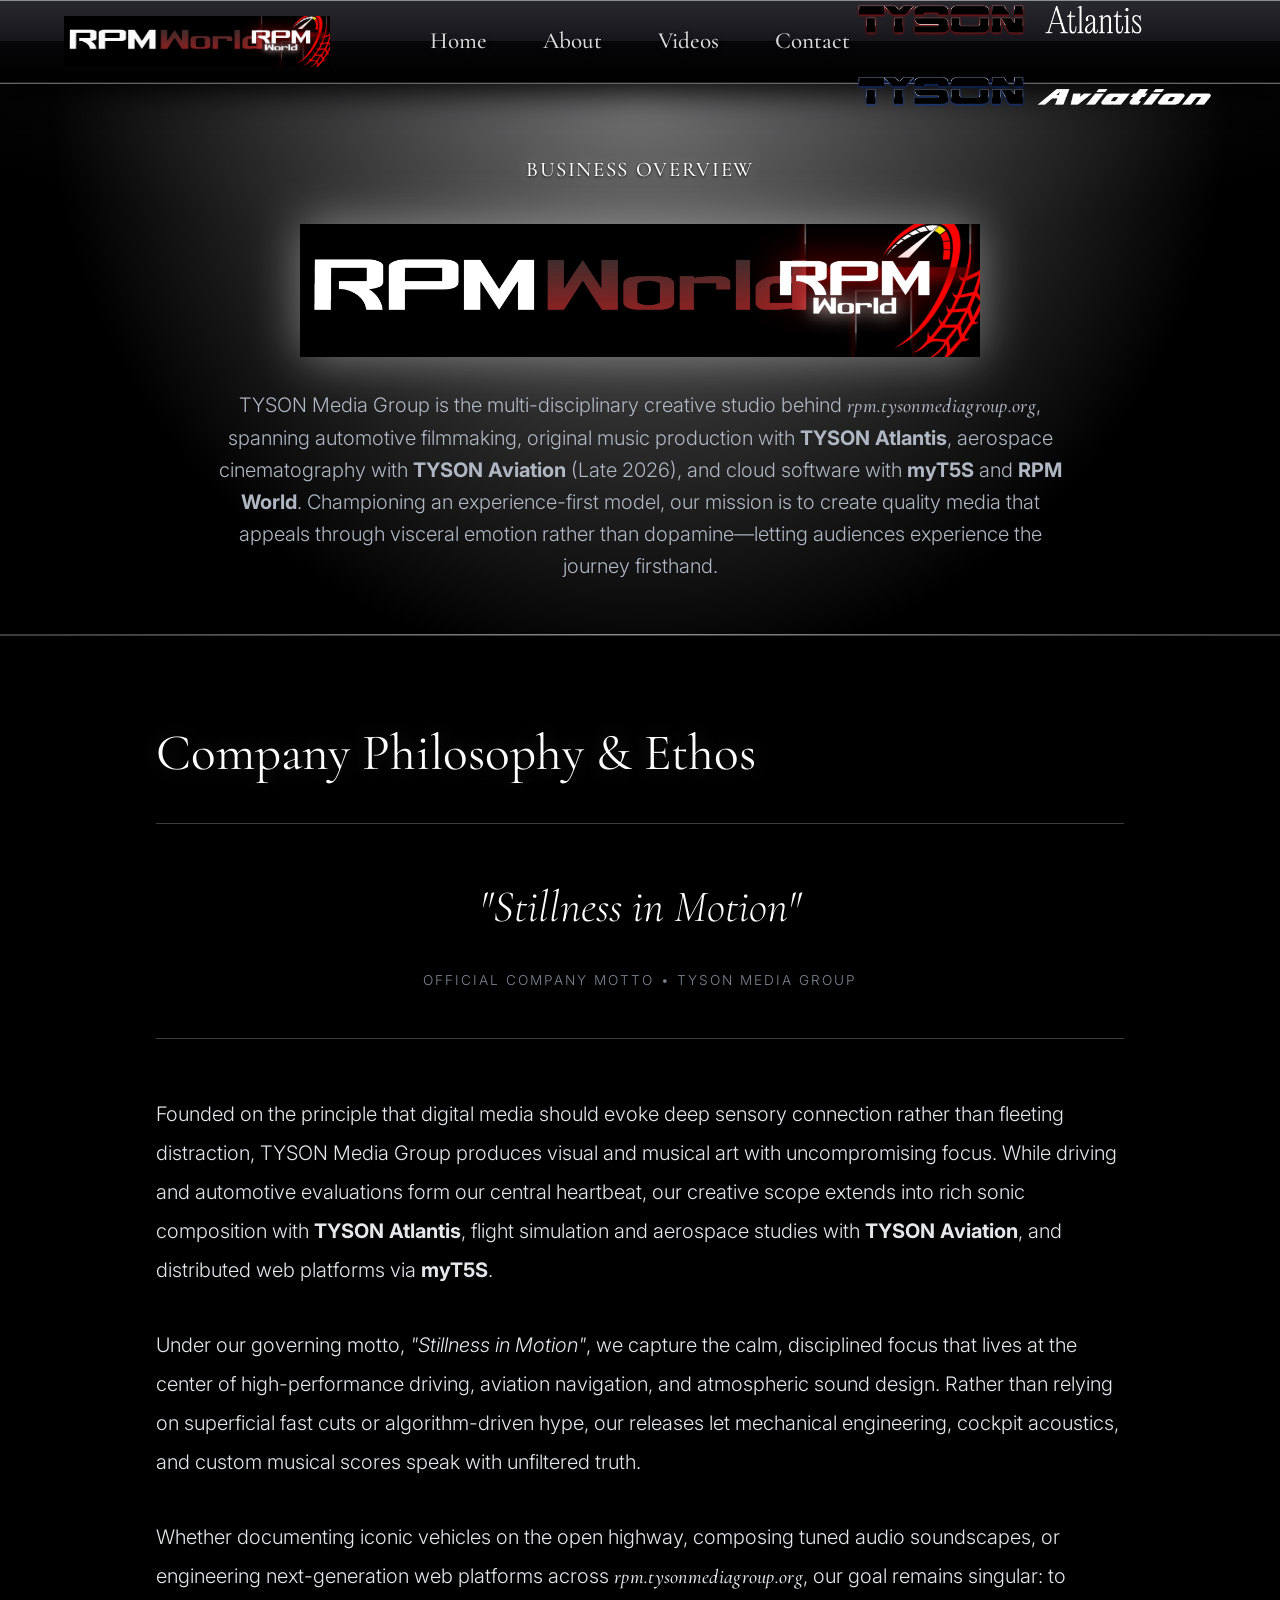
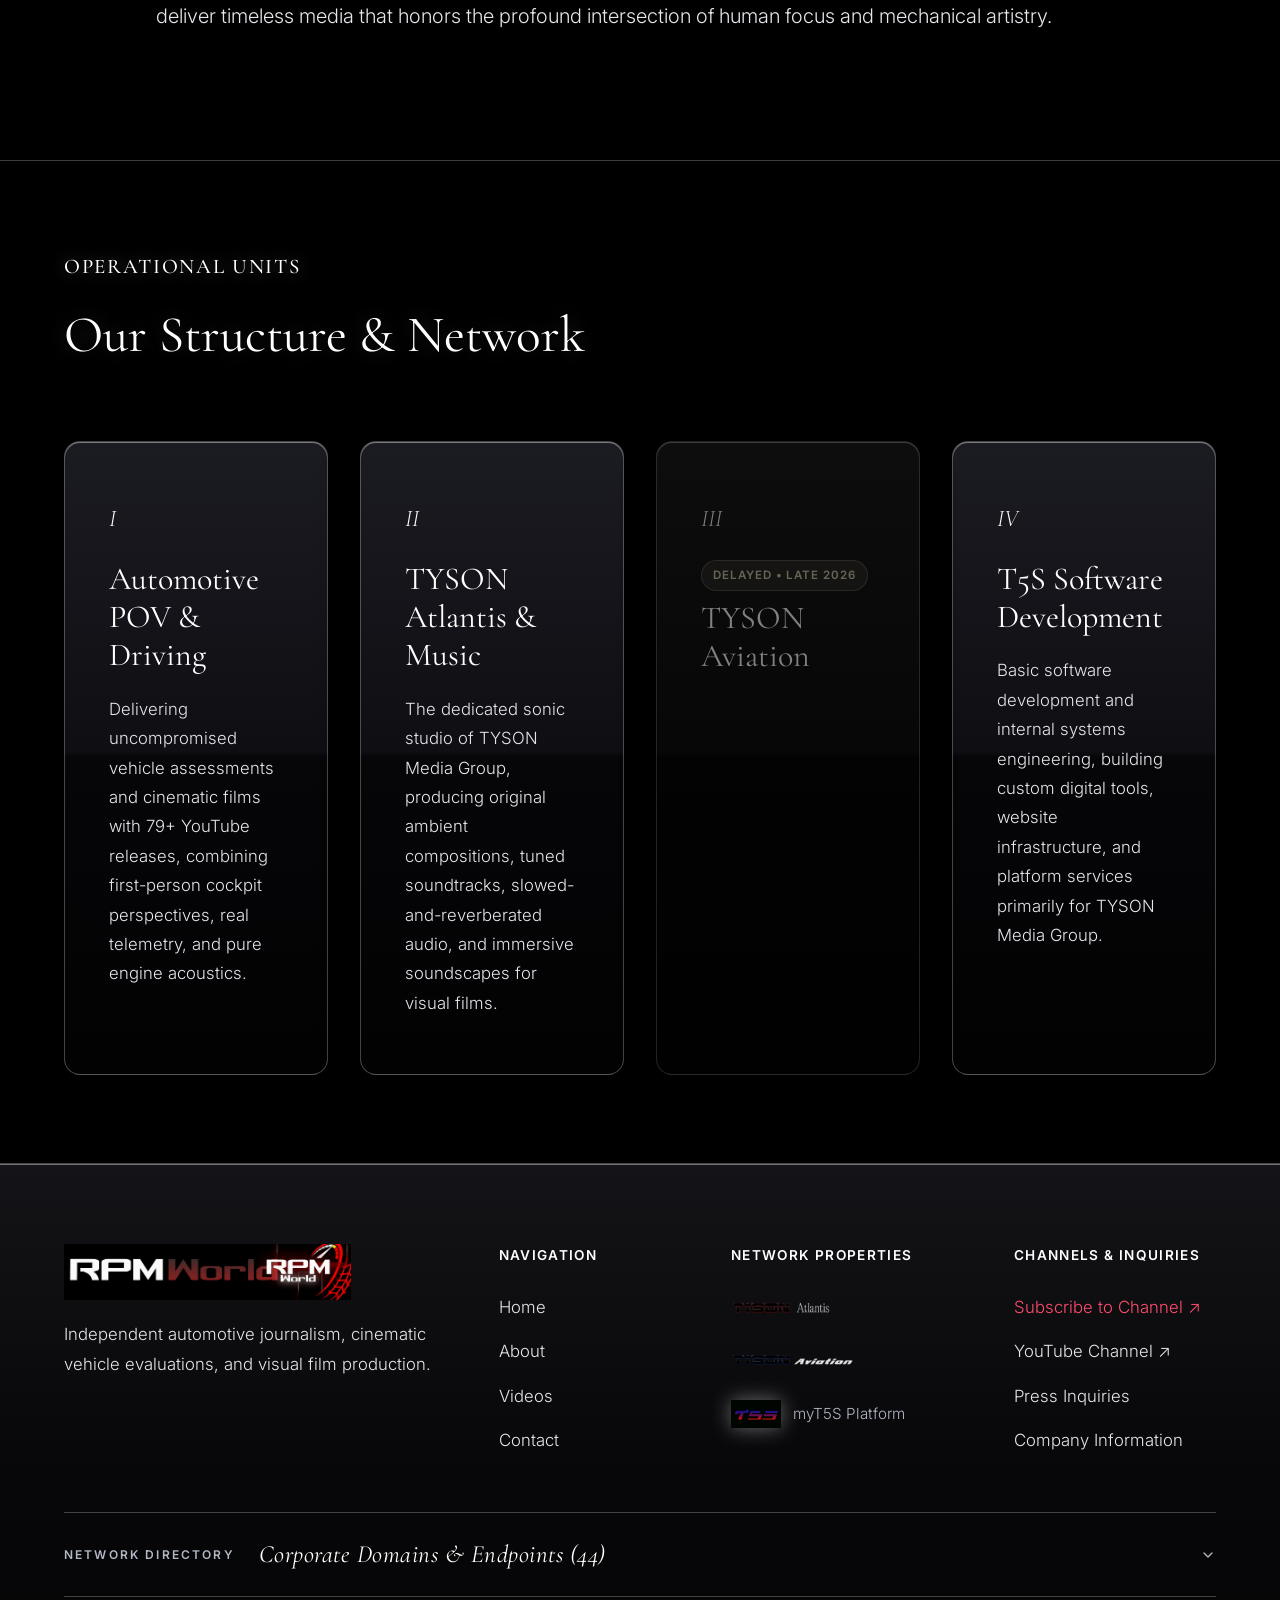
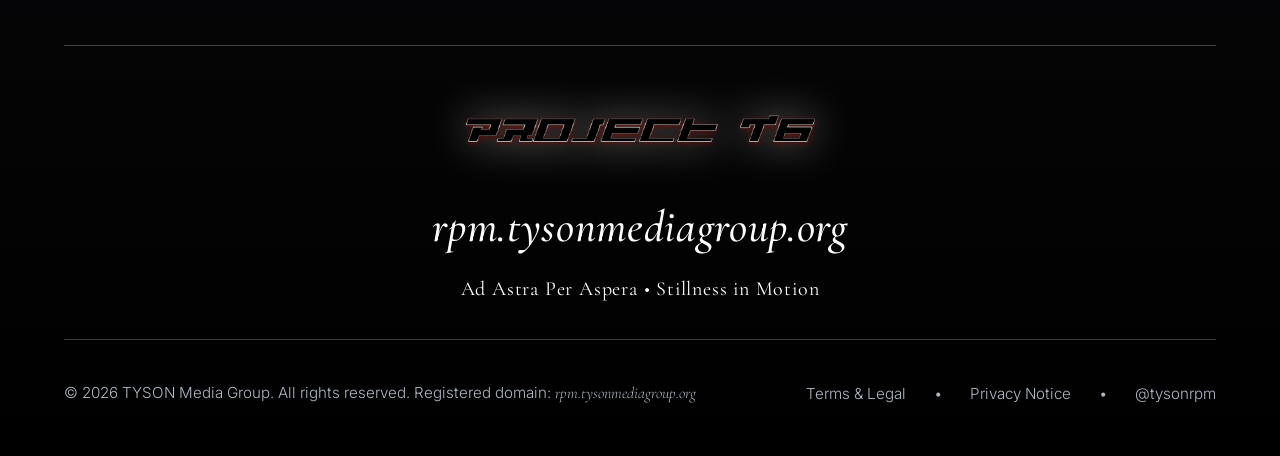
<file: about.html>
<!DOCTYPE html>
<html lang="en">
<head>
    <meta charset="UTF-8">
    <meta name="viewport" content="width=device-width, initial-scale=1.0">
    <title>About | TYSON Media Group - Company Philosophy</title>
    <meta name="description" content="About TYSON Media Group. Company overview, philosophy, network properties, and automotive media disciplines.">
    <link rel="preconnect" href="https://fonts.googleapis.com">
    <link rel="preconnect" href="https://fonts.gstatic.com" crossorigin>
    <link href="https://fonts.googleapis.com/css2?family=Cormorant+Garamond:ital,wght@0,300;0,400;0,500;0,600;1,300;1,400&family=Inter:wght@300;400;500;600&display=swap" rel="stylesheet">
    <link rel="stylesheet" href="styles.css?v=42">
</head>
<body>
    <!-- Main Header -->
    <header class="main-header" id="header">
        <div class="header-inner">
            <a href="index.html" class="brand-logo">
                <img src="assets/LOGOSFORGEMINI/RPMworld2.jpg" alt="RPM World - TYSON Media Group" class="logo-img">
            </a>

            <nav class="main-nav" id="main-nav">
                <a href="index.html" class="nav-link">Home</a>
                <a href="about.html" class="nav-link active">About</a>
                <a href="videos.html" class="nav-link">Videos</a>
                <a href="contact.html" class="nav-link">Contact</a>
            </nav>

            <div class="header-actions">
                <div class="subsidiaries-group">
                    <span class="subsidiaries-label">NETWORK</span>
                    <a href="https://atlantis.rpm.tysonmediagroup.org" target="_blank" class="subsidiary-btn" title="TYSON Atlantis">
                        <img src="assets/LOGOSFORGEMINI/TYSONAtlantisBanner.png" alt="TYSON Atlantis">
                    </a>
                    <a href="https://aviation.rpm.tysonmediagroup.org" target="_blank" class="subsidiary-btn" title="TYSON Aviation">
                        <img src="assets/LOGOSFORGEMINI/TYSONAviationBanner.png" alt="TYSON Aviation">
                    </a>
                </div>
                <button class="mobile-toggle" id="mobile-toggle" aria-label="Toggle Menu">
                    <span></span>
                    <span></span>
                    <span></span>
                </button>
            </div>
        </div>
    </header>

    <main>
        <!-- Page Header -->
        <section class="page-header">
            <div class="container-wide">
                <span class="editorial-tag">BUSINESS OVERVIEW</span>
                <h1 class="page-title" style="margin: 0.5rem 0 1.5rem 0;">
                    <img src="assets/LOGOSFORGEMINI/RPMworld2.jpg" alt="RPM World - TYSON Media Group" class="about-banner-logo">
                </h1>
                <p class="page-subtitle">
                    TYSON Media Group is the multi-disciplinary creative studio behind <span class="brand-tmg-domain">rpm.tysonmediagroup.org</span>, spanning automotive filmmaking, original music production with <strong>TYSON Atlantis</strong>, aerospace cinematography with <strong>TYSON Aviation</strong> (Late 2026), and cloud software with <strong>myT5S</strong> and <strong>RPM World</strong>. Championing an experience-first model, our mission is to create quality media that appeals through visceral emotion rather than dopamine—letting audiences experience the journey firsthand.
                </p>
            </div>
        </section>

        <!-- Company Narrative Section -->
        <section class="section-padding">
            <div class="container" style="max-width: 1080px;">
                <h2 class="editorial-title text-center">Company Philosophy & Ethos</h2>
                <div style="font-size: 1.25rem; line-height: 1.95; color: var(--text-body); margin-top: 2.5rem;">
                    <div class="modal-callout" style="margin: 2.5rem 0 3.5rem 0; text-align: center; border-left: none; border-top: 1px solid var(--border-subtle); border-bottom: 1px solid var(--border-subtle); padding: 2.5rem 2rem;">
                        <span style="font-family: var(--font-heading); font-size: 2.8rem; font-style: italic; color: var(--text-white); display: block; margin-bottom: 0.5rem;">
                            "Stillness in Motion"
                        </span>
                        <span style="font-size: 0.85rem; color: var(--text-dim); letter-spacing: 0.15em; text-transform: uppercase;">
                            Official Company Motto &bull; TYSON Media Group
                        </span>
                    </div>

                    <p style="margin-bottom: 2.25rem;">
                        Founded on the principle that digital media should evoke deep sensory connection rather than fleeting distraction, TYSON Media Group produces visual and musical art with uncompromising focus. While driving and automotive evaluations form our central heartbeat, our creative scope extends into rich sonic composition with <strong>TYSON Atlantis</strong>, flight simulation and aerospace studies with <strong>TYSON Aviation</strong>, and distributed web platforms via <strong>myT5S</strong>.
                    </p>
                    <p style="margin-bottom: 2.25rem;">
                        Under our governing motto, <em>"Stillness in Motion"</em>, we capture the calm, disciplined focus that lives at the center of high-performance driving, aviation navigation, and atmospheric sound design. Rather than relying on superficial fast cuts or algorithm-driven hype, our releases let mechanical engineering, cockpit acoustics, and custom musical scores speak with unfiltered truth.
                    </p>
                    <p style="margin-bottom: 2.25rem;">
                        Whether documenting iconic vehicles on the open highway, composing tuned audio soundscapes, or engineering next-generation web platforms across <span class="brand-tmg-domain">rpm.tysonmediagroup.org</span>, our goal remains singular: to deliver timeless media that honors the profound intersection of human focus and mechanical artistry.
                    </p>
                </div>
            </div>
        </section>

        <!-- Core Divisions Grid -->
        <section class="section-padding">
            <div class="container-wide">
                <div class="section-header-row">
                    <div>
                        <span class="editorial-tag">OPERATIONAL UNITS</span>
                        <h2 class="editorial-title">Our Structure & Network</h2>
                    </div>
                </div>

                <div class="grid-4">
                    <div class="card">
                        <span class="card-num">I</span>
                        <h3>Automotive POV &amp; Driving</h3>
                        <p>Delivering uncompromised vehicle assessments and cinematic films with 79+ YouTube releases, combining first-person cockpit perspectives, real telemetry, and pure engine acoustics.</p>
                    </div>

                    <div class="card">
                        <span class="card-num">II</span>
                        <h3>TYSON Atlantis &amp; Music</h3>
                        <p>The dedicated sonic studio of TYSON Media Group, producing original ambient compositions, tuned soundtracks, slowed-and-reverberated audio, and immersive soundscapes for visual films.</p>
                    </div>

                    <div class="card card-delayed" style="opacity: 0.5; filter: grayscale(0.85);">
                        <span class="card-num">III</span>
                        <span class="status-badge status-badge-warning" style="margin-bottom: 0.5rem; display: inline-block;">Delayed &bull; Late 2026</span>
                        <h3>TYSON Aviation</h3>
                    </div>

                    <div class="card">
                        <span class="card-num">IV</span>
                        <h3>T5S Software Development</h3>
                        <p>Basic software development and internal systems engineering, building custom digital tools, website infrastructure, and platform services primarily for TYSON Media Group.</p>
                    </div>
                </div>
            </div>
        </section>
    </main>

    <!-- Footer -->
    <footer class="main-footer">
        <div class="container-wide">
            <div class="footer-top">
                <div class="footer-brand">
                    <img src="assets/LOGOSFORGEMINI/RPMworld2.jpg" alt="RPM World - TYSON Media Group" class="footer-logo">
                    <p class="footer-mission">
                        Independent automotive journalism, cinematic vehicle evaluations, and visual film production.
                    </p>
                </div>

                <div class="footer-nav-col">
                    <h4>Navigation</h4>
                    <ul>
                        <li><a href="index.html">Home</a></li>
                        <li><a href="about.html">About</a></li>
                        <li><a href="videos.html">Videos</a></li>
                        <li><a href="contact.html">Contact</a></li>
                    </ul>
                </div>

                <div class="footer-nav-col">
                    <h4>Network Properties</h4>
                    <div class="footer-properties-list">
                        <a href="https://atlantis.rpm.tysonmediagroup.org" target="_blank" class="footer-prop-item">
                            <img src="assets/LOGOSFORGEMINI/TYSONAtlantisBanner.png" alt="TYSON Atlantis" class="footer-property-img">
                        </a>
                        <a href="https://aviation.rpm.tysonmediagroup.org" target="_blank" class="footer-prop-item">
                            <img src="assets/LOGOSFORGEMINI/TYSONAviationBanner.png" alt="TYSON Aviation" class="footer-property-img">
                        </a>
                        <div class="footer-prop-item" style="gap: 0.75rem; align-items: center;">
                            <img src="assets/LOGOSFORGEMINI/myt5s_logo.png" alt="myT5S" class="footer-t5s-img">
                            <span style="font-size: 0.95rem; color: var(--text-muted);">myT5S Platform</span>
                        </div>
                    </div>
                </div>

                <div class="footer-nav-col">
                    <h4>Channels & Inquiries</h4>
                    <ul>
                        <li><a href="https://www.youtube.com/@tysonrpm/?sub_confirmation=1" target="_blank" style="color: #ff4d6d;">Subscribe to Channel &nearr;</a></li>
                        <li><a href="https://youtube.com/@tysonrpm" target="_blank">YouTube Channel &nearr;</a></li>
                        <li><a href="contact.html">Press Inquiries</a></li>
                        <li><a href="about.html">Company Information</a></li>
                    </ul>
                </div>
            </div>

                        <!-- Corporate Network & Domain Directory (Branded Accordion) -->
            <details class="footer-domain-dropdown">
                <summary class="footer-domain-summary">
                    <span class="footer-domain-summary-tag">NETWORK DIRECTORY</span>
                    <span class="footer-domain-summary-title">Corporate Domains &amp; Endpoints (44)</span>
                    <svg class="footer-domain-chevron" width="16" height="16" viewBox="0 0 24 24" fill="none" stroke="currentColor" stroke-width="2" stroke-linecap="round" stroke-linejoin="round">
                        <polyline points="6 9 12 15 18 9"></polyline>
                    </svg>
                </summary>
                <div class="footer-domain-dropdown-body">
                    <div class="footer-domain-columns">
                        <div class="footer-domain-col">
                            <h4>TYSON Media Group Network</h4>
                            <ul>
                                <li><a href="https://rpm.tysonmediagroup.org" target="_blank" rel="noopener">rpm.tysonmediagroup.org &nearr;</a></li>
                                <li><a href="https://atlantis.rpm.tysonmediagroup.org" target="_blank" rel="noopener">atlantis.rpm.tysonmediagroup.org &nearr;</a></li>
                                <li><a href="https://aviation.rpm.tysonmediagroup.org" target="_blank" rel="noopener">aviation.rpm.tysonmediagroup.org &nearr;</a></li>
                                <li><a href="https://rpm.tysonmediagroup.org" target="_blank" rel="noopener">rpm.tysonmediagroup.org &nearr;</a></li>
                                <li><a href="https://myt5s.rpm.tysonmediagroup.org" target="_blank" rel="noopener">myt5s.rpm.tysonmediagroup.org &nearr;</a></li>
                                <li><a href="https://publish.myt5s.rpm.tysonmediagroup.org" target="_blank" rel="noopener">publish.myt5s.rpm.tysonmediagroup.org &nearr;</a></li>
                                <li><a href="https://malik.myt5s.rpm.tysonmediagroup.org" target="_blank" rel="noopener">malik.myt5s.rpm.tysonmediagroup.org &nearr;</a></li>
                                <li><a href="https://stim.t5s.rpm.tysonmediagroup.org" target="_blank" rel="noopener">stim.t5s.rpm.tysonmediagroup.org &nearr;</a></li>
                            </ul>
                        </div>
                        <div class="footer-domain-col">
                            <h4>myT5S Cloud Platform &amp; Publishing</h4>
                            <ul>
                                <li><a href="https://myt5s.app" target="_blank" rel="noopener">myt5s.app &nearr;</a></li>
                                <li><a href="https://media.myt5s.app" target="_blank" rel="noopener">media.myt5s.app &nearr;</a></li>
                                <li><a href="https://tmg.myt5s.app" target="_blank" rel="noopener">tmg.myt5s.app &nearr;</a></li>
                                <li><a href="https://tysonmediagroup.myt5s.app" target="_blank" rel="noopener">tysonmediagroup.myt5s.app &nearr;</a></li>
                                <li><a href="https://dev.myt5s.app" target="_blank" rel="noopener">dev.myt5s.app &nearr;</a></li>
                                <li><a href="https://rmm.myt5s.app" target="_blank" rel="noopener">rmm.myt5s.app &nearr;</a></li>
                                <li><a href="https://rmm.cloud.myt5s.app" target="_blank" rel="noopener">rmm.cloud.myt5s.app &nearr;</a></li>
                                <li><a href="https://publisher.web.myt5s.app" target="_blank" rel="noopener">publisher.web.myt5s.app &nearr;</a></li>
                                <li><a href="https://publisher.cli.myt5s.app" target="_blank" rel="noopener">publisher.cli.myt5s.app &nearr;</a></li>
                                <li><a href="https://custine.myt5s.app" target="_blank" rel="noopener">custine.myt5s.app &nearr;</a></li>
                                <li><a href="https://custine1.myt5s.app" target="_blank" rel="noopener">custine1.myt5s.app &nearr;</a></li>
                                <li><a href="https://airjedi.custine.myt5s.app" target="_blank" rel="noopener">airjedi.custine.myt5s.app &nearr;</a></li>
                            </ul>
                        </div>
                        <div class="footer-domain-col">
                            <h4>TYSON Racing &bull; Telemetry &amp; Sim</h4>
                            <ul>
                                <li><a href="https://tr.rpm.tysonmediagroup.org" target="_blank" rel="noopener">tr.rpm.tysonmediagroup.org &nearr;</a></li>
                                <li><a href="https://323.caymans.tr.rpm.tysonmediagroup.org" target="_blank" rel="noopener">323.caymans.tr.rpm.tysonmediagroup.org &nearr;</a></li>
                                <li><a href="https://cayman.tr.rpm.tysonmediagroup.org" target="_blank" rel="noopener">cayman.tr.rpm.tysonmediagroup.org &nearr;</a></li>
                                <li><a href="https://424.cars.tr.rpm.tysonmediagroup.org" target="_blank" rel="noopener">424.cars.tr.rpm.tysonmediagroup.org &nearr;</a></li>
                                <li><a href="https://11.caymans.tr.rpm.tysonmediagroup.org" target="_blank" rel="noopener">11.caymans.tr.rpm.tysonmediagroup.org &nearr;</a></li>
                                <li><a href="https://26.caymans.tr.rpm.tysonmediagroup.org" target="_blank" rel="noopener">26.caymans.tr.rpm.tysonmediagroup.org &nearr;</a></li>
                                <li><a href="https://1.trucks.tr.rpm.tysonmediagroup.org" target="_blank" rel="noopener">1.trucks.tr.rpm.tysonmediagroup.org &nearr;</a></li>
                                <li><a href="https://525.cars.tr.rpm.tysonmediagroup.org" target="_blank" rel="noopener">525.cars.tr.rpm.tysonmediagroup.org &nearr;</a></li>
                                <li><a href="https://8.caymans.tr.rpm.tysonmediagroup.org" target="_blank" rel="noopener">8.caymans.tr.rpm.tysonmediagroup.org &nearr;</a></li>
                                <li><a href="https://apex.tr.myt5s.app" target="_blank" rel="noopener">apex.tr.myt5s.app &nearr;</a></li>
                                <li><a href="https://525french.tr.myt5s.app" target="_blank" rel="noopener">525french.tr.myt5s.app &nearr;</a></li>
                                <li><a href="https://323jake.tr.myt5s.app" target="_blank" rel="noopener">323jake.tr.myt5s.app &nearr;</a></li>
                                <li><a href="https://525french.simhub.myt5s.app" target="_blank" rel="noopener">525french.simhub.myt5s.app &nearr;</a></li>
                                <li><a href="https://525french.stats.myt5s.app" target="_blank" rel="noopener">525french.stats.myt5s.app &nearr;</a></li>
                                <li><a href="https://323jake.simhub.myt5s.app" target="_blank" rel="noopener">323jake.simhub.myt5s.app &nearr;</a></li>
                                <li><a href="https://323jake.stats.myt5s.app" target="_blank" rel="noopener">323jake.stats.myt5s.app &nearr;</a></li>
                                <li><a href="https://323.rpm.tysonmediagroup.org" target="_blank" rel="noopener">323.rpm.tysonmediagroup.org &nearr;</a></li>
                                <li><a href="https://323.tysonracing.rpm.tysonmediagroup.org" target="_blank" rel="noopener">323.tysonracing.rpm.tysonmediagroup.org &nearr;</a></li>
                                <li><a href="https://323.cloud.myt5s.app" target="_blank" rel="noopener">323.cloud.myt5s.app &nearr;</a></li>
                                <li><a href="https://323.test.myt5s.app" target="_blank" rel="noopener">323.test.myt5s.app &nearr;</a></li>
                                <li><span style="color: var(--text-muted); font-size: 0.95em;">323.race-01-12-2024.tyson.ml <small style="opacity: 0.65;">(Inactive)</small></span></li>
                                <li><span style="color: var(--text-muted); font-size: 0.95em;">323.race-04-21-2024.tyson.ml <small style="opacity: 0.65;">(Inactive)</small></span></li>
                                <li><a href="https://323.jasonsimhub.myt5s.app" target="_blank" rel="noopener">323.jasonsimhub.myt5s.app &nearr;</a></li>
                                <li><a href="https://323.cli.stats.myt5s.app" target="_blank" rel="noopener">323.cli.stats.myt5s.app &nearr;</a></li>
                            </ul>
                        </div>
                    </div>
                </div>
            </details>

            <!-- Centered Italic rpm.tysonmediagroup.org Centerpiece with Bottom Trace Logo -->
            <div class="footer-domain-centerpiece">
                <img src="assets/logoforbottomofintrotrace.png" alt="TYSON Media Group" class="footer-trace-logo">
                <div class="footer-domain-title">rpm.tysonmediagroup.org</div>
                <div class="footer-domain-subtext">Ad Astra Per Aspera &bull; Stillness in Motion</div>
            </div>

            <div class="footer-bottom">
                <div>&copy; 2026 TYSON Media Group. All rights reserved. Registered domain: <code>rpm.tysonmediagroup.org</code></div>
                <div class="footer-legal-links">
                    <a href="terms.html">Terms & Legal</a>
                    <span>&bull;</span>
                    <a href="privacy.html">Privacy Notice</a>
                    <span>&bull;</span>
                    <a href="https://youtube.com/@tysonrpm" target="_blank">@tysonrpm</a>
                </div>
            </div>
        </div>
    </footer>

    <script src="script.js?v=23"></script>
</body>
</html>
</file>
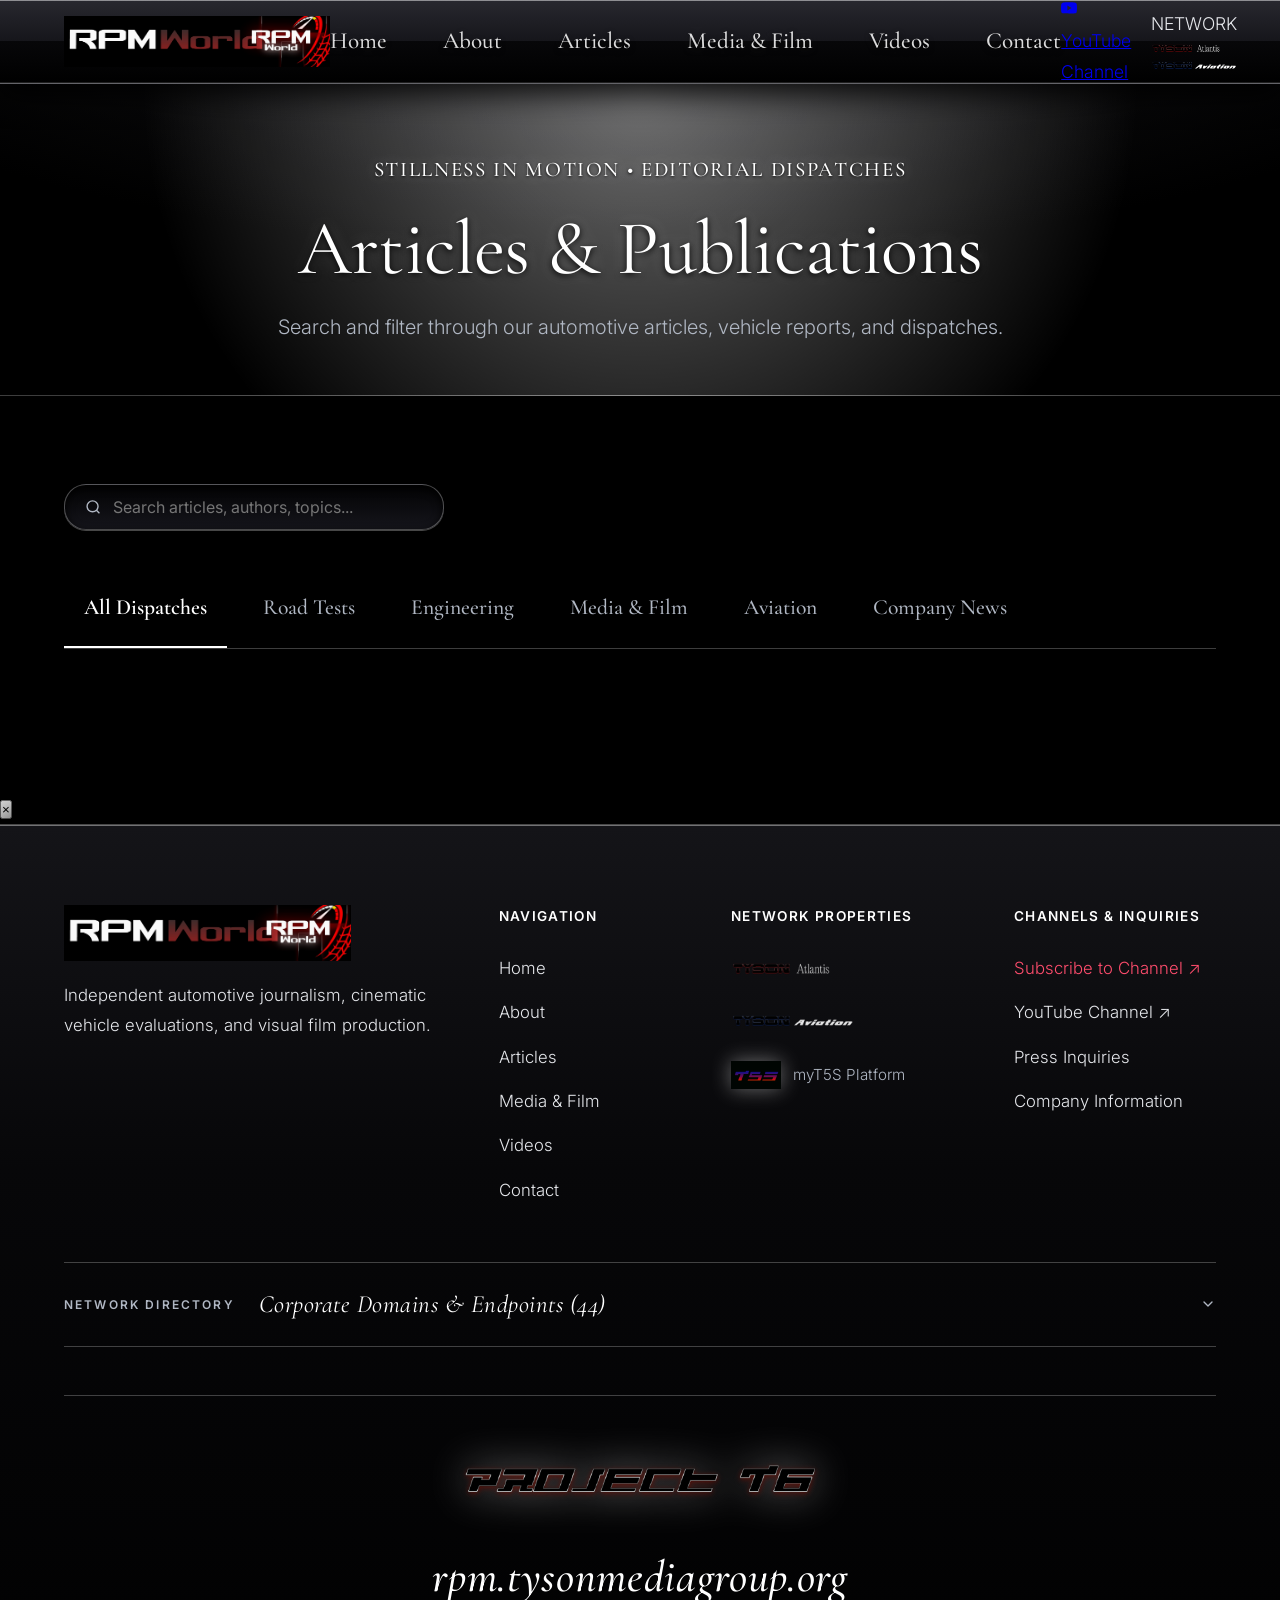
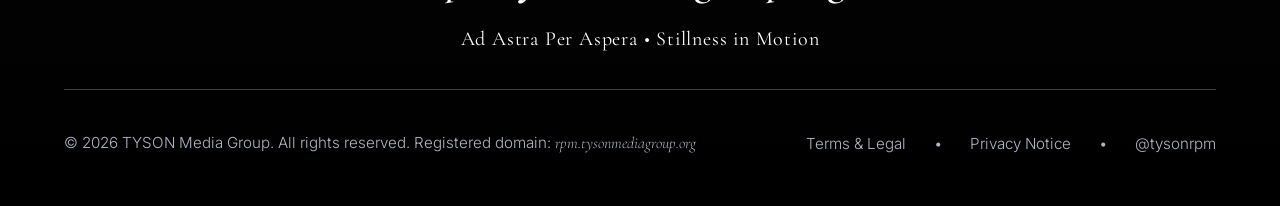
<file: articles.html>
<!DOCTYPE html>
<html lang="en">
<head>
    <meta charset="UTF-8">
    <meta name="viewport" content="width=device-width, initial-scale=1.0">
    <title>Articles & Dispatches | TYSON Media Group - Stillness in Motion</title>
    <meta name="description" content="Articles and editorial dispatches from TYSON Media Group - Stillness in Motion.">
    <link rel="preconnect" href="https://fonts.googleapis.com">
    <link rel="preconnect" href="https://fonts.gstatic.com" crossorigin>
    <link href="https://fonts.googleapis.com/css2?family=Cormorant+Garamond:ital,wght@0,300;0,400;0,500;0,600;1,300;1,400&family=Inter:wght@300;400;500;600&family=JetBrains+Mono:wght@400;500&display=swap" rel="stylesheet">
    <link rel="stylesheet" href="styles.css?v=12">
</head>
<body>
    <!-- Main Header -->
    <header class="main-header" id="header">
        <div class="header-inner">
            <a href="index.html" class="brand-logo">
                <img src="assets/LOGOSFORGEMINI/RPMworld2.jpg" alt="RPM World - TYSON Media Group" class="logo-img">
            </a>

            <nav class="main-nav" id="main-nav">
                <a href="index.html" class="nav-link">Home</a>
                <a href="about.html" class="nav-link">About</a>
                <a href="articles.html" class="nav-link active">Articles</a>
                <a href="media.html" class="nav-link">Media & Film</a>
                <a href="videos.html" class="nav-link">Videos</a>
                <a href="contact.html" class="nav-link">Contact</a>
            </nav>

            <div class="header-actions">
                <a href="https://youtube.com/@tysonrpm" target="_blank" class="youtube-nav-link" title="Visit @tysonrpm on YouTube">
                    <svg width="16" height="16" viewBox="0 0 24 24" fill="currentColor"><path d="M23.498 6.186a3.016 3.016 0 0 0-2.122-2.136C19.505 3.545 12 3.545 12 3.545s-7.505 0-9.377.505A3.017 3.017 0 0 0 .502 6.186C0 8.07 0 12 0 12s0 3.93.502 5.814a3.016 3.016 0 0 0 2.122 2.136c1.871.505 9.376.505 9.376.505s7.505 0 9.377-.505a3.015 3.015 0 0 0 2.122-2.136C24 15.93 24 12 24 12s0-3.93-.502-5.814zM9.545 15.568V8.432L15.818 12l-6.273 3.568z"/></svg>
                    <span>YouTube Channel</span>
                </a>

                <div class="subsidiaries-group">
                    <span class="subsidiaries-label">NETWORK</span>
                    <a href="https://atlantis.rpm.tysonmediagroup.org" target="_blank" class="subsidiary-btn" title="TYSON Atlantis">
                        <img src="assets/LOGOSFORGEMINI/TYSONAtlantisBanner.png" alt="TYSON Atlantis">
                    </a>
                    <a href="https://aviation.rpm.tysonmediagroup.org" target="_blank" class="subsidiary-btn" title="TYSON Aviation">
                        <img src="assets/LOGOSFORGEMINI/TYSONAviationBanner.png" alt="TYSON Aviation">
                    </a>
                </div>
                <button class="mobile-toggle" id="mobile-toggle" aria-label="Toggle Menu">
                    <span></span>
                    <span></span>
                    <span></span>
                </button>
            </div>
        </div>
    </header>

    <main>
        <!-- Page Header -->
        <section class="page-header">
            <div class="container-wide">
                <span class="editorial-tag">STILLNESS IN MOTION &bull; EDITORIAL DISPATCHES</span>
                <h1 class="page-title">Articles & Publications</h1>
                <p class="page-subtitle">
                    Search and filter through our automotive articles, vehicle reports, and dispatches.
                </p>
            </div>
        </section>

        <!-- Articles Section -->
        <section class="section-padding" style="border-top: none;">
            <div class="container-wide">
                <div class="section-header-row">
                    <!-- Search Input -->
                    <div class="search-box">
                        <svg width="18" height="18" viewBox="0 0 24 24" fill="none" stroke="currentColor" stroke-width="2"><circle cx="11" cy="11" r="8"></circle><line x1="21" y1="21" x2="16.65" y2="16.65"></line></svg>
                        <input type="text" id="article-search" placeholder="Search articles, authors, topics...">
                    </div>
                </div>

                <!-- Category Filters -->
                <div class="category-filters" id="category-filters">
                    <button class="filter-tab active" data-category="all">All Dispatches</button>
                    <button class="filter-tab" data-category="Road Tests">Road Tests</button>
                    <button class="filter-tab" data-category="Engineering">Engineering</button>
                    <button class="filter-tab" data-category="Media">Media & Film</button>
                    <button class="filter-tab" data-category="Aviation">Aviation</button>
                    <button class="filter-tab" data-category="News">Company News</button>
                </div>

                <!-- Articles Grid (Full Width) -->
                <div class="grid-3" id="articles-container">
                    <!-- Loaded dynamically via script.js -->
                </div>
            </div>
        </section>
    </main>

    <!-- Article Modal Viewer -->
    <div id="article-modal" class="modal-backdrop" aria-hidden="true">
        <div class="modal-dialog">
            <button class="modal-close" id="modal-close-btn" aria-label="Close Article">&times;</button>
            <div class="modal-content-area" id="modal-content"></div>
        </div>
    </div>

    <!-- Footer -->
    <footer class="main-footer">
        <div class="container-wide">
            <div class="footer-top">
                <div class="footer-brand">
                    <img src="assets/LOGOSFORGEMINI/RPMworld2.jpg" alt="RPM World - TYSON Media Group" class="footer-logo">
                    <p class="footer-mission">
                        Independent automotive journalism, cinematic vehicle evaluations, and visual film production.
                    </p>
                </div>

                <div class="footer-nav-col">
                    <h4>Navigation</h4>
                    <ul>
                        <li><a href="index.html">Home</a></li>
                        <li><a href="about.html">About</a></li>
                        <li><a href="articles.html">Articles</a></li>
                        <li><a href="media.html">Media & Film</a></li>
                        <li><a href="videos.html">Videos</a></li>
                        <li><a href="contact.html">Contact</a></li>
                    </ul>
                </div>

                <div class="footer-nav-col">
                    <h4>Network Properties</h4>
                    <div class="footer-properties-list">
                        <a href="https://atlantis.rpm.tysonmediagroup.org" target="_blank" class="footer-prop-item">
                            <img src="assets/LOGOSFORGEMINI/TYSONAtlantisBanner.png" alt="TYSON Atlantis" class="footer-property-img">
                        </a>
                        <a href="https://aviation.rpm.tysonmediagroup.org" target="_blank" class="footer-prop-item">
                            <img src="assets/LOGOSFORGEMINI/TYSONAviationBanner.png" alt="TYSON Aviation" class="footer-property-img">
                        </a>
                        <div class="footer-prop-item" style="gap: 0.75rem; align-items: center;">
                            <img src="assets/LOGOSFORGEMINI/myt5s_logo.png" alt="myT5S" class="footer-t5s-img">
                            <span style="font-size: 0.95rem; color: var(--text-muted);">myT5S Platform</span>
                        </div>
                    </div>
                </div>

                <div class="footer-nav-col">
                    <h4>Channels & Inquiries</h4>
                    <ul>
                        <li><a href="https://www.youtube.com/@tysonrpm/?sub_confirmation=1" target="_blank" style="color: #ff4d6d;">Subscribe to Channel &nearr;</a></li>
                        <li><a href="https://youtube.com/@tysonrpm" target="_blank">YouTube Channel &nearr;</a></li>
                        <li><a href="contact.html">Press Inquiries</a></li>
                        <li><a href="about.html">Company Information</a></li>
                    </ul>
                </div>
            </div>

                        <!-- Corporate Network & Domain Directory (Branded Accordion) -->
            <details class="footer-domain-dropdown">
                <summary class="footer-domain-summary">
                    <span class="footer-domain-summary-tag">NETWORK DIRECTORY</span>
                    <span class="footer-domain-summary-title">Corporate Domains &amp; Endpoints (44)</span>
                    <svg class="footer-domain-chevron" width="16" height="16" viewBox="0 0 24 24" fill="none" stroke="currentColor" stroke-width="2" stroke-linecap="round" stroke-linejoin="round">
                        <polyline points="6 9 12 15 18 9"></polyline>
                    </svg>
                </summary>
                <div class="footer-domain-dropdown-body">
                    <div class="footer-domain-columns">
                        <div class="footer-domain-col">
                            <h4>TYSON Media Group Network</h4>
                            <ul>
                                <li><a href="https://rpm.tysonmediagroup.org" target="_blank" rel="noopener">rpm.tysonmediagroup.org &nearr;</a></li>
                                <li><a href="https://atlantis.rpm.tysonmediagroup.org" target="_blank" rel="noopener">atlantis.rpm.tysonmediagroup.org &nearr;</a></li>
                                <li><a href="https://aviation.rpm.tysonmediagroup.org" target="_blank" rel="noopener">aviation.rpm.tysonmediagroup.org &nearr;</a></li>
                                <li><a href="https://rpm.tysonmediagroup.org" target="_blank" rel="noopener">rpm.tysonmediagroup.org &nearr;</a></li>
                                <li><a href="https://myt5s.rpm.tysonmediagroup.org" target="_blank" rel="noopener">myt5s.rpm.tysonmediagroup.org &nearr;</a></li>
                                <li><a href="https://publish.myt5s.rpm.tysonmediagroup.org" target="_blank" rel="noopener">publish.myt5s.rpm.tysonmediagroup.org &nearr;</a></li>
                                <li><a href="https://malik.myt5s.rpm.tysonmediagroup.org" target="_blank" rel="noopener">malik.myt5s.rpm.tysonmediagroup.org &nearr;</a></li>
                                <li><a href="https://stim.t5s.rpm.tysonmediagroup.org" target="_blank" rel="noopener">stim.t5s.rpm.tysonmediagroup.org &nearr;</a></li>
                            </ul>
                        </div>
                        <div class="footer-domain-col">
                            <h4>myT5S Cloud Platform &amp; Publishing</h4>
                            <ul>
                                <li><a href="https://myt5s.app" target="_blank" rel="noopener">myt5s.app &nearr;</a></li>
                                <li><a href="https://media.myt5s.app" target="_blank" rel="noopener">media.myt5s.app &nearr;</a></li>
                                <li><a href="https://tmg.myt5s.app" target="_blank" rel="noopener">tmg.myt5s.app &nearr;</a></li>
                                <li><a href="https://tysonmediagroup.myt5s.app" target="_blank" rel="noopener">tysonmediagroup.myt5s.app &nearr;</a></li>
                                <li><a href="https://dev.myt5s.app" target="_blank" rel="noopener">dev.myt5s.app &nearr;</a></li>
                                <li><a href="https://rmm.myt5s.app" target="_blank" rel="noopener">rmm.myt5s.app &nearr;</a></li>
                                <li><a href="https://rmm.cloud.myt5s.app" target="_blank" rel="noopener">rmm.cloud.myt5s.app &nearr;</a></li>
                                <li><a href="https://publisher.web.myt5s.app" target="_blank" rel="noopener">publisher.web.myt5s.app &nearr;</a></li>
                                <li><a href="https://publisher.cli.myt5s.app" target="_blank" rel="noopener">publisher.cli.myt5s.app &nearr;</a></li>
                                <li><a href="https://custine.myt5s.app" target="_blank" rel="noopener">custine.myt5s.app &nearr;</a></li>
                                <li><a href="https://custine1.myt5s.app" target="_blank" rel="noopener">custine1.myt5s.app &nearr;</a></li>
                                <li><a href="https://airjedi.custine.myt5s.app" target="_blank" rel="noopener">airjedi.custine.myt5s.app &nearr;</a></li>
                            </ul>
                        </div>
                        <div class="footer-domain-col">
                            <h4>TYSON Racing &bull; Telemetry &amp; Sim</h4>
                            <ul>
                                <li><a href="https://tr.rpm.tysonmediagroup.org" target="_blank" rel="noopener">tr.rpm.tysonmediagroup.org &nearr;</a></li>
                                <li><a href="https://323.caymans.tr.rpm.tysonmediagroup.org" target="_blank" rel="noopener">323.caymans.tr.rpm.tysonmediagroup.org &nearr;</a></li>
                                <li><a href="https://cayman.tr.rpm.tysonmediagroup.org" target="_blank" rel="noopener">cayman.tr.rpm.tysonmediagroup.org &nearr;</a></li>
                                <li><a href="https://424.cars.tr.rpm.tysonmediagroup.org" target="_blank" rel="noopener">424.cars.tr.rpm.tysonmediagroup.org &nearr;</a></li>
                                <li><a href="https://11.caymans.tr.rpm.tysonmediagroup.org" target="_blank" rel="noopener">11.caymans.tr.rpm.tysonmediagroup.org &nearr;</a></li>
                                <li><a href="https://26.caymans.tr.rpm.tysonmediagroup.org" target="_blank" rel="noopener">26.caymans.tr.rpm.tysonmediagroup.org &nearr;</a></li>
                                <li><a href="https://1.trucks.tr.rpm.tysonmediagroup.org" target="_blank" rel="noopener">1.trucks.tr.rpm.tysonmediagroup.org &nearr;</a></li>
                                <li><a href="https://525.cars.tr.rpm.tysonmediagroup.org" target="_blank" rel="noopener">525.cars.tr.rpm.tysonmediagroup.org &nearr;</a></li>
                                <li><a href="https://8.caymans.tr.rpm.tysonmediagroup.org" target="_blank" rel="noopener">8.caymans.tr.rpm.tysonmediagroup.org &nearr;</a></li>
                                <li><a href="https://apex.tr.myt5s.app" target="_blank" rel="noopener">apex.tr.myt5s.app &nearr;</a></li>
                                <li><a href="https://525french.tr.myt5s.app" target="_blank" rel="noopener">525french.tr.myt5s.app &nearr;</a></li>
                                <li><a href="https://323jake.tr.myt5s.app" target="_blank" rel="noopener">323jake.tr.myt5s.app &nearr;</a></li>
                                <li><a href="https://525french.simhub.myt5s.app" target="_blank" rel="noopener">525french.simhub.myt5s.app &nearr;</a></li>
                                <li><a href="https://525french.stats.myt5s.app" target="_blank" rel="noopener">525french.stats.myt5s.app &nearr;</a></li>
                                <li><a href="https://323jake.simhub.myt5s.app" target="_blank" rel="noopener">323jake.simhub.myt5s.app &nearr;</a></li>
                                <li><a href="https://323jake.stats.myt5s.app" target="_blank" rel="noopener">323jake.stats.myt5s.app &nearr;</a></li>
                                <li><a href="https://323.rpm.tysonmediagroup.org" target="_blank" rel="noopener">323.rpm.tysonmediagroup.org &nearr;</a></li>
                                <li><a href="https://323.tysonracing.rpm.tysonmediagroup.org" target="_blank" rel="noopener">323.tysonracing.rpm.tysonmediagroup.org &nearr;</a></li>
                                <li><a href="https://323.cloud.myt5s.app" target="_blank" rel="noopener">323.cloud.myt5s.app &nearr;</a></li>
                                <li><a href="https://323.test.myt5s.app" target="_blank" rel="noopener">323.test.myt5s.app &nearr;</a></li>
                                <li><span style="color: var(--text-muted); font-size: 0.95em;">323.race-01-12-2024.tyson.ml <small style="opacity: 0.65;">(Inactive)</small></span></li>
                                <li><span style="color: var(--text-muted); font-size: 0.95em;">323.race-04-21-2024.tyson.ml <small style="opacity: 0.65;">(Inactive)</small></span></li>
                                <li><a href="https://323.jasonsimhub.myt5s.app" target="_blank" rel="noopener">323.jasonsimhub.myt5s.app &nearr;</a></li>
                                <li><a href="https://323.cli.stats.myt5s.app" target="_blank" rel="noopener">323.cli.stats.myt5s.app &nearr;</a></li>
                            </ul>
                        </div>
                    </div>
                </div>
            </details>

            <!-- Centered Italic rpm.tysonmediagroup.org Centerpiece with Bottom Trace Logo -->
            <div class="footer-domain-centerpiece">
                <img src="assets/logoforbottomofintrotrace.png" alt="TYSON Media Group" class="footer-trace-logo">
                <div class="footer-domain-title">rpm.tysonmediagroup.org</div>
                <div class="footer-domain-subtext">Ad Astra Per Aspera &bull; Stillness in Motion</div>
            </div>

            <div class="footer-bottom">
                <div>&copy; 2026 TYSON Media Group. All rights reserved. Registered domain: <code>rpm.tysonmediagroup.org</code></div>
                <div class="footer-legal-links">
                    <a href="terms.html">Terms & Legal</a>
                    <span>&bull;</span>
                    <a href="privacy.html">Privacy Notice</a>
                    <span>&bull;</span>
                    <a href="https://youtube.com/@tysonrpm" target="_blank">@tysonrpm</a>
                </div>
            </div>
        </div>
    </footer>

    <script src="script.js?v=12"></script>
</body>
</html>
</file>
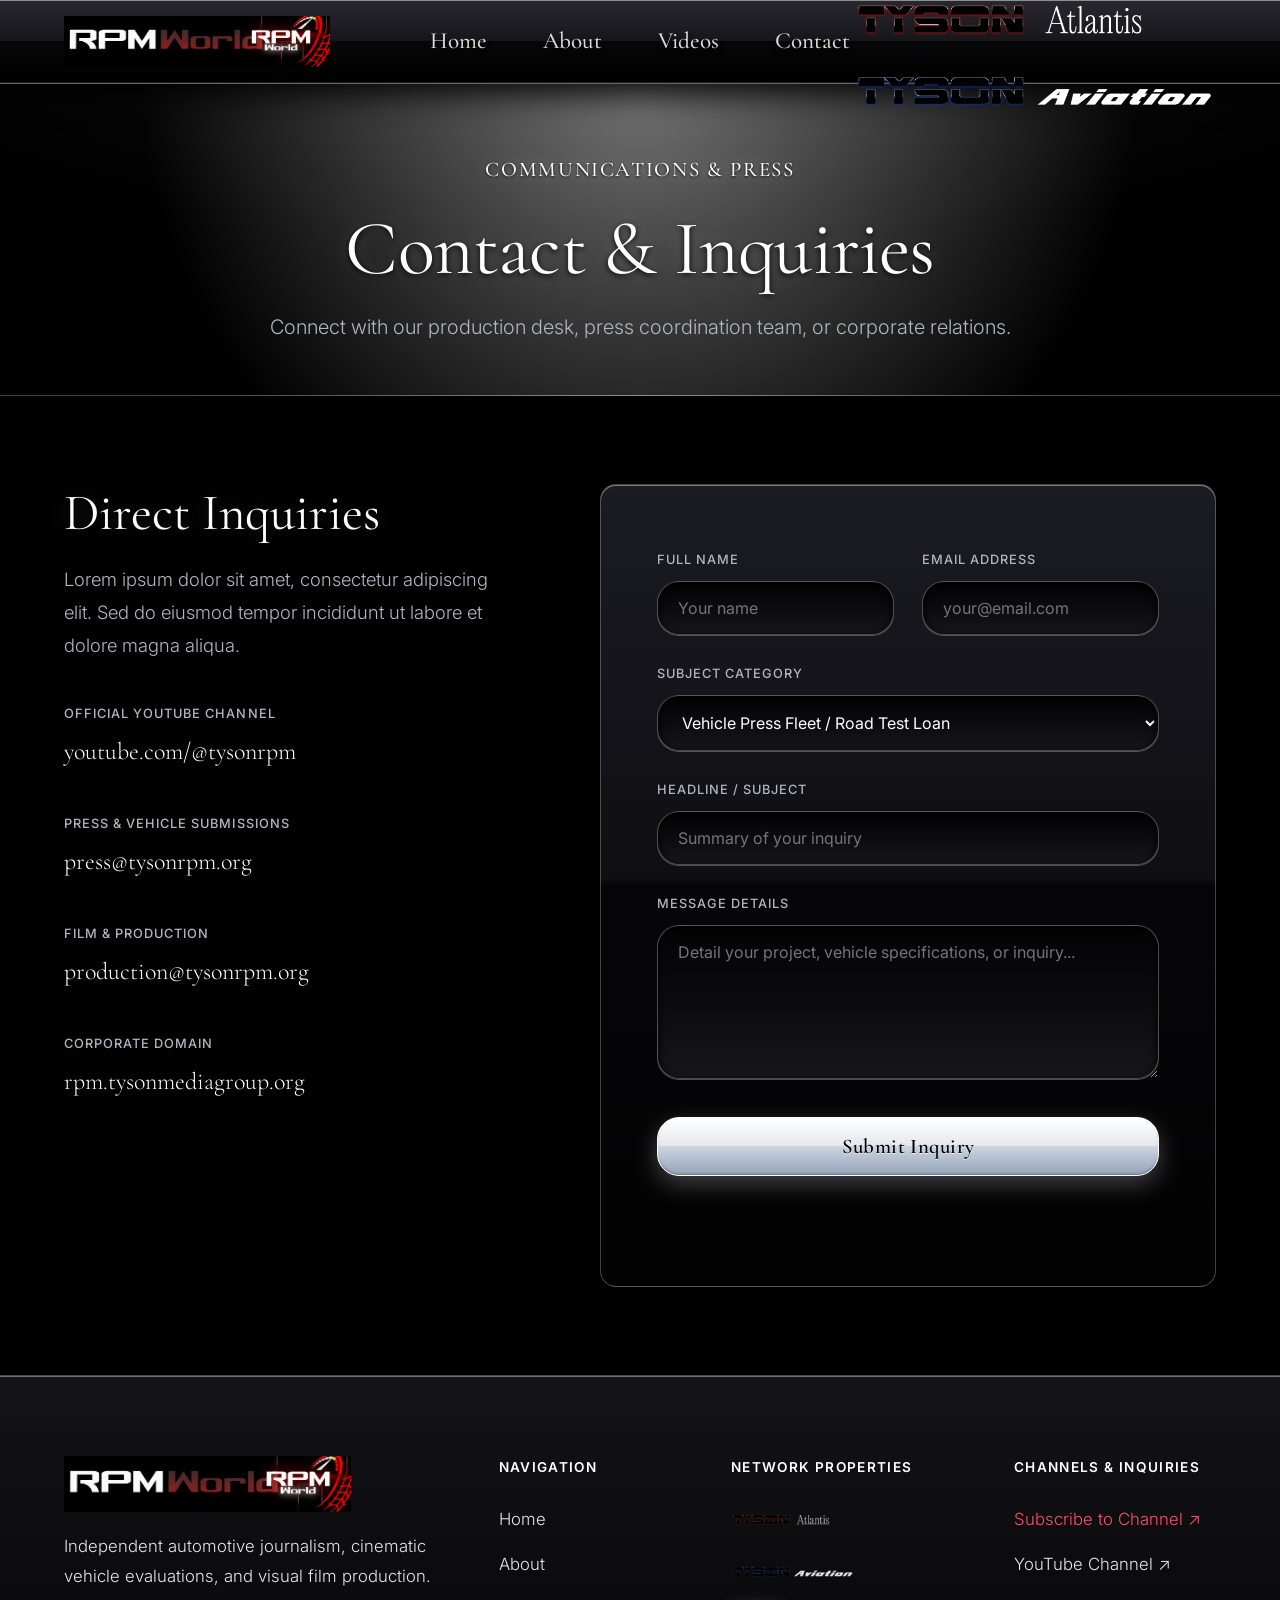
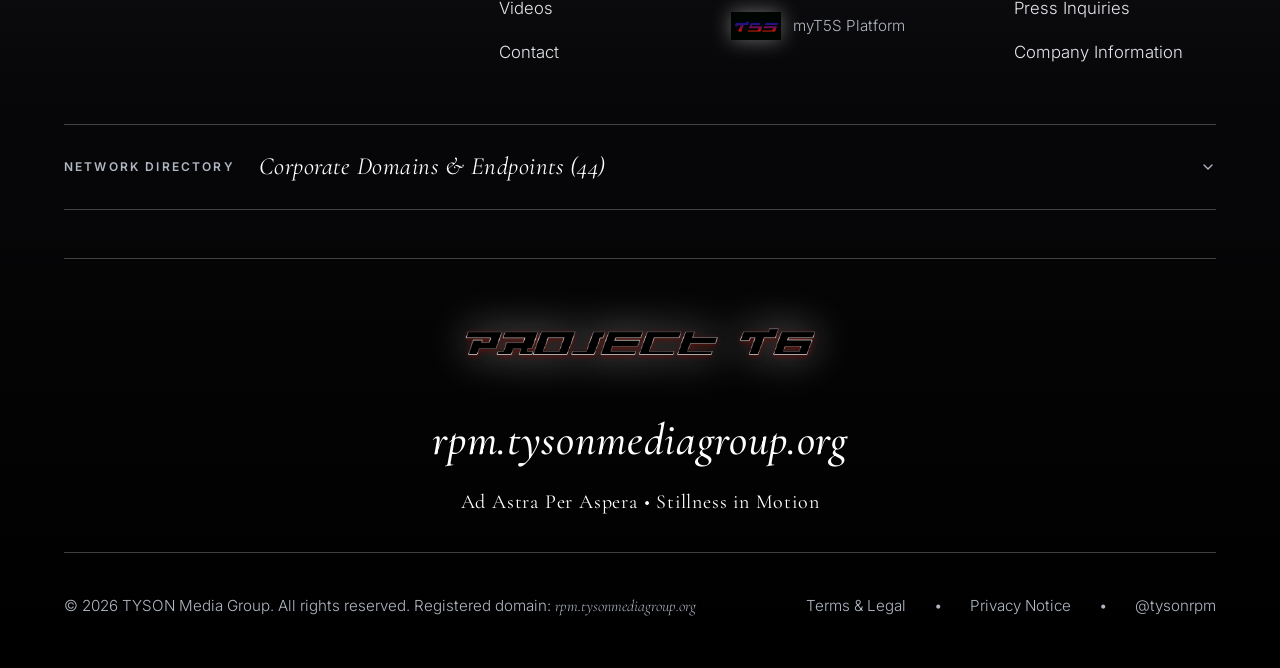
<file: contact.html>
<!DOCTYPE html>
<html lang="en">
<head>
    <meta charset="UTF-8">
    <meta name="viewport" content="width=device-width, initial-scale=1.0">
    <title>Contact & Inquiries | TYSON Media Group</title>
    <meta name="description" content="Contact TYSON Media Group. Press relations, vehicle loan submissions, and production inquiries.">
    <link rel="preconnect" href="https://fonts.googleapis.com">
    <link rel="preconnect" href="https://fonts.gstatic.com" crossorigin>
    <link href="https://fonts.googleapis.com/css2?family=Cormorant+Garamond:ital,wght@0,300;0,400;0,500;0,600;1,300;1,400&family=Inter:wght@300;400;500;600&display=swap" rel="stylesheet">
    <link rel="stylesheet" href="styles.css?v=23">
</head>
<body>
    <!-- Main Header -->
    <header class="main-header" id="header">
        <div class="header-inner">
            <a href="index.html" class="brand-logo">
                <img src="assets/LOGOSFORGEMINI/RPMworld2.jpg" alt="RPM World - TYSON Media Group" class="logo-img">
            </a>

            <nav class="main-nav" id="main-nav">
                <a href="index.html" class="nav-link">Home</a>
                <a href="about.html" class="nav-link">About</a>
                <a href="videos.html" class="nav-link">Videos</a>
                <a href="contact.html" class="nav-link active">Contact</a>
            </nav>

            <div class="header-actions">
                <div class="subsidiaries-group">
                    <span class="subsidiaries-label">NETWORK</span>
                    <a href="https://atlantis.rpm.tysonmediagroup.org" target="_blank" class="subsidiary-btn" title="TYSON Atlantis">
                        <img src="assets/LOGOSFORGEMINI/TYSONAtlantisBanner.png" alt="TYSON Atlantis">
                    </a>
                    <a href="https://aviation.rpm.tysonmediagroup.org" target="_blank" class="subsidiary-btn" title="TYSON Aviation">
                        <img src="assets/LOGOSFORGEMINI/TYSONAviationBanner.png" alt="TYSON Aviation">
                    </a>
                </div>
                <button class="mobile-toggle" id="mobile-toggle" aria-label="Toggle Menu">
                    <span></span>
                    <span></span>
                    <span></span>
                </button>
            </div>
        </div>
    </header>

    <main>
        <!-- Page Header -->
        <section class="page-header">
            <div class="container-wide">
                <span class="editorial-tag">COMMUNICATIONS & PRESS</span>
                <h1 class="page-title">Contact & Inquiries</h1>
                <p class="page-subtitle">
                    Connect with our production desk, press coordination team, or corporate relations.
                </p>
            </div>
        </section>

        <!-- Contact Section -->
        <section class="section-padding" style="border-top: none;">
            <div class="container-wide">
                <div class="contact-layout">
                    <!-- Info Panel -->
                    <div>
                        <h2 class="editorial-title">Direct Inquiries</h2>
                        <p style="color: var(--text-muted); font-size: 1.15rem; margin-bottom: 2.5rem; line-height: 1.8;">
                            Lorem ipsum dolor sit amet, consectetur adipiscing elit. Sed do eiusmod tempor incididunt ut labore et dolore magna aliqua.
                        </p>

                        <div class="contact-info-list">
                            <div class="contact-info-item">
                                <span>Official YouTube Channel</span>
                                <span>youtube.com/@tysonrpm</span>
                            </div>
                            <div class="contact-info-item">
                                <span>Press & Vehicle Submissions</span>
                                <span>press@tysonrpm.org</span>
                            </div>
                            <div class="contact-info-item">
                                <span>Film & Production</span>
                                <span>production@tysonrpm.org</span>
                            </div>
                            <div class="contact-info-item">
                                <span>Corporate Domain</span>
                                <span>rpm.tysonmediagroup.org</span>
                            </div>
                        </div>
                    </div>

                    <!-- Form Panel -->
                    <div>
                        <form id="contact-form" class="editorial-form">
                            <div class="form-grid-2">
                                <div class="form-field">
                                    <label for="contact-name">Full Name</label>
                                    <input type="text" id="contact-name" placeholder="Your name" required>
                                </div>
                                <div class="form-field">
                                    <label for="contact-email">Email Address</label>
                                    <input type="email" id="contact-email" placeholder="your@email.com" required>
                                </div>
                            </div>

                            <div class="form-field">
                                <label for="contact-dept">Subject Category</label>
                                <select id="contact-dept" required>
                                    <option value="Vehicle Press Fleet / Road Test Loan">Vehicle Press Fleet / Road Test Loan</option>
                                    <option value="Automotive Film Production Inquiry">Automotive Film Production Inquiry</option>
                                    <option value="Commercial & Brand Partnership">Commercial & Brand Partnership</option>
                                    <option value="General Corporate Inquiry">General Corporate Inquiry</option>
                                </select>
                            </div>

                            <div class="form-field">
                                <label for="contact-subject">Headline / Subject</label>
                                <input type="text" id="contact-subject" placeholder="Summary of your inquiry" required>
                            </div>

                            <div class="form-field">
                                <label for="contact-message">Message Details</label>
                                <textarea id="contact-message" rows="6" placeholder="Detail your project, vehicle specifications, or inquiry..." required></textarea>
                            </div>

                            <button type="submit" class="btn btn-primary btn-block" id="contact-submit-btn">
                                <span>Submit Inquiry</span>
                            </button>
                            <div id="contact-status" class="form-feedback"></div>
                        </form>
                    </div>
                </div>
            </div>
        </section>
    </main>

    <!-- Footer -->
    <footer class="main-footer">
        <div class="container-wide">
            <div class="footer-top">
                <div class="footer-brand">
                    <img src="assets/LOGOSFORGEMINI/RPMworld2.jpg" alt="RPM World - TYSON Media Group" class="footer-logo">
                    <p class="footer-mission">
                        Independent automotive journalism, cinematic vehicle evaluations, and visual film production.
                    </p>
                </div>

                <div class="footer-nav-col">
                    <h4>Navigation</h4>
                    <ul>
                        <li><a href="index.html">Home</a></li>
                        <li><a href="about.html">About</a></li>
                        <li><a href="videos.html">Videos</a></li>
                        <li><a href="contact.html">Contact</a></li>
                    </ul>
                </div>

                <div class="footer-nav-col">
                    <h4>Network Properties</h4>
                    <div class="footer-properties-list">
                        <a href="https://atlantis.rpm.tysonmediagroup.org" target="_blank" class="footer-prop-item">
                            <img src="assets/LOGOSFORGEMINI/TYSONAtlantisBanner.png" alt="TYSON Atlantis" class="footer-property-img">
                        </a>
                        <a href="https://aviation.rpm.tysonmediagroup.org" target="_blank" class="footer-prop-item">
                            <img src="assets/LOGOSFORGEMINI/TYSONAviationBanner.png" alt="TYSON Aviation" class="footer-property-img">
                        </a>
                        <div class="footer-prop-item" style="gap: 0.75rem; align-items: center;">
                            <img src="assets/LOGOSFORGEMINI/myt5s_logo.png" alt="myT5S" class="footer-t5s-img">
                            <span style="font-size: 0.95rem; color: var(--text-muted);">myT5S Platform</span>
                        </div>
                    </div>
                </div>

                <div class="footer-nav-col">
                    <h4>Channels & Inquiries</h4>
                    <ul>
                        <li><a href="https://www.youtube.com/@tysonrpm/?sub_confirmation=1" target="_blank" style="color: #ff4d6d;">Subscribe to Channel &nearr;</a></li>
                        <li><a href="https://youtube.com/@tysonrpm" target="_blank">YouTube Channel &nearr;</a></li>
                        <li><a href="contact.html">Press Inquiries</a></li>
                        <li><a href="about.html">Company Information</a></li>
                    </ul>
                </div>
            </div>

                        <!-- Corporate Network & Domain Directory (Branded Accordion) -->
            <details class="footer-domain-dropdown">
                <summary class="footer-domain-summary">
                    <span class="footer-domain-summary-tag">NETWORK DIRECTORY</span>
                    <span class="footer-domain-summary-title">Corporate Domains &amp; Endpoints (44)</span>
                    <svg class="footer-domain-chevron" width="16" height="16" viewBox="0 0 24 24" fill="none" stroke="currentColor" stroke-width="2" stroke-linecap="round" stroke-linejoin="round">
                        <polyline points="6 9 12 15 18 9"></polyline>
                    </svg>
                </summary>
                <div class="footer-domain-dropdown-body">
                    <div class="footer-domain-columns">
                        <div class="footer-domain-col">
                            <h4>TYSON Media Group Network</h4>
                            <ul>
                                <li><a href="https://rpm.tysonmediagroup.org" target="_blank" rel="noopener">rpm.tysonmediagroup.org &nearr;</a></li>
                                <li><a href="https://atlantis.rpm.tysonmediagroup.org" target="_blank" rel="noopener">atlantis.rpm.tysonmediagroup.org &nearr;</a></li>
                                <li><a href="https://aviation.rpm.tysonmediagroup.org" target="_blank" rel="noopener">aviation.rpm.tysonmediagroup.org &nearr;</a></li>
                                <li><a href="https://rpm.tysonmediagroup.org" target="_blank" rel="noopener">rpm.tysonmediagroup.org &nearr;</a></li>
                                <li><a href="https://myt5s.rpm.tysonmediagroup.org" target="_blank" rel="noopener">myt5s.rpm.tysonmediagroup.org &nearr;</a></li>
                                <li><a href="https://publish.myt5s.rpm.tysonmediagroup.org" target="_blank" rel="noopener">publish.myt5s.rpm.tysonmediagroup.org &nearr;</a></li>
                                <li><a href="https://malik.myt5s.rpm.tysonmediagroup.org" target="_blank" rel="noopener">malik.myt5s.rpm.tysonmediagroup.org &nearr;</a></li>
                                <li><a href="https://stim.t5s.rpm.tysonmediagroup.org" target="_blank" rel="noopener">stim.t5s.rpm.tysonmediagroup.org &nearr;</a></li>
                            </ul>
                        </div>
                        <div class="footer-domain-col">
                            <h4>myT5S Cloud Platform &amp; Publishing</h4>
                            <ul>
                                <li><a href="https://myt5s.app" target="_blank" rel="noopener">myt5s.app &nearr;</a></li>
                                <li><a href="https://media.myt5s.app" target="_blank" rel="noopener">media.myt5s.app &nearr;</a></li>
                                <li><a href="https://tmg.myt5s.app" target="_blank" rel="noopener">tmg.myt5s.app &nearr;</a></li>
                                <li><a href="https://tysonmediagroup.myt5s.app" target="_blank" rel="noopener">tysonmediagroup.myt5s.app &nearr;</a></li>
                                <li><a href="https://dev.myt5s.app" target="_blank" rel="noopener">dev.myt5s.app &nearr;</a></li>
                                <li><a href="https://rmm.myt5s.app" target="_blank" rel="noopener">rmm.myt5s.app &nearr;</a></li>
                                <li><a href="https://rmm.cloud.myt5s.app" target="_blank" rel="noopener">rmm.cloud.myt5s.app &nearr;</a></li>
                                <li><a href="https://publisher.web.myt5s.app" target="_blank" rel="noopener">publisher.web.myt5s.app &nearr;</a></li>
                                <li><a href="https://publisher.cli.myt5s.app" target="_blank" rel="noopener">publisher.cli.myt5s.app &nearr;</a></li>
                                <li><a href="https://custine.myt5s.app" target="_blank" rel="noopener">custine.myt5s.app &nearr;</a></li>
                                <li><a href="https://custine1.myt5s.app" target="_blank" rel="noopener">custine1.myt5s.app &nearr;</a></li>
                                <li><a href="https://airjedi.custine.myt5s.app" target="_blank" rel="noopener">airjedi.custine.myt5s.app &nearr;</a></li>
                            </ul>
                        </div>
                        <div class="footer-domain-col">
                            <h4>TYSON Racing &bull; Telemetry &amp; Sim</h4>
                            <ul>
                                <li><a href="https://tr.rpm.tysonmediagroup.org" target="_blank" rel="noopener">tr.rpm.tysonmediagroup.org &nearr;</a></li>
                                <li><a href="https://323.caymans.tr.rpm.tysonmediagroup.org" target="_blank" rel="noopener">323.caymans.tr.rpm.tysonmediagroup.org &nearr;</a></li>
                                <li><a href="https://cayman.tr.rpm.tysonmediagroup.org" target="_blank" rel="noopener">cayman.tr.rpm.tysonmediagroup.org &nearr;</a></li>
                                <li><a href="https://424.cars.tr.rpm.tysonmediagroup.org" target="_blank" rel="noopener">424.cars.tr.rpm.tysonmediagroup.org &nearr;</a></li>
                                <li><a href="https://11.caymans.tr.rpm.tysonmediagroup.org" target="_blank" rel="noopener">11.caymans.tr.rpm.tysonmediagroup.org &nearr;</a></li>
                                <li><a href="https://26.caymans.tr.rpm.tysonmediagroup.org" target="_blank" rel="noopener">26.caymans.tr.rpm.tysonmediagroup.org &nearr;</a></li>
                                <li><a href="https://1.trucks.tr.rpm.tysonmediagroup.org" target="_blank" rel="noopener">1.trucks.tr.rpm.tysonmediagroup.org &nearr;</a></li>
                                <li><a href="https://525.cars.tr.rpm.tysonmediagroup.org" target="_blank" rel="noopener">525.cars.tr.rpm.tysonmediagroup.org &nearr;</a></li>
                                <li><a href="https://8.caymans.tr.rpm.tysonmediagroup.org" target="_blank" rel="noopener">8.caymans.tr.rpm.tysonmediagroup.org &nearr;</a></li>
                                <li><a href="https://apex.tr.myt5s.app" target="_blank" rel="noopener">apex.tr.myt5s.app &nearr;</a></li>
                                <li><a href="https://525french.tr.myt5s.app" target="_blank" rel="noopener">525french.tr.myt5s.app &nearr;</a></li>
                                <li><a href="https://323jake.tr.myt5s.app" target="_blank" rel="noopener">323jake.tr.myt5s.app &nearr;</a></li>
                                <li><a href="https://525french.simhub.myt5s.app" target="_blank" rel="noopener">525french.simhub.myt5s.app &nearr;</a></li>
                                <li><a href="https://525french.stats.myt5s.app" target="_blank" rel="noopener">525french.stats.myt5s.app &nearr;</a></li>
                                <li><a href="https://323jake.simhub.myt5s.app" target="_blank" rel="noopener">323jake.simhub.myt5s.app &nearr;</a></li>
                                <li><a href="https://323jake.stats.myt5s.app" target="_blank" rel="noopener">323jake.stats.myt5s.app &nearr;</a></li>
                                <li><a href="https://323.rpm.tysonmediagroup.org" target="_blank" rel="noopener">323.rpm.tysonmediagroup.org &nearr;</a></li>
                                <li><a href="https://323.tysonracing.rpm.tysonmediagroup.org" target="_blank" rel="noopener">323.tysonracing.rpm.tysonmediagroup.org &nearr;</a></li>
                                <li><a href="https://323.cloud.myt5s.app" target="_blank" rel="noopener">323.cloud.myt5s.app &nearr;</a></li>
                                <li><a href="https://323.test.myt5s.app" target="_blank" rel="noopener">323.test.myt5s.app &nearr;</a></li>
                                <li><span style="color: var(--text-muted); font-size: 0.95em;">323.race-01-12-2024.tyson.ml <small style="opacity: 0.65;">(Inactive)</small></span></li>
                                <li><span style="color: var(--text-muted); font-size: 0.95em;">323.race-04-21-2024.tyson.ml <small style="opacity: 0.65;">(Inactive)</small></span></li>
                                <li><a href="https://323.jasonsimhub.myt5s.app" target="_blank" rel="noopener">323.jasonsimhub.myt5s.app &nearr;</a></li>
                                <li><a href="https://323.cli.stats.myt5s.app" target="_blank" rel="noopener">323.cli.stats.myt5s.app &nearr;</a></li>
                            </ul>
                        </div>
                    </div>
                </div>
            </details>

            <!-- Centered Italic rpm.tysonmediagroup.org Centerpiece with Bottom Trace Logo -->
            <div class="footer-domain-centerpiece">
                <img src="assets/logoforbottomofintrotrace.png" alt="TYSON Media Group" class="footer-trace-logo">
                <div class="footer-domain-title">rpm.tysonmediagroup.org</div>
                <div class="footer-domain-subtext">Ad Astra Per Aspera &bull; Stillness in Motion</div>
            </div>

            <div class="footer-bottom">
                <div>&copy; 2026 TYSON Media Group. All rights reserved. Registered domain: <code>rpm.tysonmediagroup.org</code></div>
                <div class="footer-legal-links">
                    <a href="terms.html">Terms & Legal</a>
                    <span>&bull;</span>
                    <a href="privacy.html">Privacy Notice</a>
                    <span>&bull;</span>
                    <a href="https://youtube.com/@tysonrpm" target="_blank">@tysonrpm</a>
                </div>
            </div>
        </div>
    </footer>

    <script src="script.js?v=23"></script>
</body>
</html>
</file>
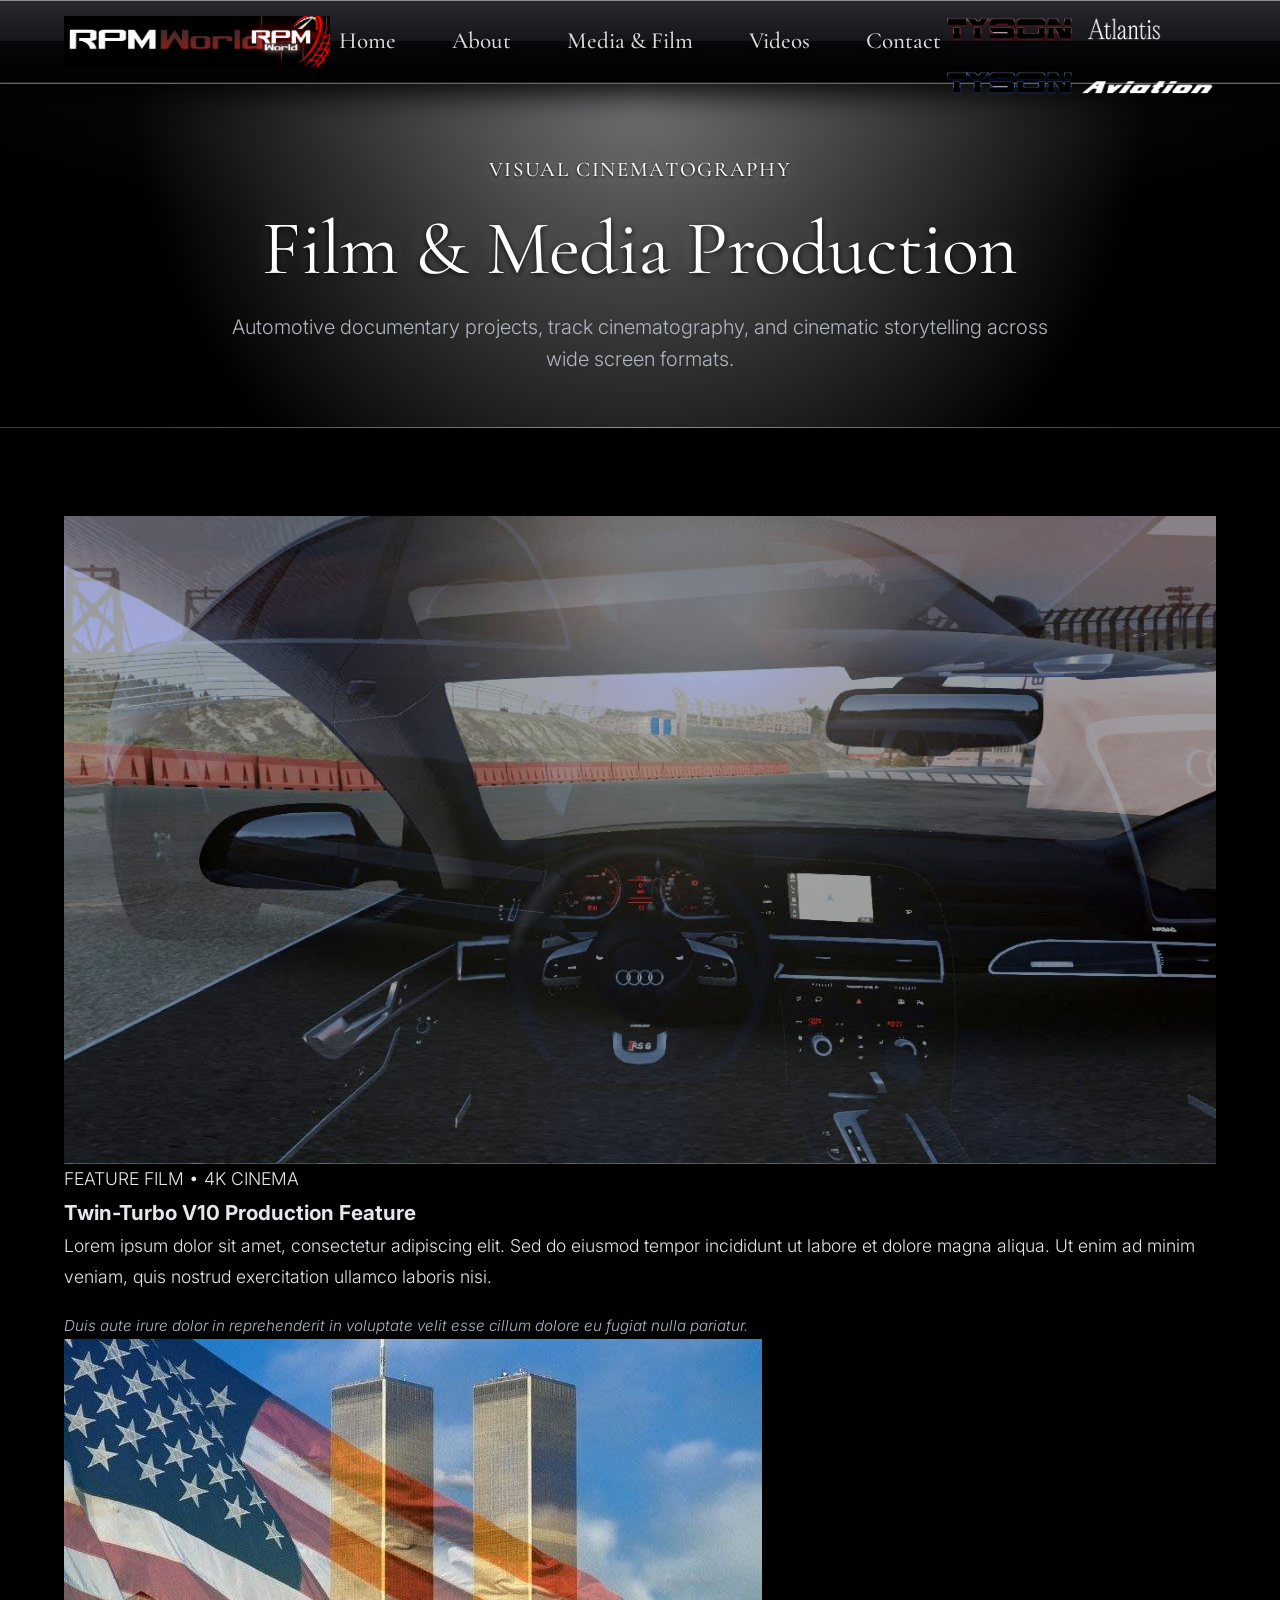
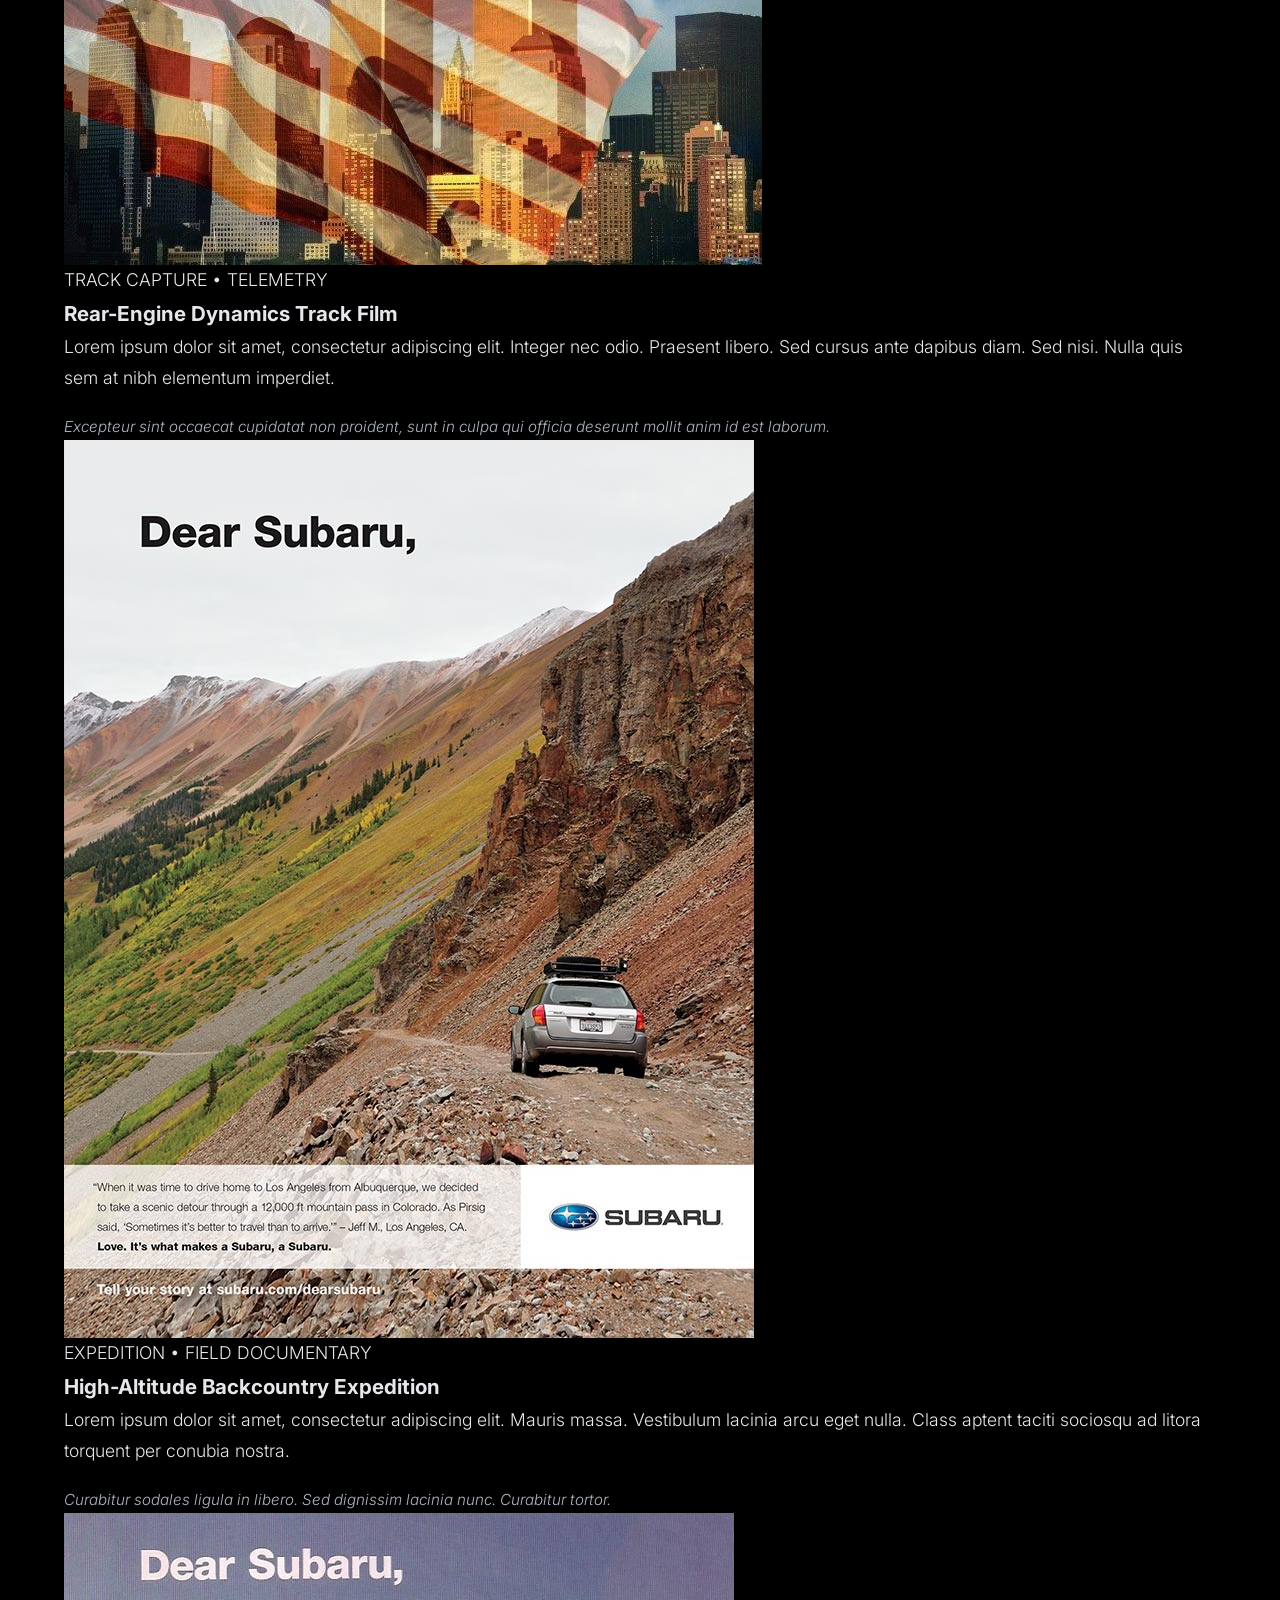
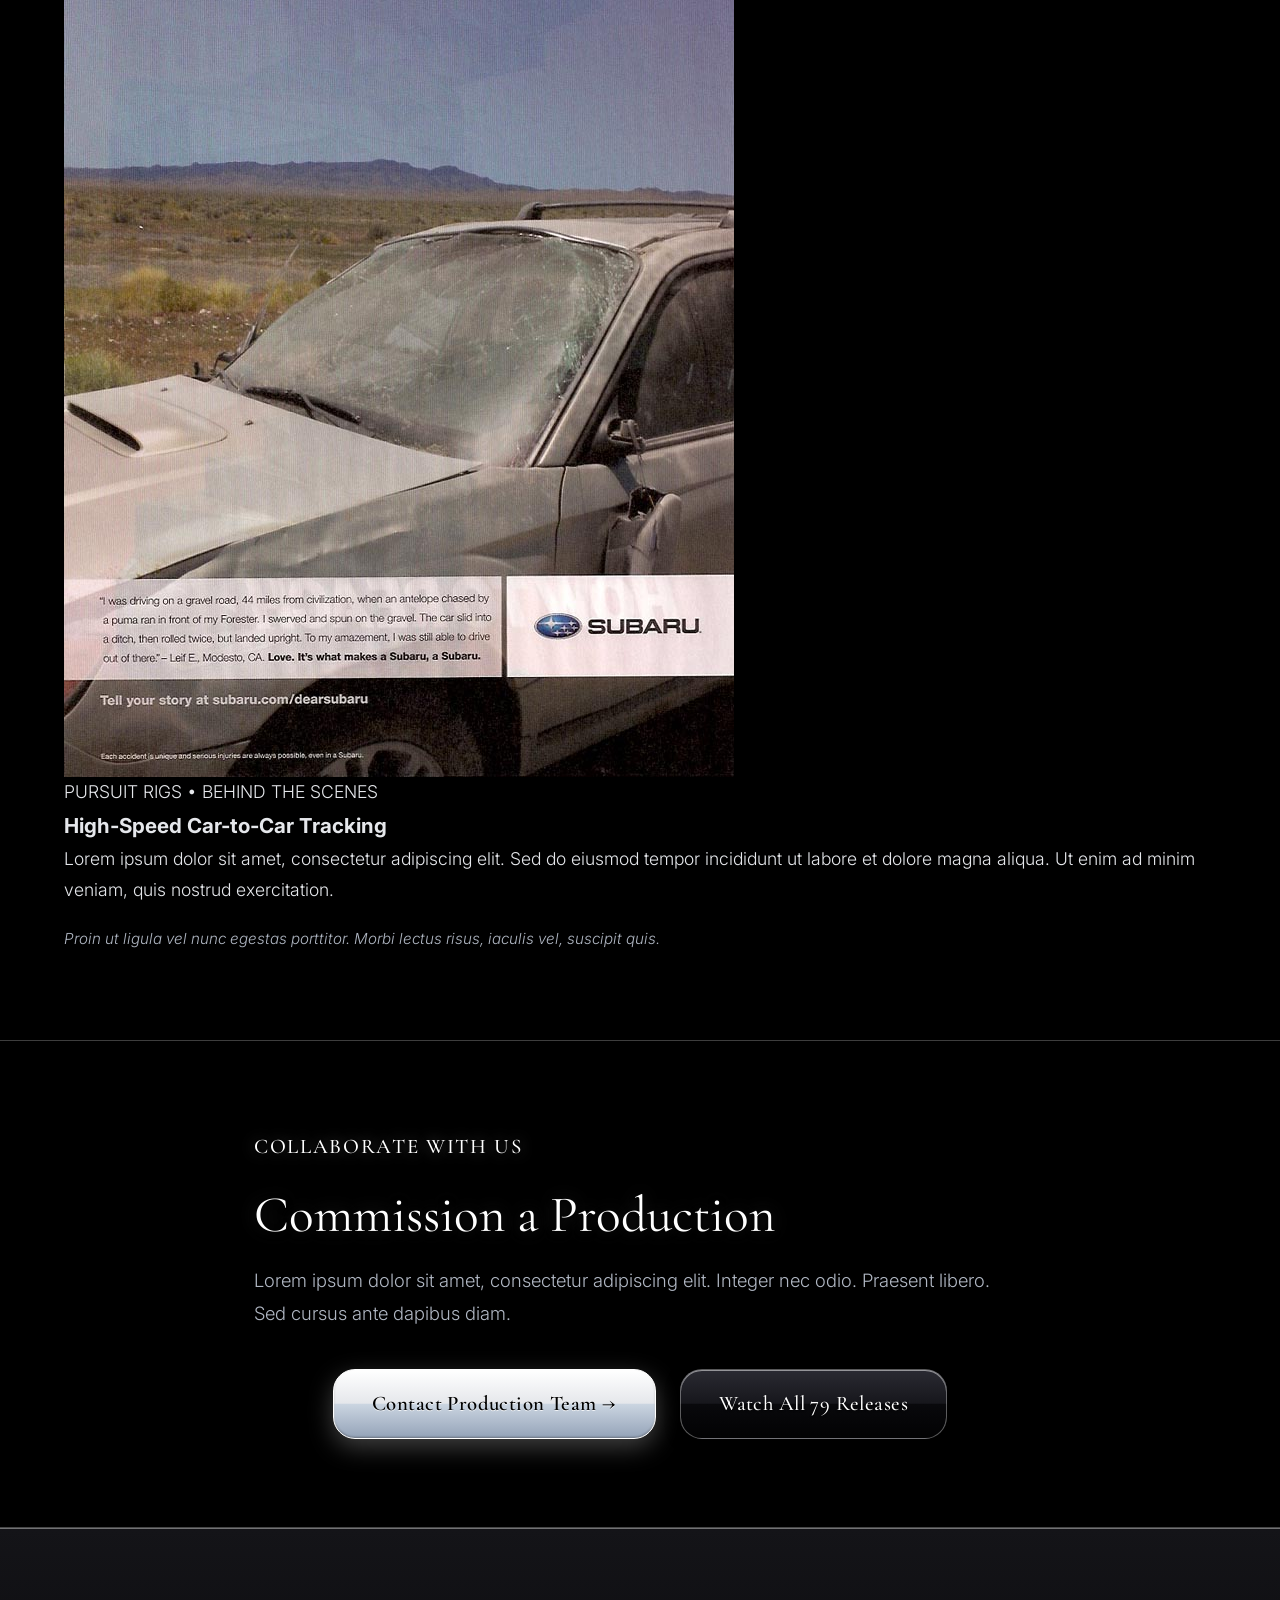
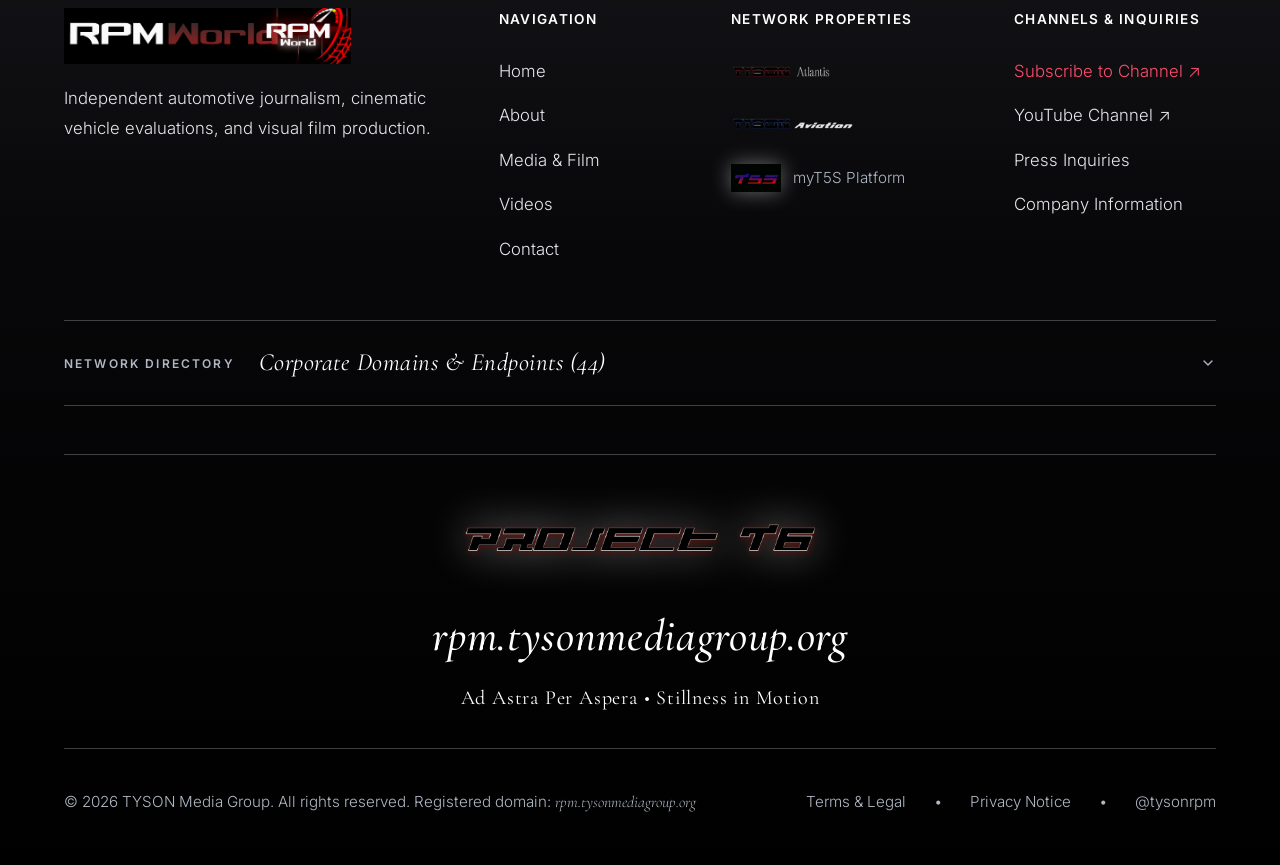
<file: media.html>
<!DOCTYPE html>
<html lang="en">
<head>
    <meta charset="UTF-8">
    <meta name="viewport" content="width=device-width, initial-scale=1.0">
    <title>Media & Film Production | TYSON Media Group</title>
    <meta name="description" content="Automotive film production, visual cinematography, and official projects by TYSON Media Group.">
    <link rel="preconnect" href="https://fonts.googleapis.com">
    <link rel="preconnect" href="https://fonts.gstatic.com" crossorigin>
    <link href="https://fonts.googleapis.com/css2?family=Cormorant+Garamond:ital,wght@0,300;0,400;0,500;0,600;1,300;1,400&family=Inter:wght@300;400;500;600&display=swap" rel="stylesheet">
    <link rel="stylesheet" href="styles.css?v=22">
</head>
<body>
    <!-- Main Header -->
    <header class="main-header" id="header">
        <div class="header-inner">
            <a href="index.html" class="brand-logo">
                <img src="assets/LOGOSFORGEMINI/RPMworld2.jpg" alt="RPM World - TYSON Media Group" class="logo-img">
            </a>

            <nav class="main-nav" id="main-nav">
                <a href="index.html" class="nav-link">Home</a>
                <a href="about.html" class="nav-link">About</a>
                <a href="media.html" class="nav-link active">Media & Film</a>
                <a href="videos.html" class="nav-link">Videos</a>
                <a href="contact.html" class="nav-link">Contact</a>
            </nav>

            <div class="header-actions">
                <div class="subsidiaries-group">
                    <span class="subsidiaries-label">NETWORK</span>
                    <a href="https://atlantis.rpm.tysonmediagroup.org" target="_blank" class="subsidiary-btn" title="TYSON Atlantis">
                        <img src="assets/LOGOSFORGEMINI/TYSONAtlantisBanner.png" alt="TYSON Atlantis">
                    </a>
                    <a href="https://aviation.rpm.tysonmediagroup.org" target="_blank" class="subsidiary-btn" title="TYSON Aviation">
                        <img src="assets/LOGOSFORGEMINI/TYSONAviationBanner.png" alt="TYSON Aviation">
                    </a>
                </div>
                <button class="mobile-toggle" id="mobile-toggle" aria-label="Toggle Menu">
                    <span></span>
                    <span></span>
                    <span></span>
                </button>
            </div>
        </div>
    </header>

    <main>
        <!-- Page Header -->
        <section class="page-header">
            <div class="container-wide">
                <span class="editorial-tag">VISUAL CINEMATOGRAPHY</span>
                <h1 class="page-title">Film & Media Production</h1>
                <p class="page-subtitle">
                    Automotive documentary projects, track cinematography, and cinematic storytelling across wide screen formats.
                </p>
            </div>
        </section>

        <!-- Film Projects Showcase (Full Width Grid) -->
        <section class="section-padding" style="border-top: none;">
            <div class="container-wide">
                <div class="media-showcase-grid">
                    <!-- Project 1 -->
                    <div class="media-card">
                        <div class="media-thumb-container">
                            <img src="assets/2011 Audi RS6 EDITED Thumbnail_01.JPG" alt="Audi RS6 Feature Film" class="media-thumb-img">
                        </div>
                        <div class="media-body">
                            <span class="media-meta-tag">FEATURE FILM &bull; 4K CINEMA</span>
                            <h3>Twin-Turbo V10 Production Feature</h3>
                            <p>Lorem ipsum dolor sit amet, consectetur adipiscing elit. Sed do eiusmod tempor incididunt ut labore et dolore magna aliqua. Ut enim ad minim veniam, quis nostrud exercitation ullamco laboris nisi.</p>
                            <p class="lorem-placeholder">Duis aute irure dolor in reprehenderit in voluptate velit esse cillum dolore eu fugiat nulla pariatur.</p>
                        </div>
                    </div>

                    <!-- Project 2 -->
                    <div class="media-card">
                        <div class="media-thumb-container">
                            <img src="assets/911.JPG" alt="Porsche 911 Dynamics" class="media-thumb-img">
                        </div>
                        <div class="media-body">
                            <span class="media-meta-tag">TRACK CAPTURE &bull; TELEMETRY</span>
                            <h3>Rear-Engine Dynamics Track Film</h3>
                            <p>Lorem ipsum dolor sit amet, consectetur adipiscing elit. Integer nec odio. Praesent libero. Sed cursus ante dapibus diam. Sed nisi. Nulla quis sem at nibh elementum imperdiet.</p>
                            <p class="lorem-placeholder">Excepteur sint occaecat cupidatat non proident, sunt in culpa qui officia deserunt mollit anim id est laborum.</p>
                        </div>
                    </div>

                    <!-- Project 3 -->
                    <div class="media-card">
                        <div class="media-thumb-container">
                            <img src="assets/DearSubaru_Detour_690x898.jpg" alt="Subaru AWD Expedition" class="media-thumb-img">
                        </div>
                        <div class="media-body">
                            <span class="media-meta-tag">EXPEDITION &bull; FIELD DOCUMENTARY</span>
                            <h3>High-Altitude Backcountry Expedition</h3>
                            <p>Lorem ipsum dolor sit amet, consectetur adipiscing elit. Mauris massa. Vestibulum lacinia arcu eget nulla. Class aptent taciti sociosqu ad litora torquent per conubia nostra.</p>
                            <p class="lorem-placeholder">Curabitur sodales ligula in libero. Sed dignissim lacinia nunc. Curabitur tortor.</p>
                        </div>
                    </div>

                    <!-- Project 4 -->
                    <div class="media-card">
                        <div class="media-thumb-container">
                            <img src="assets/ads_subaru_Forester311.jpg" alt="Car-to-Car Cinematography" class="media-thumb-img">
                        </div>
                        <div class="media-body">
                            <span class="media-meta-tag">PURSUIT RIGS &bull; BEHIND THE SCENES</span>
                            <h3>High-Speed Car-to-Car Tracking</h3>
                            <p>Lorem ipsum dolor sit amet, consectetur adipiscing elit. Sed do eiusmod tempor incididunt ut labore et dolore magna aliqua. Ut enim ad minim veniam, quis nostrud exercitation.</p>
                            <p class="lorem-placeholder">Proin ut ligula vel nunc egestas porttitor. Morbi lectus risus, iaculis vel, suscipit quis.</p>
                        </div>
                    </div>
                </div>
            </div>
        </section>

        <!-- Production Inquiries CTA -->
        <section class="section-padding text-center">
            <div class="container-wide" style="max-width: 900px;">
                <span class="editorial-tag">COLLABORATE WITH US</span>
                <h2 class="editorial-title">Commission a Production</h2>
                <p style="color: var(--text-muted); margin-bottom: 2.5rem; font-size: 1.15rem;">
                    Lorem ipsum dolor sit amet, consectetur adipiscing elit. Integer nec odio. Praesent libero. Sed cursus ante dapibus diam.
                </p>
                <div style="display: flex; justify-content: center; gap: 1.5rem; flex-wrap: wrap;">
                    <a href="contact.html" class="btn btn-primary">Contact Production Team &rarr;</a>
                    <a href="videos.html" class="btn btn-secondary">Watch All 79 Releases</a>
                </div>
            </div>
        </section>
    </main>

    <!-- Footer -->
    <footer class="main-footer">
        <div class="container-wide">
            <div class="footer-top">
                <div class="footer-brand">
                    <img src="assets/LOGOSFORGEMINI/RPMworld2.jpg" alt="RPM World - TYSON Media Group" class="footer-logo">
                    <p class="footer-mission">
                        Independent automotive journalism, cinematic vehicle evaluations, and visual film production.
                    </p>
                </div>

                <div class="footer-nav-col">
                    <h4>Navigation</h4>
                    <ul>
                        <li><a href="index.html">Home</a></li>
                        <li><a href="about.html">About</a></li>
                        <li><a href="media.html">Media & Film</a></li>
                        <li><a href="videos.html">Videos</a></li>
                        <li><a href="contact.html">Contact</a></li>
                    </ul>
                </div>

                <div class="footer-nav-col">
                    <h4>Network Properties</h4>
                    <div class="footer-properties-list">
                        <a href="https://atlantis.rpm.tysonmediagroup.org" target="_blank" class="footer-prop-item">
                            <img src="assets/LOGOSFORGEMINI/TYSONAtlantisBanner.png" alt="TYSON Atlantis" class="footer-property-img">
                        </a>
                        <a href="https://aviation.rpm.tysonmediagroup.org" target="_blank" class="footer-prop-item">
                            <img src="assets/LOGOSFORGEMINI/TYSONAviationBanner.png" alt="TYSON Aviation" class="footer-property-img">
                        </a>
                        <div class="footer-prop-item" style="gap: 0.75rem; align-items: center;">
                            <img src="assets/LOGOSFORGEMINI/myt5s_logo.png" alt="myT5S" class="footer-t5s-img">
                            <span style="font-size: 0.95rem; color: var(--text-muted);">myT5S Platform</span>
                        </div>
                    </div>
                </div>

                <div class="footer-nav-col">
                    <h4>Channels & Inquiries</h4>
                    <ul>
                        <li><a href="https://www.youtube.com/@tysonrpm/?sub_confirmation=1" target="_blank" style="color: #ff4d6d;">Subscribe to Channel &nearr;</a></li>
                        <li><a href="https://youtube.com/@tysonrpm" target="_blank">YouTube Channel &nearr;</a></li>
                        <li><a href="contact.html">Press Inquiries</a></li>
                        <li><a href="about.html">Company Information</a></li>
                    </ul>
                </div>
            </div>

                        <!-- Corporate Network & Domain Directory (Branded Accordion) -->
            <details class="footer-domain-dropdown">
                <summary class="footer-domain-summary">
                    <span class="footer-domain-summary-tag">NETWORK DIRECTORY</span>
                    <span class="footer-domain-summary-title">Corporate Domains &amp; Endpoints (44)</span>
                    <svg class="footer-domain-chevron" width="16" height="16" viewBox="0 0 24 24" fill="none" stroke="currentColor" stroke-width="2" stroke-linecap="round" stroke-linejoin="round">
                        <polyline points="6 9 12 15 18 9"></polyline>
                    </svg>
                </summary>
                <div class="footer-domain-dropdown-body">
                    <div class="footer-domain-columns">
                        <div class="footer-domain-col">
                            <h4>TYSON Media Group Network</h4>
                            <ul>
                                <li><a href="https://rpm.tysonmediagroup.org" target="_blank" rel="noopener">rpm.tysonmediagroup.org &nearr;</a></li>
                                <li><a href="https://atlantis.rpm.tysonmediagroup.org" target="_blank" rel="noopener">atlantis.rpm.tysonmediagroup.org &nearr;</a></li>
                                <li><a href="https://aviation.rpm.tysonmediagroup.org" target="_blank" rel="noopener">aviation.rpm.tysonmediagroup.org &nearr;</a></li>
                                <li><a href="https://rpm.tysonmediagroup.org" target="_blank" rel="noopener">rpm.tysonmediagroup.org &nearr;</a></li>
                                <li><a href="https://myt5s.rpm.tysonmediagroup.org" target="_blank" rel="noopener">myt5s.rpm.tysonmediagroup.org &nearr;</a></li>
                                <li><a href="https://publish.myt5s.rpm.tysonmediagroup.org" target="_blank" rel="noopener">publish.myt5s.rpm.tysonmediagroup.org &nearr;</a></li>
                                <li><a href="https://malik.myt5s.rpm.tysonmediagroup.org" target="_blank" rel="noopener">malik.myt5s.rpm.tysonmediagroup.org &nearr;</a></li>
                                <li><a href="https://stim.t5s.rpm.tysonmediagroup.org" target="_blank" rel="noopener">stim.t5s.rpm.tysonmediagroup.org &nearr;</a></li>
                            </ul>
                        </div>
                        <div class="footer-domain-col">
                            <h4>myT5S Cloud Platform &amp; Publishing</h4>
                            <ul>
                                <li><a href="https://myt5s.app" target="_blank" rel="noopener">myt5s.app &nearr;</a></li>
                                <li><a href="https://media.myt5s.app" target="_blank" rel="noopener">media.myt5s.app &nearr;</a></li>
                                <li><a href="https://tmg.myt5s.app" target="_blank" rel="noopener">tmg.myt5s.app &nearr;</a></li>
                                <li><a href="https://tysonmediagroup.myt5s.app" target="_blank" rel="noopener">tysonmediagroup.myt5s.app &nearr;</a></li>
                                <li><a href="https://dev.myt5s.app" target="_blank" rel="noopener">dev.myt5s.app &nearr;</a></li>
                                <li><a href="https://rmm.myt5s.app" target="_blank" rel="noopener">rmm.myt5s.app &nearr;</a></li>
                                <li><a href="https://rmm.cloud.myt5s.app" target="_blank" rel="noopener">rmm.cloud.myt5s.app &nearr;</a></li>
                                <li><a href="https://publisher.web.myt5s.app" target="_blank" rel="noopener">publisher.web.myt5s.app &nearr;</a></li>
                                <li><a href="https://publisher.cli.myt5s.app" target="_blank" rel="noopener">publisher.cli.myt5s.app &nearr;</a></li>
                                <li><a href="https://custine.myt5s.app" target="_blank" rel="noopener">custine.myt5s.app &nearr;</a></li>
                                <li><a href="https://custine1.myt5s.app" target="_blank" rel="noopener">custine1.myt5s.app &nearr;</a></li>
                                <li><a href="https://airjedi.custine.myt5s.app" target="_blank" rel="noopener">airjedi.custine.myt5s.app &nearr;</a></li>
                            </ul>
                        </div>
                        <div class="footer-domain-col">
                            <h4>TYSON Racing &bull; Telemetry &amp; Sim</h4>
                            <ul>
                                <li><a href="https://tr.rpm.tysonmediagroup.org" target="_blank" rel="noopener">tr.rpm.tysonmediagroup.org &nearr;</a></li>
                                <li><a href="https://323.caymans.tr.rpm.tysonmediagroup.org" target="_blank" rel="noopener">323.caymans.tr.rpm.tysonmediagroup.org &nearr;</a></li>
                                <li><a href="https://cayman.tr.rpm.tysonmediagroup.org" target="_blank" rel="noopener">cayman.tr.rpm.tysonmediagroup.org &nearr;</a></li>
                                <li><a href="https://424.cars.tr.rpm.tysonmediagroup.org" target="_blank" rel="noopener">424.cars.tr.rpm.tysonmediagroup.org &nearr;</a></li>
                                <li><a href="https://11.caymans.tr.rpm.tysonmediagroup.org" target="_blank" rel="noopener">11.caymans.tr.rpm.tysonmediagroup.org &nearr;</a></li>
                                <li><a href="https://26.caymans.tr.rpm.tysonmediagroup.org" target="_blank" rel="noopener">26.caymans.tr.rpm.tysonmediagroup.org &nearr;</a></li>
                                <li><a href="https://1.trucks.tr.rpm.tysonmediagroup.org" target="_blank" rel="noopener">1.trucks.tr.rpm.tysonmediagroup.org &nearr;</a></li>
                                <li><a href="https://525.cars.tr.rpm.tysonmediagroup.org" target="_blank" rel="noopener">525.cars.tr.rpm.tysonmediagroup.org &nearr;</a></li>
                                <li><a href="https://8.caymans.tr.rpm.tysonmediagroup.org" target="_blank" rel="noopener">8.caymans.tr.rpm.tysonmediagroup.org &nearr;</a></li>
                                <li><a href="https://apex.tr.myt5s.app" target="_blank" rel="noopener">apex.tr.myt5s.app &nearr;</a></li>
                                <li><a href="https://525french.tr.myt5s.app" target="_blank" rel="noopener">525french.tr.myt5s.app &nearr;</a></li>
                                <li><a href="https://323jake.tr.myt5s.app" target="_blank" rel="noopener">323jake.tr.myt5s.app &nearr;</a></li>
                                <li><a href="https://525french.simhub.myt5s.app" target="_blank" rel="noopener">525french.simhub.myt5s.app &nearr;</a></li>
                                <li><a href="https://525french.stats.myt5s.app" target="_blank" rel="noopener">525french.stats.myt5s.app &nearr;</a></li>
                                <li><a href="https://323jake.simhub.myt5s.app" target="_blank" rel="noopener">323jake.simhub.myt5s.app &nearr;</a></li>
                                <li><a href="https://323jake.stats.myt5s.app" target="_blank" rel="noopener">323jake.stats.myt5s.app &nearr;</a></li>
                                <li><a href="https://323.rpm.tysonmediagroup.org" target="_blank" rel="noopener">323.rpm.tysonmediagroup.org &nearr;</a></li>
                                <li><a href="https://323.tysonracing.rpm.tysonmediagroup.org" target="_blank" rel="noopener">323.tysonracing.rpm.tysonmediagroup.org &nearr;</a></li>
                                <li><a href="https://323.cloud.myt5s.app" target="_blank" rel="noopener">323.cloud.myt5s.app &nearr;</a></li>
                                <li><a href="https://323.test.myt5s.app" target="_blank" rel="noopener">323.test.myt5s.app &nearr;</a></li>
                                <li><span style="color: var(--text-muted); font-size: 0.95em;">323.race-01-12-2024.tyson.ml <small style="opacity: 0.65;">(Inactive)</small></span></li>
                                <li><span style="color: var(--text-muted); font-size: 0.95em;">323.race-04-21-2024.tyson.ml <small style="opacity: 0.65;">(Inactive)</small></span></li>
                                <li><a href="https://323.jasonsimhub.myt5s.app" target="_blank" rel="noopener">323.jasonsimhub.myt5s.app &nearr;</a></li>
                                <li><a href="https://323.cli.stats.myt5s.app" target="_blank" rel="noopener">323.cli.stats.myt5s.app &nearr;</a></li>
                            </ul>
                        </div>
                    </div>
                </div>
            </details>

            <!-- Centered Italic rpm.tysonmediagroup.org Centerpiece with Bottom Trace Logo -->
            <div class="footer-domain-centerpiece">
                <img src="assets/logoforbottomofintrotrace.png" alt="TYSON Media Group" class="footer-trace-logo">
                <div class="footer-domain-title">rpm.tysonmediagroup.org</div>
                <div class="footer-domain-subtext">Ad Astra Per Aspera &bull; Stillness in Motion</div>
            </div>

            <div class="footer-bottom">
                <div>&copy; 2026 TYSON Media Group. All rights reserved. Registered domain: <code>rpm.tysonmediagroup.org</code></div>
                <div class="footer-legal-links">
                    <a href="terms.html">Terms & Legal</a>
                    <span>&bull;</span>
                    <a href="privacy.html">Privacy Notice</a>
                    <span>&bull;</span>
                    <a href="https://youtube.com/@tysonrpm" target="_blank">@tysonrpm</a>
                </div>
            </div>
        </div>
    </footer>

    <script src="script.js?v=22"></script>
</body>
</html>
</file>
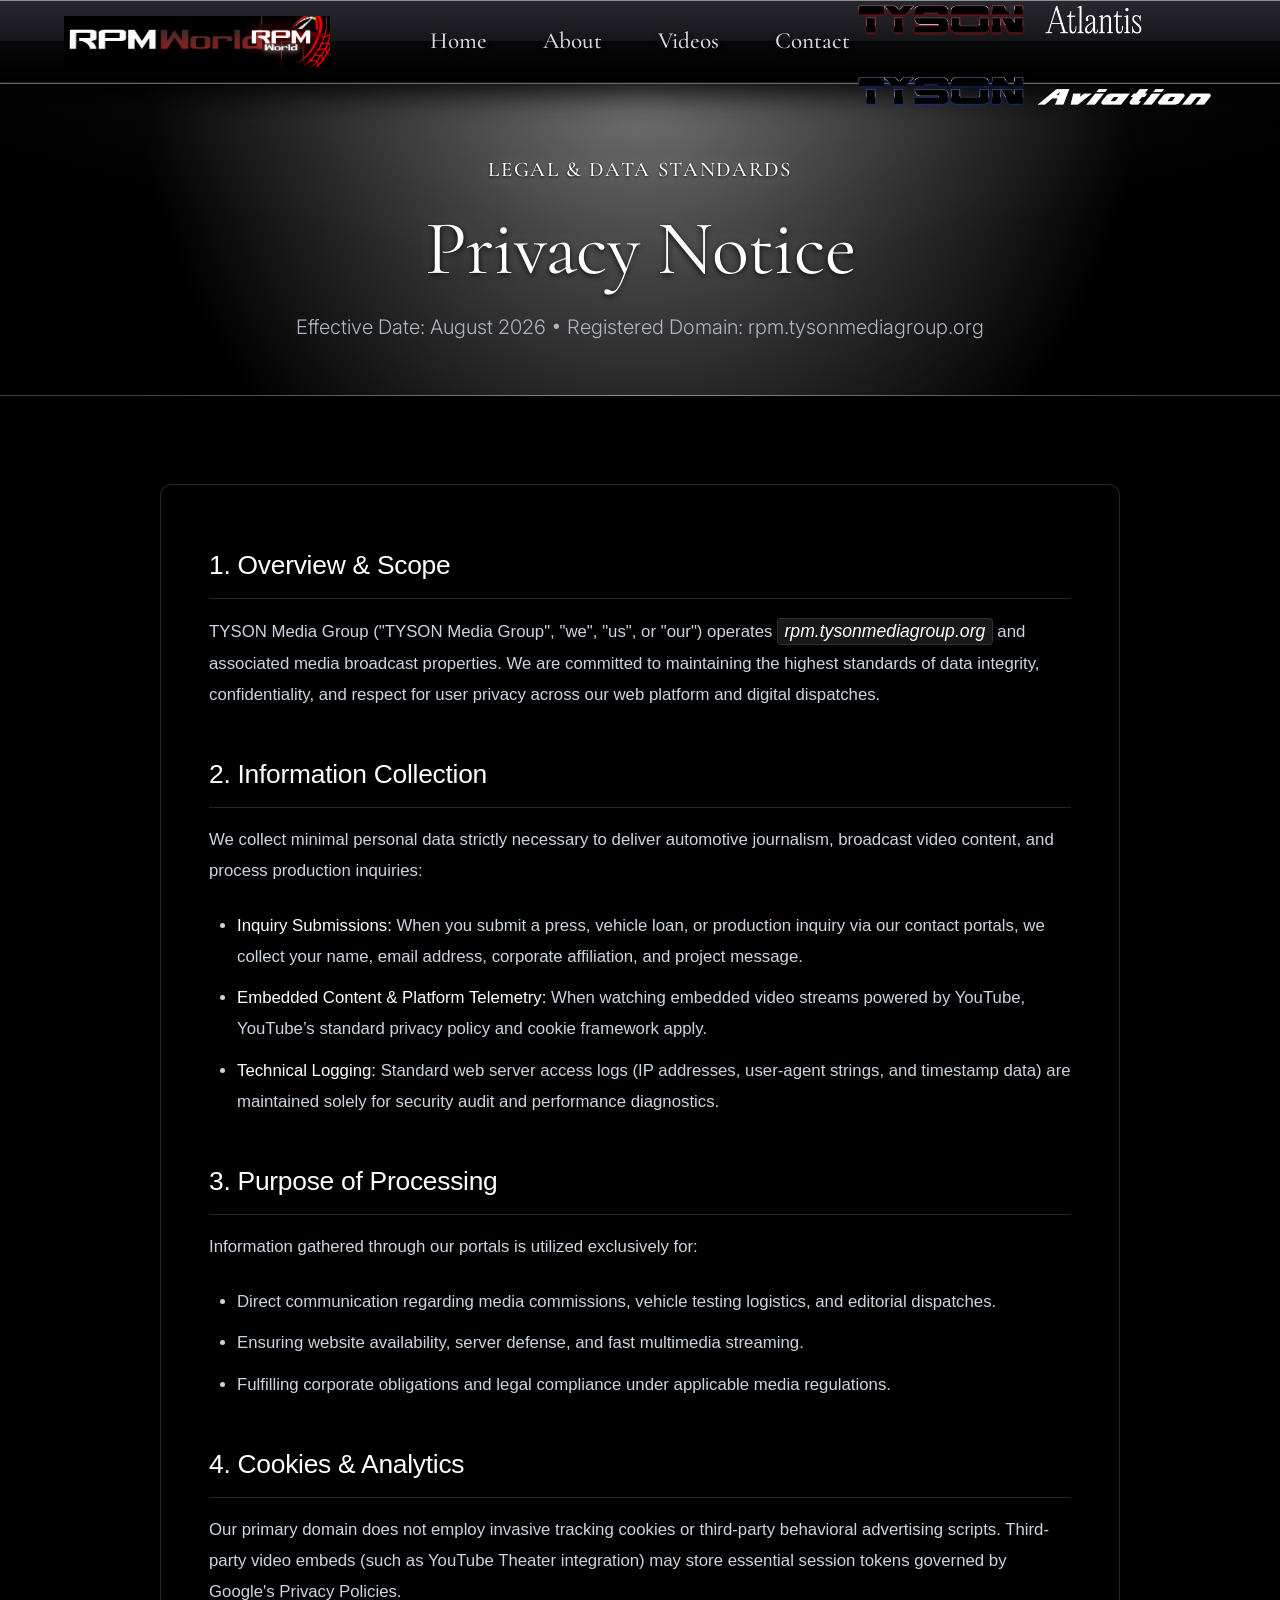
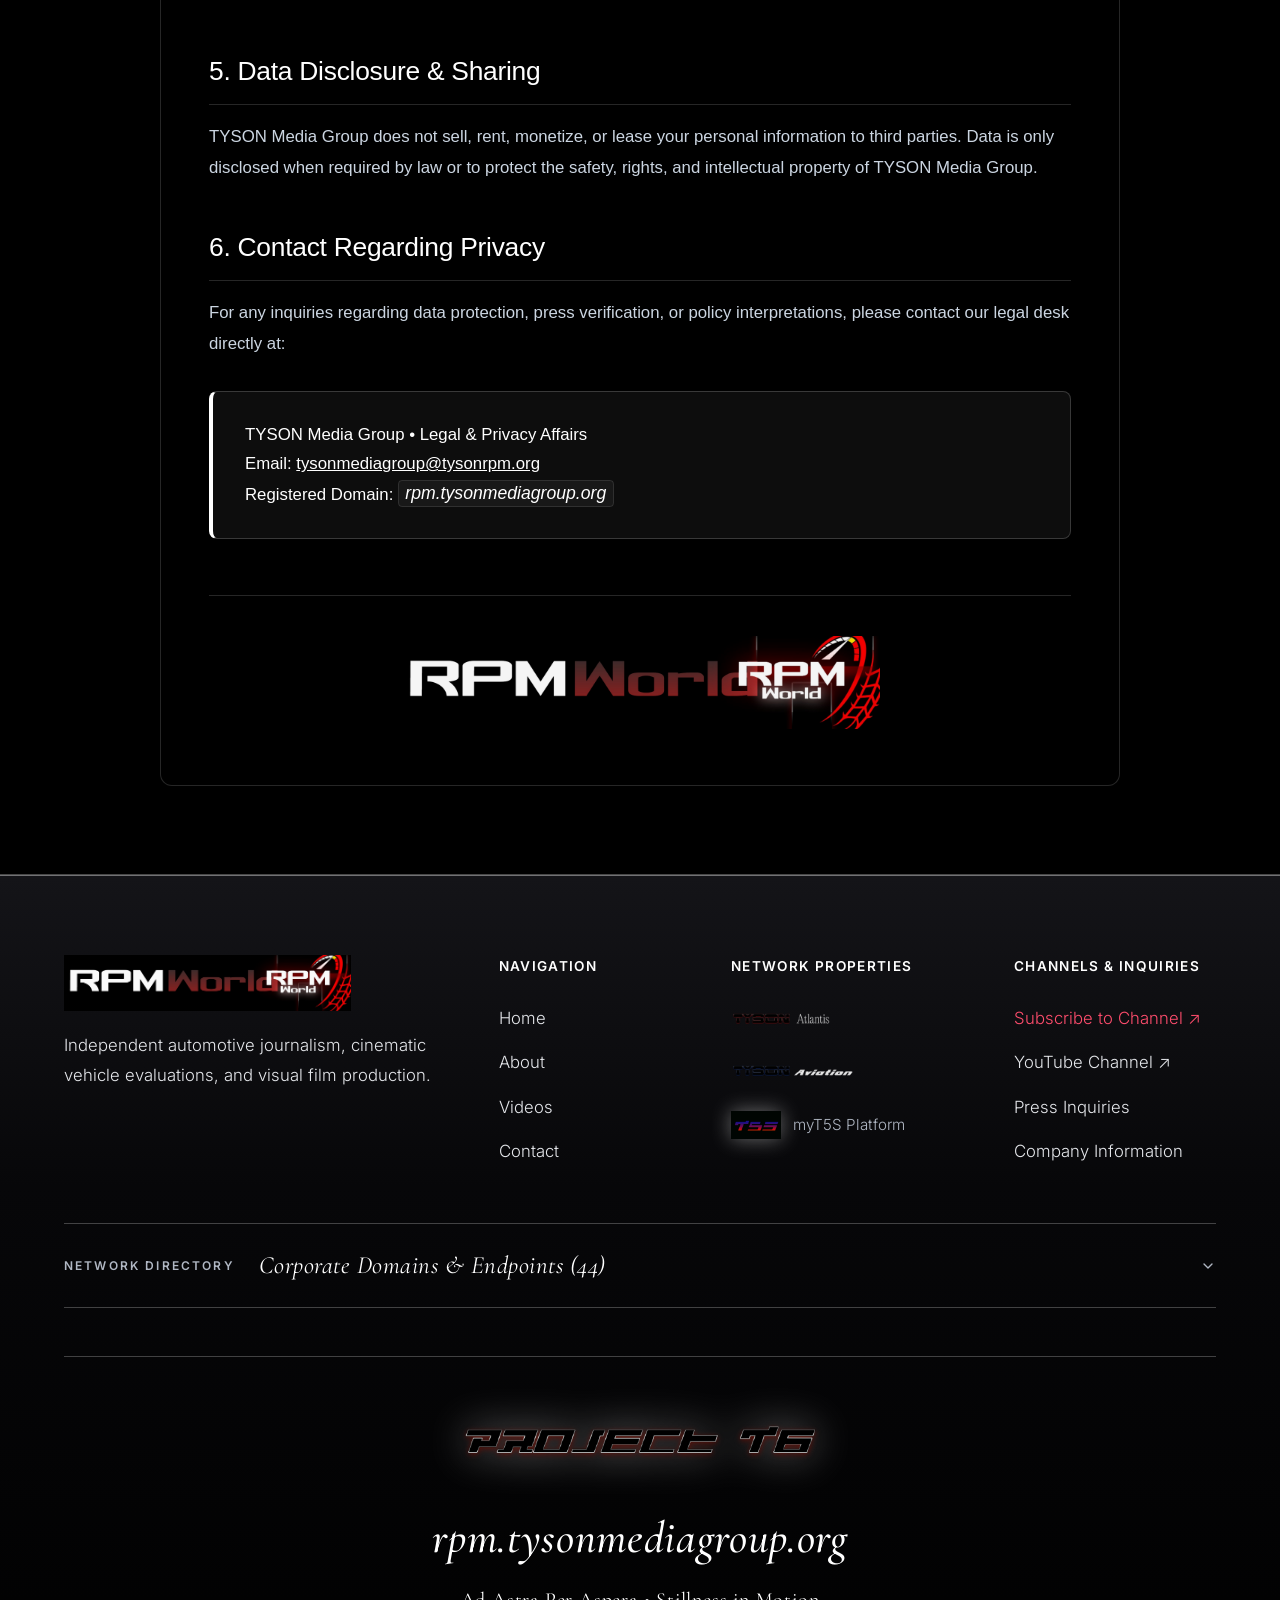
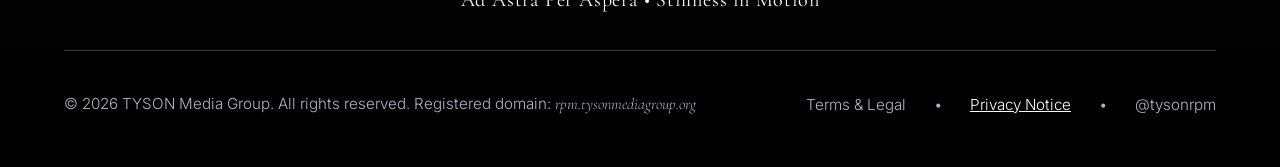
<file: privacy.html>
<!DOCTYPE html>
<html lang="en">
<head>
    <meta charset="UTF-8">
    <meta name="viewport" content="width=device-width, initial-scale=1.0">
    <title>Privacy Notice | TYSON Media Group</title>
    <meta name="description" content="Privacy Notice and data handling standards for TYSON Media Group (rpm.tysonmediagroup.org).">
    <link rel="preconnect" href="https://fonts.googleapis.com">
    <link rel="preconnect" href="https://fonts.gstatic.com" crossorigin>
    <link href="https://fonts.googleapis.com/css2?family=Cormorant+Garamond:ital,wght@0,300;0,400;0,500;0,600;1,300;1,400&family=Inter:wght@300;400;500;600&display=swap" rel="stylesheet">
    <link rel="stylesheet" href="styles.css?v=23">
</head>
<body>
    <!-- Main Header -->
    <header class="main-header" id="header">
        <div class="header-inner">
            <a href="index.html" class="brand-logo">
                <img src="assets/LOGOSFORGEMINI/RPMworld2.jpg" alt="RPM World - TYSON Media Group" class="logo-img">
            </a>

            <nav class="main-nav" id="main-nav">
                <a href="index.html" class="nav-link">Home</a>
                <a href="about.html" class="nav-link">About</a>
                <a href="videos.html" class="nav-link">Videos</a>
                <a href="contact.html" class="nav-link">Contact</a>
            </nav>

            <div class="header-actions">
                <div class="subsidiaries-group">
                    <span class="subsidiaries-label">NETWORK</span>
                    <a href="https://atlantis.rpm.tysonmediagroup.org" target="_blank" class="subsidiary-btn" title="TYSON Atlantis">
                        <img src="assets/LOGOSFORGEMINI/TYSONAtlantisBanner.png" alt="TYSON Atlantis">
                    </a>
                    <a href="https://aviation.rpm.tysonmediagroup.org" target="_blank" class="subsidiary-btn" title="TYSON Aviation">
                        <img src="assets/LOGOSFORGEMINI/TYSONAviationBanner.png" alt="TYSON Aviation">
                    </a>
                </div>
                <button class="mobile-toggle" id="mobile-toggle" aria-label="Toggle Menu">
                    <span></span>
                    <span></span>
                    <span></span>
                </button>
            </div>
        </div>
    </header>

    <main>
        <!-- Page Header -->
        <section class="page-header">
            <div class="container-wide">
                <span class="editorial-tag">LEGAL & DATA STANDARDS</span>
                <h1 class="page-title">Privacy Notice</h1>
                <p class="page-subtitle">
                    Effective Date: August 2026 &bull; Registered Domain: rpm.tysonmediagroup.org
                </p>
            </div>
        </section>

        <!-- Privacy Content Section -->
        <section class="section-padding" style="border-top: none;">
            <div class="container">
                <div class="legal-content-wrap">
                    <h2>1. Overview & Scope</h2>
                    <p>
                        TYSON Media Group ("TYSON Media Group", "we", "us", or "our") operates <code>rpm.tysonmediagroup.org</code> and associated media broadcast properties. We are committed to maintaining the highest standards of data integrity, confidentiality, and respect for user privacy across our web platform and digital dispatches.
                    </p>

                    <h2>2. Information Collection</h2>
                    <p>
                        We collect minimal personal data strictly necessary to deliver automotive journalism, broadcast video content, and process production inquiries:
                    </p>
                    <ul>
                        <li><strong>Inquiry Submissions:</strong> When you submit a press, vehicle loan, or production inquiry via our contact portals, we collect your name, email address, corporate affiliation, and project message.</li>
                        <li><strong>Embedded Content & Platform Telemetry:</strong> When watching embedded video streams powered by YouTube, YouTube’s standard privacy policy and cookie framework apply.</li>
                        <li><strong>Technical Logging:</strong> Standard web server access logs (IP addresses, user-agent strings, and timestamp data) are maintained solely for security audit and performance diagnostics.</li>
                    </ul>

                    <h2>3. Purpose of Processing</h2>
                    <p>
                        Information gathered through our portals is utilized exclusively for:
                    </p>
                    <ul>
                        <li>Direct communication regarding media commissions, vehicle testing logistics, and editorial dispatches.</li>
                        <li>Ensuring website availability, server defense, and fast multimedia streaming.</li>
                        <li>Fulfilling corporate obligations and legal compliance under applicable media regulations.</li>
                    </ul>

                    <h2>4. Cookies & Analytics</h2>
                    <p>
                        Our primary domain does not employ invasive tracking cookies or third-party behavioral advertising scripts. Third-party video embeds (such as YouTube Theater integration) may store essential session tokens governed by Google's Privacy Policies.
                    </p>

                    <h2>5. Data Disclosure & Sharing</h2>
                    <p>
                        TYSON Media Group does not sell, rent, monetize, or lease your personal information to third parties. Data is only disclosed when required by law or to protect the safety, rights, and intellectual property of TYSON Media Group.
                    </p>

                    <h2>6. Contact Regarding Privacy</h2>
                    <p>
                        For any inquiries regarding data protection, press verification, or policy interpretations, please contact our legal desk directly at:
                    </p>
                    <div class="modal-callout" style="font-family: Arial, Helvetica, sans-serif; font-size: 1.05rem; font-style: normal; margin: 2rem 0;">
                        <strong>TYSON Media Group &bull; Legal & Privacy Affairs</strong><br>
                        Email: <a href="mailto:tysonmediagroup@tysonrpm.org" style="color: #ffffff; text-decoration: underline;">tysonmediagroup@tysonrpm.org</a><br>
                        Registered Domain: <code>rpm.tysonmediagroup.org</code>
                    </div>

                    <div class="legal-bottom-brand">
                        <img src="assets/LOGOSFORGEMINI/RPMworld2.jpg" alt="RPM World - TYSON Media Group" class="legal-banner-logo">
                    </div>
                </div>
            </div>
        </section>
    </main>

    <!-- Footer -->
    <footer class="main-footer">
        <div class="container-wide">
            <div class="footer-top">
                <div class="footer-brand">
                    <img src="assets/LOGOSFORGEMINI/RPMworld2.jpg" alt="RPM World - TYSON Media Group" class="footer-logo">
                    <p class="footer-mission">
                        Independent automotive journalism, cinematic vehicle evaluations, and visual film production.
                    </p>
                </div>

                <div class="footer-nav-col">
                    <h4>Navigation</h4>
                    <ul>
                        <li><a href="index.html">Home</a></li>
                        <li><a href="about.html">About</a></li>
                        <li><a href="videos.html">Videos</a></li>
                        <li><a href="contact.html">Contact</a></li>
                    </ul>
                </div>

                <div class="footer-nav-col">
                    <h4>Network Properties</h4>
                    <div class="footer-properties-list">
                        <a href="https://atlantis.rpm.tysonmediagroup.org" target="_blank" class="footer-prop-item">
                            <img src="assets/LOGOSFORGEMINI/TYSONAtlantisBanner.png" alt="TYSON Atlantis" class="footer-property-img">
                        </a>
                        <a href="https://aviation.rpm.tysonmediagroup.org" target="_blank" class="footer-prop-item">
                            <img src="assets/LOGOSFORGEMINI/TYSONAviationBanner.png" alt="TYSON Aviation" class="footer-property-img">
                        </a>
                        <div class="footer-prop-item" style="gap: 0.75rem; align-items: center;">
                            <img src="assets/LOGOSFORGEMINI/myt5s_logo.png" alt="myT5S" class="footer-t5s-img">
                            <span style="font-size: 0.95rem; color: var(--text-muted);">myT5S Platform</span>
                        </div>
                    </div>
                </div>

                <div class="footer-nav-col">
                    <h4>Channels & Inquiries</h4>
                    <ul>
                        <li><a href="https://www.youtube.com/@tysonrpm/?sub_confirmation=1" target="_blank" style="color: #ff4d6d;">Subscribe to Channel &nearr;</a></li>
                        <li><a href="https://youtube.com/@tysonrpm" target="_blank">YouTube Channel &nearr;</a></li>
                        <li><a href="contact.html">Press Inquiries</a></li>
                        <li><a href="about.html">Company Information</a></li>
                    </ul>
                </div>
            </div>

                        <!-- Corporate Network & Domain Directory (Branded Accordion) -->
            <details class="footer-domain-dropdown">
                <summary class="footer-domain-summary">
                    <span class="footer-domain-summary-tag">NETWORK DIRECTORY</span>
                    <span class="footer-domain-summary-title">Corporate Domains &amp; Endpoints (44)</span>
                    <svg class="footer-domain-chevron" width="16" height="16" viewBox="0 0 24 24" fill="none" stroke="currentColor" stroke-width="2" stroke-linecap="round" stroke-linejoin="round">
                        <polyline points="6 9 12 15 18 9"></polyline>
                    </svg>
                </summary>
                <div class="footer-domain-dropdown-body">
                    <div class="footer-domain-columns">
                        <div class="footer-domain-col">
                            <h4>TYSON Media Group Network</h4>
                            <ul>
                                <li><a href="https://rpm.tysonmediagroup.org" target="_blank" rel="noopener">rpm.tysonmediagroup.org &nearr;</a></li>
                                <li><a href="https://atlantis.rpm.tysonmediagroup.org" target="_blank" rel="noopener">atlantis.rpm.tysonmediagroup.org &nearr;</a></li>
                                <li><a href="https://aviation.rpm.tysonmediagroup.org" target="_blank" rel="noopener">aviation.rpm.tysonmediagroup.org &nearr;</a></li>
                                <li><a href="https://rpm.tysonmediagroup.org" target="_blank" rel="noopener">rpm.tysonmediagroup.org &nearr;</a></li>
                                <li><a href="https://myt5s.rpm.tysonmediagroup.org" target="_blank" rel="noopener">myt5s.rpm.tysonmediagroup.org &nearr;</a></li>
                                <li><a href="https://publish.myt5s.rpm.tysonmediagroup.org" target="_blank" rel="noopener">publish.myt5s.rpm.tysonmediagroup.org &nearr;</a></li>
                                <li><a href="https://malik.myt5s.rpm.tysonmediagroup.org" target="_blank" rel="noopener">malik.myt5s.rpm.tysonmediagroup.org &nearr;</a></li>
                                <li><a href="https://stim.t5s.rpm.tysonmediagroup.org" target="_blank" rel="noopener">stim.t5s.rpm.tysonmediagroup.org &nearr;</a></li>
                            </ul>
                        </div>
                        <div class="footer-domain-col">
                            <h4>myT5S Cloud Platform &amp; Publishing</h4>
                            <ul>
                                <li><a href="https://myt5s.app" target="_blank" rel="noopener">myt5s.app &nearr;</a></li>
                                <li><a href="https://media.myt5s.app" target="_blank" rel="noopener">media.myt5s.app &nearr;</a></li>
                                <li><a href="https://tmg.myt5s.app" target="_blank" rel="noopener">tmg.myt5s.app &nearr;</a></li>
                                <li><a href="https://tysonmediagroup.myt5s.app" target="_blank" rel="noopener">tysonmediagroup.myt5s.app &nearr;</a></li>
                                <li><a href="https://dev.myt5s.app" target="_blank" rel="noopener">dev.myt5s.app &nearr;</a></li>
                                <li><a href="https://rmm.myt5s.app" target="_blank" rel="noopener">rmm.myt5s.app &nearr;</a></li>
                                <li><a href="https://rmm.cloud.myt5s.app" target="_blank" rel="noopener">rmm.cloud.myt5s.app &nearr;</a></li>
                                <li><a href="https://publisher.web.myt5s.app" target="_blank" rel="noopener">publisher.web.myt5s.app &nearr;</a></li>
                                <li><a href="https://publisher.cli.myt5s.app" target="_blank" rel="noopener">publisher.cli.myt5s.app &nearr;</a></li>
                                <li><a href="https://custine.myt5s.app" target="_blank" rel="noopener">custine.myt5s.app &nearr;</a></li>
                                <li><a href="https://custine1.myt5s.app" target="_blank" rel="noopener">custine1.myt5s.app &nearr;</a></li>
                                <li><a href="https://airjedi.custine.myt5s.app" target="_blank" rel="noopener">airjedi.custine.myt5s.app &nearr;</a></li>
                            </ul>
                        </div>
                        <div class="footer-domain-col">
                            <h4>TYSON Racing &bull; Telemetry &amp; Sim</h4>
                            <ul>
                                <li><a href="https://tr.rpm.tysonmediagroup.org" target="_blank" rel="noopener">tr.rpm.tysonmediagroup.org &nearr;</a></li>
                                <li><a href="https://323.caymans.tr.rpm.tysonmediagroup.org" target="_blank" rel="noopener">323.caymans.tr.rpm.tysonmediagroup.org &nearr;</a></li>
                                <li><a href="https://cayman.tr.rpm.tysonmediagroup.org" target="_blank" rel="noopener">cayman.tr.rpm.tysonmediagroup.org &nearr;</a></li>
                                <li><a href="https://424.cars.tr.rpm.tysonmediagroup.org" target="_blank" rel="noopener">424.cars.tr.rpm.tysonmediagroup.org &nearr;</a></li>
                                <li><a href="https://11.caymans.tr.rpm.tysonmediagroup.org" target="_blank" rel="noopener">11.caymans.tr.rpm.tysonmediagroup.org &nearr;</a></li>
                                <li><a href="https://26.caymans.tr.rpm.tysonmediagroup.org" target="_blank" rel="noopener">26.caymans.tr.rpm.tysonmediagroup.org &nearr;</a></li>
                                <li><a href="https://1.trucks.tr.rpm.tysonmediagroup.org" target="_blank" rel="noopener">1.trucks.tr.rpm.tysonmediagroup.org &nearr;</a></li>
                                <li><a href="https://525.cars.tr.rpm.tysonmediagroup.org" target="_blank" rel="noopener">525.cars.tr.rpm.tysonmediagroup.org &nearr;</a></li>
                                <li><a href="https://8.caymans.tr.rpm.tysonmediagroup.org" target="_blank" rel="noopener">8.caymans.tr.rpm.tysonmediagroup.org &nearr;</a></li>
                                <li><a href="https://apex.tr.myt5s.app" target="_blank" rel="noopener">apex.tr.myt5s.app &nearr;</a></li>
                                <li><a href="https://525french.tr.myt5s.app" target="_blank" rel="noopener">525french.tr.myt5s.app &nearr;</a></li>
                                <li><a href="https://323jake.tr.myt5s.app" target="_blank" rel="noopener">323jake.tr.myt5s.app &nearr;</a></li>
                                <li><a href="https://525french.simhub.myt5s.app" target="_blank" rel="noopener">525french.simhub.myt5s.app &nearr;</a></li>
                                <li><a href="https://525french.stats.myt5s.app" target="_blank" rel="noopener">525french.stats.myt5s.app &nearr;</a></li>
                                <li><a href="https://323jake.simhub.myt5s.app" target="_blank" rel="noopener">323jake.simhub.myt5s.app &nearr;</a></li>
                                <li><a href="https://323jake.stats.myt5s.app" target="_blank" rel="noopener">323jake.stats.myt5s.app &nearr;</a></li>
                                <li><a href="https://323.rpm.tysonmediagroup.org" target="_blank" rel="noopener">323.rpm.tysonmediagroup.org &nearr;</a></li>
                                <li><a href="https://323.tysonracing.rpm.tysonmediagroup.org" target="_blank" rel="noopener">323.tysonracing.rpm.tysonmediagroup.org &nearr;</a></li>
                                <li><a href="https://323.cloud.myt5s.app" target="_blank" rel="noopener">323.cloud.myt5s.app &nearr;</a></li>
                                <li><a href="https://323.test.myt5s.app" target="_blank" rel="noopener">323.test.myt5s.app &nearr;</a></li>
                                <li><span style="color: var(--text-muted); font-size: 0.95em;">323.race-01-12-2024.tyson.ml <small style="opacity: 0.65;">(Inactive)</small></span></li>
                                <li><span style="color: var(--text-muted); font-size: 0.95em;">323.race-04-21-2024.tyson.ml <small style="opacity: 0.65;">(Inactive)</small></span></li>
                                <li><a href="https://323.jasonsimhub.myt5s.app" target="_blank" rel="noopener">323.jasonsimhub.myt5s.app &nearr;</a></li>
                                <li><a href="https://323.cli.stats.myt5s.app" target="_blank" rel="noopener">323.cli.stats.myt5s.app &nearr;</a></li>
                            </ul>
                        </div>
                    </div>
                </div>
            </details>

            <!-- Centered Italic rpm.tysonmediagroup.org Centerpiece with Bottom Trace Logo -->
            <div class="footer-domain-centerpiece">
                <img src="assets/logoforbottomofintrotrace.png" alt="TYSON Media Group" class="footer-trace-logo">
                <div class="footer-domain-title">rpm.tysonmediagroup.org</div>
                <div class="footer-domain-subtext">Ad Astra Per Aspera &bull; Stillness in Motion</div>
            </div>

            <div class="footer-bottom">
                <div>&copy; 2026 TYSON Media Group. All rights reserved. Registered domain: <code>rpm.tysonmediagroup.org</code></div>
                <div class="footer-legal-links">
                    <a href="terms.html">Terms & Legal</a>
                    <span>&bull;</span>
                    <a href="privacy.html" style="color: #ffffff; text-decoration: underline;">Privacy Notice</a>
                    <span>&bull;</span>
                    <a href="https://youtube.com/@tysonrpm" target="_blank">@tysonrpm</a>
                </div>
            </div>
        </div>
    </footer>

    <script src="script.js?v=23"></script>
</body>
</html>
</file>
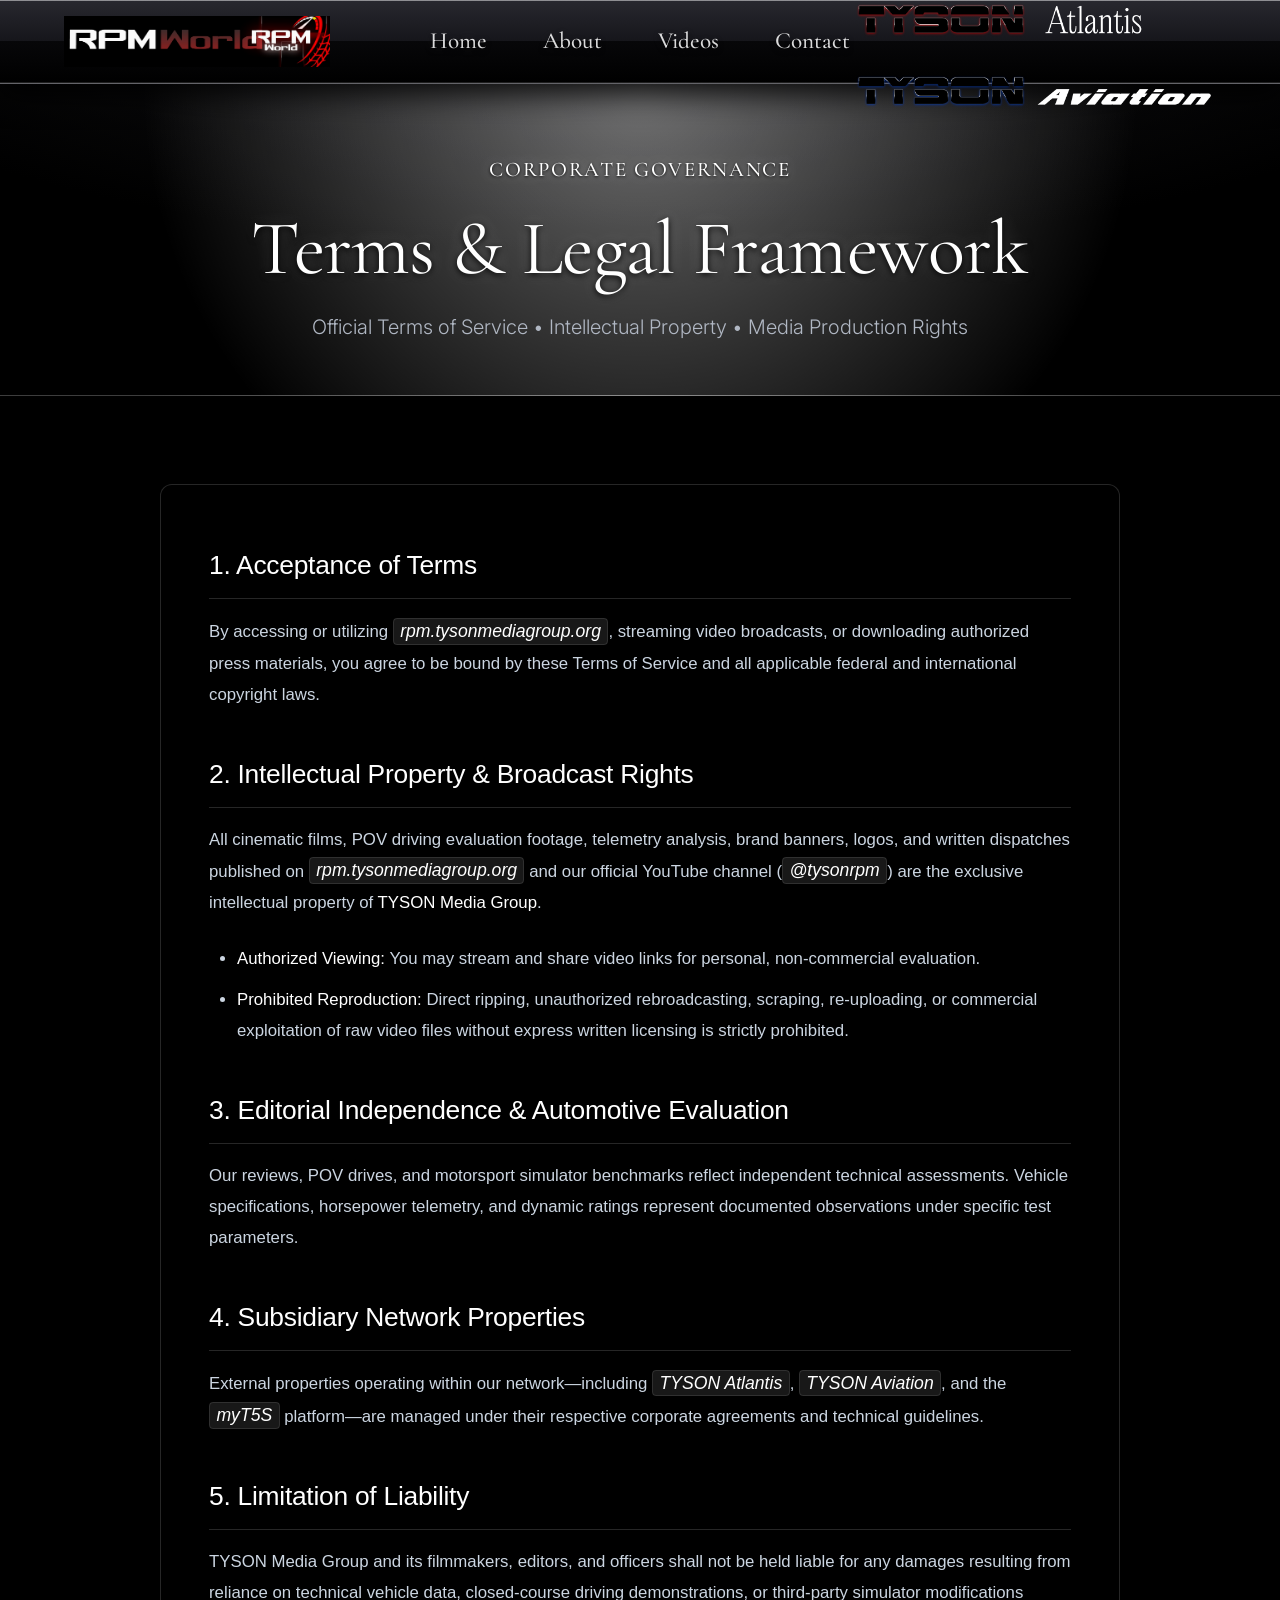
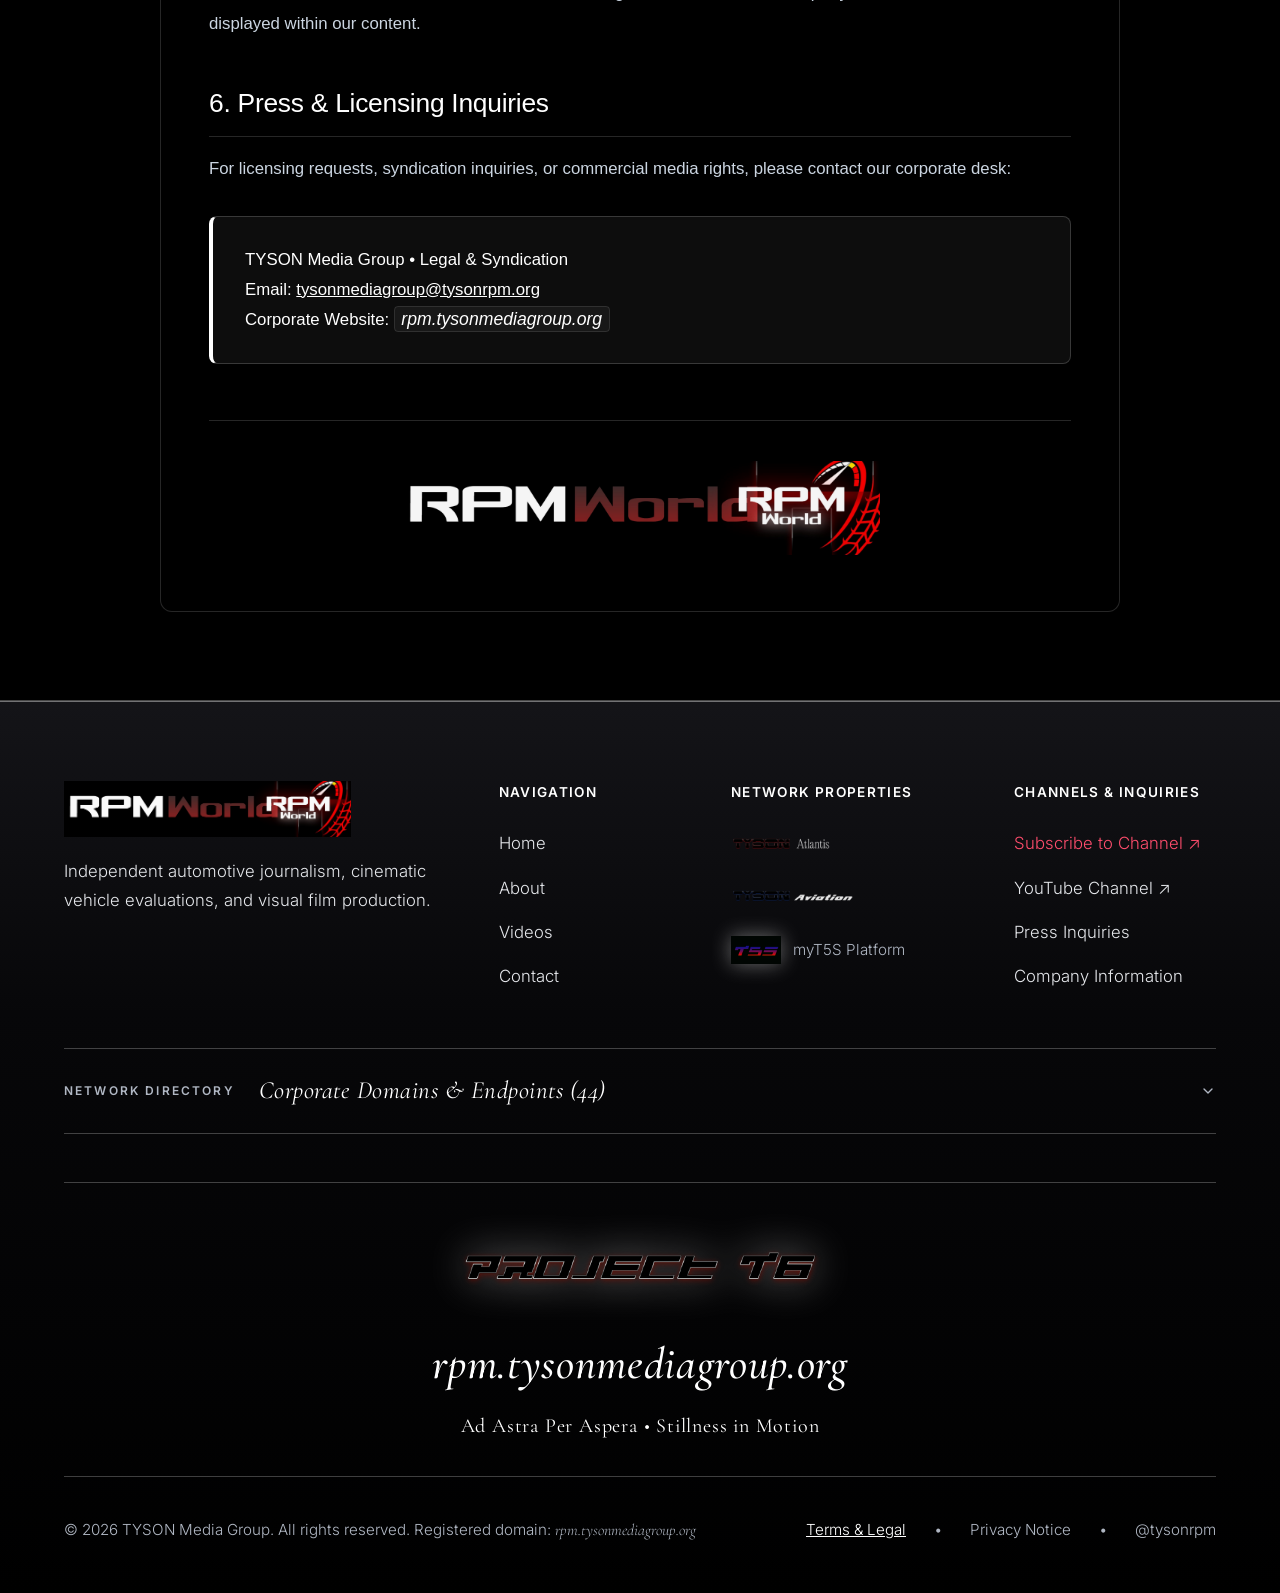
<file: terms.html>
<!DOCTYPE html>
<html lang="en">
<head>
    <meta charset="UTF-8">
    <meta name="viewport" content="width=device-width, initial-scale=1.0">
    <title>Terms of Service & Legal Notice | TYSON Media Group</title>
    <meta name="description" content="Terms of Service, intellectual property, media rights, and legal framework for TYSON Media Group (rpm.tysonmediagroup.org).">
    <link rel="preconnect" href="https://fonts.googleapis.com">
    <link rel="preconnect" href="https://fonts.gstatic.com" crossorigin>
    <link href="https://fonts.googleapis.com/css2?family=Cormorant+Garamond:ital,wght@0,300;0,400;0,500;0,600;1,300;1,400&family=Inter:wght@300;400;500;600&display=swap" rel="stylesheet">
    <link rel="stylesheet" href="styles.css?v=23">
</head>
<body>
    <!-- Main Header -->
    <header class="main-header" id="header">
        <div class="header-inner">
            <a href="index.html" class="brand-logo">
                <img src="assets/LOGOSFORGEMINI/RPMworld2.jpg" alt="RPM World - TYSON Media Group" class="logo-img">
            </a>

            <nav class="main-nav" id="main-nav">
                <a href="index.html" class="nav-link">Home</a>
                <a href="about.html" class="nav-link">About</a>
                <a href="videos.html" class="nav-link">Videos</a>
                <a href="contact.html" class="nav-link">Contact</a>
            </nav>

            <div class="header-actions">
                <div class="subsidiaries-group">
                    <span class="subsidiaries-label">NETWORK</span>
                    <a href="https://atlantis.rpm.tysonmediagroup.org" target="_blank" class="subsidiary-btn" title="TYSON Atlantis">
                        <img src="assets/LOGOSFORGEMINI/TYSONAtlantisBanner.png" alt="TYSON Atlantis">
                    </a>
                    <a href="https://aviation.rpm.tysonmediagroup.org" target="_blank" class="subsidiary-btn" title="TYSON Aviation">
                        <img src="assets/LOGOSFORGEMINI/TYSONAviationBanner.png" alt="TYSON Aviation">
                    </a>
                </div>
                <button class="mobile-toggle" id="mobile-toggle" aria-label="Toggle Menu">
                    <span></span>
                    <span></span>
                    <span></span>
                </button>
            </div>
        </div>
    </header>

    <main>
        <!-- Page Header -->
        <section class="page-header">
            <div class="container-wide">
                <span class="editorial-tag">CORPORATE GOVERNANCE</span>
                <h1 class="page-title">Terms & Legal Framework</h1>
                <p class="page-subtitle">
                    Official Terms of Service &bull; Intellectual Property &bull; Media Production Rights
                </p>
            </div>
        </section>

        <!-- Terms Content Section -->
        <section class="section-padding" style="border-top: none;">
            <div class="container">
                <div class="legal-content-wrap">
                    <h2>1. Acceptance of Terms</h2>
                    <p>
                        By accessing or utilizing <code>rpm.tysonmediagroup.org</code>, streaming video broadcasts, or downloading authorized press materials, you agree to be bound by these Terms of Service and all applicable federal and international copyright laws.
                    </p>

                    <h2>2. Intellectual Property & Broadcast Rights</h2>
                    <p>
                        All cinematic films, POV driving evaluation footage, telemetry analysis, brand banners, logos, and written dispatches published on <code>rpm.tysonmediagroup.org</code> and our official YouTube channel (<code>@tysonrpm</code>) are the exclusive intellectual property of <strong>TYSON Media Group</strong>.
                    </p>
                    <ul>
                        <li><strong>Authorized Viewing:</strong> You may stream and share video links for personal, non-commercial evaluation.</li>
                        <li><strong>Prohibited Reproduction:</strong> Direct ripping, unauthorized rebroadcasting, scraping, re-uploading, or commercial exploitation of raw video files without express written licensing is strictly prohibited.</li>
                    </ul>

                    <h2>3. Editorial Independence & Automotive Evaluation</h2>
                    <p>
                        Our reviews, POV drives, and motorsport simulator benchmarks reflect independent technical assessments. Vehicle specifications, horsepower telemetry, and dynamic ratings represent documented observations under specific test parameters.
                    </p>

                    <h2>4. Subsidiary Network Properties</h2>
                    <p>
                        External properties operating within our network—including <code>TYSON Atlantis</code>, <code>TYSON Aviation</code>, and the <code>myT5S</code> platform—are managed under their respective corporate agreements and technical guidelines.
                    </p>

                    <h2>5. Limitation of Liability</h2>
                    <p>
                        TYSON Media Group and its filmmakers, editors, and officers shall not be held liable for any damages resulting from reliance on technical vehicle data, closed-course driving demonstrations, or third-party simulator modifications displayed within our content.
                    </p>

                    <h2>6. Press & Licensing Inquiries</h2>
                    <p>
                        For licensing requests, syndication inquiries, or commercial media rights, please contact our corporate desk:
                    </p>
                    <div class="modal-callout" style="font-family: Arial, Helvetica, sans-serif; font-size: 1.05rem; font-style: normal; margin: 2rem 0;">
                        <strong>TYSON Media Group &bull; Legal & Syndication</strong><br>
                        Email: <a href="mailto:tysonmediagroup@tysonrpm.org" style="color: #ffffff; text-decoration: underline;">tysonmediagroup@tysonrpm.org</a><br>
                        Corporate Website: <code>rpm.tysonmediagroup.org</code>
                    </div>

                    <div class="legal-bottom-brand">
                        <img src="assets/LOGOSFORGEMINI/RPMworld2.jpg" alt="RPM World - TYSON Media Group" class="legal-banner-logo">
                    </div>
                </div>
            </div>
        </section>
    </main>

    <!-- Footer -->
    <footer class="main-footer">
        <div class="container-wide">
            <div class="footer-top">
                <div class="footer-brand">
                    <img src="assets/LOGOSFORGEMINI/RPMworld2.jpg" alt="RPM World - TYSON Media Group" class="footer-logo">
                    <p class="footer-mission">
                        Independent automotive journalism, cinematic vehicle evaluations, and visual film production.
                    </p>
                </div>

                <div class="footer-nav-col">
                    <h4>Navigation</h4>
                    <ul>
                        <li><a href="index.html">Home</a></li>
                        <li><a href="about.html">About</a></li>
                        <li><a href="videos.html">Videos</a></li>
                        <li><a href="contact.html">Contact</a></li>
                    </ul>
                </div>

                <div class="footer-nav-col">
                    <h4>Network Properties</h4>
                    <div class="footer-properties-list">
                        <a href="https://atlantis.rpm.tysonmediagroup.org" target="_blank" class="footer-prop-item">
                            <img src="assets/LOGOSFORGEMINI/TYSONAtlantisBanner.png" alt="TYSON Atlantis" class="footer-property-img">
                        </a>
                        <a href="https://aviation.rpm.tysonmediagroup.org" target="_blank" class="footer-prop-item">
                            <img src="assets/LOGOSFORGEMINI/TYSONAviationBanner.png" alt="TYSON Aviation" class="footer-property-img">
                        </a>
                        <div class="footer-prop-item" style="gap: 0.75rem; align-items: center;">
                            <img src="assets/LOGOSFORGEMINI/myt5s_logo.png" alt="myT5S" class="footer-t5s-img">
                            <span style="font-size: 0.95rem; color: var(--text-muted);">myT5S Platform</span>
                        </div>
                    </div>
                </div>

                <div class="footer-nav-col">
                    <h4>Channels & Inquiries</h4>
                    <ul>
                        <li><a href="https://www.youtube.com/@tysonrpm/?sub_confirmation=1" target="_blank" style="color: #ff4d6d;">Subscribe to Channel &nearr;</a></li>
                        <li><a href="https://youtube.com/@tysonrpm" target="_blank">YouTube Channel &nearr;</a></li>
                        <li><a href="contact.html">Press Inquiries</a></li>
                        <li><a href="about.html">Company Information</a></li>
                    </ul>
                </div>
            </div>

                        <!-- Corporate Network & Domain Directory (Branded Accordion) -->
            <details class="footer-domain-dropdown">
                <summary class="footer-domain-summary">
                    <span class="footer-domain-summary-tag">NETWORK DIRECTORY</span>
                    <span class="footer-domain-summary-title">Corporate Domains &amp; Endpoints (44)</span>
                    <svg class="footer-domain-chevron" width="16" height="16" viewBox="0 0 24 24" fill="none" stroke="currentColor" stroke-width="2" stroke-linecap="round" stroke-linejoin="round">
                        <polyline points="6 9 12 15 18 9"></polyline>
                    </svg>
                </summary>
                <div class="footer-domain-dropdown-body">
                    <div class="footer-domain-columns">
                        <div class="footer-domain-col">
                            <h4>TYSON Media Group Network</h4>
                            <ul>
                                <li><a href="https://rpm.tysonmediagroup.org" target="_blank" rel="noopener">rpm.tysonmediagroup.org &nearr;</a></li>
                                <li><a href="https://atlantis.rpm.tysonmediagroup.org" target="_blank" rel="noopener">atlantis.rpm.tysonmediagroup.org &nearr;</a></li>
                                <li><a href="https://aviation.rpm.tysonmediagroup.org" target="_blank" rel="noopener">aviation.rpm.tysonmediagroup.org &nearr;</a></li>
                                <li><a href="https://rpm.tysonmediagroup.org" target="_blank" rel="noopener">rpm.tysonmediagroup.org &nearr;</a></li>
                                <li><a href="https://myt5s.rpm.tysonmediagroup.org" target="_blank" rel="noopener">myt5s.rpm.tysonmediagroup.org &nearr;</a></li>
                                <li><a href="https://publish.myt5s.rpm.tysonmediagroup.org" target="_blank" rel="noopener">publish.myt5s.rpm.tysonmediagroup.org &nearr;</a></li>
                                <li><a href="https://malik.myt5s.rpm.tysonmediagroup.org" target="_blank" rel="noopener">malik.myt5s.rpm.tysonmediagroup.org &nearr;</a></li>
                                <li><a href="https://stim.t5s.rpm.tysonmediagroup.org" target="_blank" rel="noopener">stim.t5s.rpm.tysonmediagroup.org &nearr;</a></li>
                            </ul>
                        </div>
                        <div class="footer-domain-col">
                            <h4>myT5S Cloud Platform &amp; Publishing</h4>
                            <ul>
                                <li><a href="https://myt5s.app" target="_blank" rel="noopener">myt5s.app &nearr;</a></li>
                                <li><a href="https://media.myt5s.app" target="_blank" rel="noopener">media.myt5s.app &nearr;</a></li>
                                <li><a href="https://tmg.myt5s.app" target="_blank" rel="noopener">tmg.myt5s.app &nearr;</a></li>
                                <li><a href="https://tysonmediagroup.myt5s.app" target="_blank" rel="noopener">tysonmediagroup.myt5s.app &nearr;</a></li>
                                <li><a href="https://dev.myt5s.app" target="_blank" rel="noopener">dev.myt5s.app &nearr;</a></li>
                                <li><a href="https://rmm.myt5s.app" target="_blank" rel="noopener">rmm.myt5s.app &nearr;</a></li>
                                <li><a href="https://rmm.cloud.myt5s.app" target="_blank" rel="noopener">rmm.cloud.myt5s.app &nearr;</a></li>
                                <li><a href="https://publisher.web.myt5s.app" target="_blank" rel="noopener">publisher.web.myt5s.app &nearr;</a></li>
                                <li><a href="https://publisher.cli.myt5s.app" target="_blank" rel="noopener">publisher.cli.myt5s.app &nearr;</a></li>
                                <li><a href="https://custine.myt5s.app" target="_blank" rel="noopener">custine.myt5s.app &nearr;</a></li>
                                <li><a href="https://custine1.myt5s.app" target="_blank" rel="noopener">custine1.myt5s.app &nearr;</a></li>
                                <li><a href="https://airjedi.custine.myt5s.app" target="_blank" rel="noopener">airjedi.custine.myt5s.app &nearr;</a></li>
                            </ul>
                        </div>
                        <div class="footer-domain-col">
                            <h4>TYSON Racing &bull; Telemetry &amp; Sim</h4>
                            <ul>
                                <li><a href="https://tr.rpm.tysonmediagroup.org" target="_blank" rel="noopener">tr.rpm.tysonmediagroup.org &nearr;</a></li>
                                <li><a href="https://323.caymans.tr.rpm.tysonmediagroup.org" target="_blank" rel="noopener">323.caymans.tr.rpm.tysonmediagroup.org &nearr;</a></li>
                                <li><a href="https://cayman.tr.rpm.tysonmediagroup.org" target="_blank" rel="noopener">cayman.tr.rpm.tysonmediagroup.org &nearr;</a></li>
                                <li><a href="https://424.cars.tr.rpm.tysonmediagroup.org" target="_blank" rel="noopener">424.cars.tr.rpm.tysonmediagroup.org &nearr;</a></li>
                                <li><a href="https://11.caymans.tr.rpm.tysonmediagroup.org" target="_blank" rel="noopener">11.caymans.tr.rpm.tysonmediagroup.org &nearr;</a></li>
                                <li><a href="https://26.caymans.tr.rpm.tysonmediagroup.org" target="_blank" rel="noopener">26.caymans.tr.rpm.tysonmediagroup.org &nearr;</a></li>
                                <li><a href="https://1.trucks.tr.rpm.tysonmediagroup.org" target="_blank" rel="noopener">1.trucks.tr.rpm.tysonmediagroup.org &nearr;</a></li>
                                <li><a href="https://525.cars.tr.rpm.tysonmediagroup.org" target="_blank" rel="noopener">525.cars.tr.rpm.tysonmediagroup.org &nearr;</a></li>
                                <li><a href="https://8.caymans.tr.rpm.tysonmediagroup.org" target="_blank" rel="noopener">8.caymans.tr.rpm.tysonmediagroup.org &nearr;</a></li>
                                <li><a href="https://apex.tr.myt5s.app" target="_blank" rel="noopener">apex.tr.myt5s.app &nearr;</a></li>
                                <li><a href="https://525french.tr.myt5s.app" target="_blank" rel="noopener">525french.tr.myt5s.app &nearr;</a></li>
                                <li><a href="https://323jake.tr.myt5s.app" target="_blank" rel="noopener">323jake.tr.myt5s.app &nearr;</a></li>
                                <li><a href="https://525french.simhub.myt5s.app" target="_blank" rel="noopener">525french.simhub.myt5s.app &nearr;</a></li>
                                <li><a href="https://525french.stats.myt5s.app" target="_blank" rel="noopener">525french.stats.myt5s.app &nearr;</a></li>
                                <li><a href="https://323jake.simhub.myt5s.app" target="_blank" rel="noopener">323jake.simhub.myt5s.app &nearr;</a></li>
                                <li><a href="https://323jake.stats.myt5s.app" target="_blank" rel="noopener">323jake.stats.myt5s.app &nearr;</a></li>
                                <li><a href="https://323.rpm.tysonmediagroup.org" target="_blank" rel="noopener">323.rpm.tysonmediagroup.org &nearr;</a></li>
                                <li><a href="https://323.tysonracing.rpm.tysonmediagroup.org" target="_blank" rel="noopener">323.tysonracing.rpm.tysonmediagroup.org &nearr;</a></li>
                                <li><a href="https://323.cloud.myt5s.app" target="_blank" rel="noopener">323.cloud.myt5s.app &nearr;</a></li>
                                <li><a href="https://323.test.myt5s.app" target="_blank" rel="noopener">323.test.myt5s.app &nearr;</a></li>
                                <li><span style="color: var(--text-muted); font-size: 0.95em;">323.race-01-12-2024.tyson.ml <small style="opacity: 0.65;">(Inactive)</small></span></li>
                                <li><span style="color: var(--text-muted); font-size: 0.95em;">323.race-04-21-2024.tyson.ml <small style="opacity: 0.65;">(Inactive)</small></span></li>
                                <li><a href="https://323.jasonsimhub.myt5s.app" target="_blank" rel="noopener">323.jasonsimhub.myt5s.app &nearr;</a></li>
                                <li><a href="https://323.cli.stats.myt5s.app" target="_blank" rel="noopener">323.cli.stats.myt5s.app &nearr;</a></li>
                            </ul>
                        </div>
                    </div>
                </div>
            </details>

            <!-- Centered Italic rpm.tysonmediagroup.org Centerpiece with Bottom Trace Logo -->
            <div class="footer-domain-centerpiece">
                <img src="assets/logoforbottomofintrotrace.png" alt="TYSON Media Group" class="footer-trace-logo">
                <div class="footer-domain-title">rpm.tysonmediagroup.org</div>
                <div class="footer-domain-subtext">Ad Astra Per Aspera &bull; Stillness in Motion</div>
            </div>

            <div class="footer-bottom">
                <div>&copy; 2026 TYSON Media Group. All rights reserved. Registered domain: <code>rpm.tysonmediagroup.org</code></div>
                <div class="footer-legal-links">
                    <a href="terms.html" style="color: #ffffff; text-decoration: underline;">Terms & Legal</a>
                    <span>&bull;</span>
                    <a href="privacy.html">Privacy Notice</a>
                    <span>&bull;</span>
                    <a href="https://youtube.com/@tysonrpm" target="_blank">@tysonrpm</a>
                </div>
            </div>
        </div>
    </footer>

    <script src="script.js?v=23"></script>
</body>
</html>
</file>
<file: styles.css>
/* ==========================================================================
   TYSON Media Group - Unified Multi-Theme Corporate Portal Stylesheet
   Typography: Cormorant Garamond (Headers / Titles / Serif) & Inter (Body)
   Themes: Noir (Pure Black), Nintendo Wii (Channels), Frutiger Aero (Apple Skeuomorphic Aqua/Glass), Nature Botanical
   ========================================================================== */

/* ==========================================================================
   1. Dynamic Theme Variable Engine
   ========================================================================== */

@import url('https://fonts.googleapis.com/css2?family=Cormorant+Garamond:ital,wght@0,300;0,400;0,500;0,600;1,300;1,400;1,500;1,600&family=Inter:wght@300;400;500;600;700&family=M+PLUS+Rounded+1c:wght@400;500;700;800&family=Nunito:wght@400;600;700;800&display=block');

/* Universal Font Standards */
:root {
    --font-heading: 'Cormorant Garamond', Georgia, serif;
    --font-serif: 'Cormorant Garamond', Georgia, serif;
    --font-sans: 'Inter', -apple-system, BlinkMacSystemFont, 'Segoe UI', Roboto, sans-serif;
    --container-max-width: 1720px;
    --trans-fast: 0.2s ease;
    --trans-smooth: 0.35s cubic-bezier(0.16, 1, 0.3, 1);
}

/* Theme 1: Default — Black Frutiger Aero (Obsidian Gloss Glass, 50/50 Specular Split & Tactile Gel) */
:root, [data-theme="noir-aero"] {
    --bg-black: #000000;
    --bg-body-gradient:
        radial-gradient(ellipse 90% 45% at 50% -10%, rgba(255, 255, 255, 0.12) 0%, rgba(255, 255, 255, 0.03) 45%, #000000 85%),
        linear-gradient(180deg, #050507 0%, #000000 100%);
    --bg-header: linear-gradient(180deg, #242429 0%, #151518 49%, #070709 50%, #000000 100%);
    --bg-surface: #0a0a0c;
    --bg-surface-hover: #141418;
    --bg-card: #08080a;
    --bg-card-hover: #111115;
    --bg-yt-card: #070709;
    
    --text-white: #ffffff;
    --text-pure: #ffffff;
    --text-body: #e5e7eb;
    --text-muted: #b0b7c3;
    --text-dim: #7e8694;
    
    --border-subtle: rgba(255, 255, 255, 0.24);
    --border-hover: rgba(255, 255, 255, 0.65);
    --accent-color: #ffffff;
    --accent-glow: rgba(255, 255, 255, 0.42);
    
    --card-radius: 16px;
    --btn-radius: 22px;
    --box-shadow-card: 0 14px 36px rgba(0, 0, 0, 0.92), inset 0 1px 0 rgba(255, 255, 255, 0.38), inset 0 -1px 0 rgba(0, 0, 0, 0.85);
}

/* Theme 2: Noir Midnight (Flat Architectural Monochrome) */
[data-theme="noir"] {
    --bg-black: #000000;
    --bg-body-gradient: radial-gradient(circle at 50% 15%, rgba(255, 255, 255, 0.03) 0%, #000000 80%);
    --bg-header: rgba(0, 0, 0, 0.98);
    --bg-surface: #090909;
    --bg-surface-hover: #141414;
    --bg-card: #0c0c0c;
    --bg-card-hover: #141414;
    --bg-yt-card: #0a0a0a;
    
    --text-white: #ffffff;
    --text-pure: #ffffff;
    --text-body: #e2e5eb;
    --text-muted: #a3acb9;
    --text-dim: #717a8a;
    
    --border-subtle: rgba(255, 255, 255, 0.14);
    --border-hover: rgba(255, 255, 255, 0.4);
    --accent-color: #ffffff;
    --accent-glow: rgba(255, 255, 255, 0.25);
    
    --card-radius: 0px;
    --btn-radius: 0px;
    --box-shadow-card: none;
}

/* Theme 2: Nintendo Wii (Authentic Wii System Menu, Sky Blue & Dark Elements) */
[data-theme="wii"] {
    --bg-black: #ebf0f5;
    --bg-body-gradient: 
        repeating-linear-gradient(0deg, transparent, transparent 38px, rgba(30, 41, 59, 0.04) 39px, transparent 40px),
        repeating-linear-gradient(90deg, transparent, transparent 38px, rgba(30, 41, 59, 0.04) 39px, transparent 40px),
        radial-gradient(circle at 50% 0%, #ffffff 0%, #e2e8f0 70%, #cbd5e1 100%);
    --bg-header: rgba(255, 255, 255, 0.96);
    --bg-surface: #ffffff;
    --bg-surface-hover: #e8f4fc;
    --bg-card: #ffffff;
    --bg-card-hover: #f0f9ff;
    --bg-yt-card: #ffffff;
    
    --text-white: #111827;
    --text-pure: #030712;
    --text-body: #374151;
    --text-muted: #6b7280;
    --text-dim: #9ca3af;
    
    --border-subtle: #1e293b;
    --border-hover: #00a6e2;
    --accent-color: #00a6e2;
    --accent-glow: rgba(0, 166, 226, 0.45);
    
    --card-radius: 24px;
    --btn-radius: 32px;
    --box-shadow-card: 0 8px 24px rgba(15, 23, 42, 0.08), inset 0 2px 0 #ffffff;
    --font-heading: 'M PLUS Rounded 1c', 'Nunito', 'Continuum Medium', system-ui, -apple-system, sans-serif;
    --font-serif: 'M PLUS Rounded 1c', 'Nunito', system-ui, sans-serif;
    --font-sans: 'M PLUS Rounded 1c', 'Nunito', system-ui, sans-serif;
}

[data-theme="wii"] body,
[data-theme="wii"] .page-title,
[data-theme="wii"] .editorial-title,
[data-theme="wii"] .editorial-tag,
[data-theme="wii"] .hero-tagline-title,
[data-theme="wii"] .nav-link,
[data-theme="wii"] .btn,
[data-theme="wii"] .card h3,
[data-theme="wii"] .card p,
[data-theme="wii"] .yt-card-title,
[data-theme="wii"] .yt-card-channel-name,
[data-theme="wii"] .filter-tab,
[data-theme="wii"] .footer-domain-title,
[data-theme="wii"] .footer-domain-subtext,
[data-theme="wii"] .settings-title {
    font-family: 'M PLUS Rounded 1c', 'Nunito', 'Continuum Medium', system-ui, -apple-system, sans-serif !important;
}

/* Theme 3: Frutiger Aero (Early Apple Skeuomorphic Aqua Glass & Tactile Hardware) */
[data-theme="frutiger"] {
    --bg-black: #061c30;
    --bg-body-gradient: radial-gradient(circle at 50% -10%, #1e6fa8 0%, #0d3b66 35%, #061c30 75%, #041424 100%);
    --bg-header: linear-gradient(180deg, #134975 0%, #0c3659 100%);
    --bg-surface: #0b3457;
    --bg-surface-hover: #104875;
    --bg-card: #092c4a;
    --bg-card-hover: #0e3d66;
    --bg-yt-card: #082947;
    
    --text-white: #ffffff;
    --text-pure: #ffffff;
    --text-body: #e0f2fe;
    --text-muted: #bae6fd;
    --text-dim: #7dd3fc;
    
    --border-subtle: #1e5a8a;
    --border-hover: #38bdf8;
    --accent-color: #38bdf8;
    --accent-glow: rgba(56, 189, 248, 0.45);
    
    --card-radius: 16px;
    --btn-radius: 22px;
    --box-shadow-card: 0 10px 28px rgba(0, 0, 0, 0.5), inset 0 1px 0 rgba(255, 255, 255, 0.35), inset 0 -1px 0 rgba(0, 0, 0, 0.4);
}

/* Theme 4: Nature Botanical (Living Arboretum, Deep Moss Evergreen) */
[data-theme="nature"] {
    --bg-black: #051208;
    --bg-body-gradient: radial-gradient(circle at 50% 10%, #0d2814 0%, #051208 85%);
    --bg-header: rgba(5, 22, 11, 0.96);
    --bg-surface: #0a2412;
    --bg-surface-hover: #13381c;
    --bg-card: #0b2212;
    --bg-card-hover: #143b1f;
    --bg-yt-card: #091e0f;
    
    --text-white: #f0fdf4;
    --text-pure: #ffffff;
    --text-body: #dcfce7;
    --text-muted: #86efac;
    --text-dim: #4ade80;
    
    --border-subtle: rgba(74, 222, 128, 0.25);
    --border-hover: rgba(74, 222, 128, 0.65);
    --accent-color: #22c55e;
    --accent-glow: rgba(34, 197, 94, 0.4);
    
    --card-radius: 12px;
    --btn-radius: 10px;
    --box-shadow-card: 0 10px 28px rgba(5, 36, 17, 0.5), inset 0 1px 1px rgba(74, 222, 128, 0.2);
}

/* Reset & Box Sizing */
*, *::before, *::after {
    box-sizing: border-box;
    margin: 0;
    padding: 0;
}

*, *::before, *::after {
    box-sizing: border-box;
}

html {
    scroll-behavior: smooth;
    font-size: 16px;
    background-color: var(--bg-black);
    transition: background-color 0.4s ease;
    width: 100%;
    max-width: 100vw;
    overflow-x: hidden;
    -webkit-text-size-adjust: 100%;
}

body {
    width: 100%;
    max-width: 100vw;
    background: var(--bg-black);
    background-image: var(--bg-body-gradient);
    background-attachment: fixed;
    color: var(--text-body);
    font-family: var(--font-sans);
    font-size: 1.1rem;
    line-height: 1.75;
    font-weight: 300;
    -webkit-font-smoothing: antialiased;
    overflow-x: hidden;
    min-height: 100vh;
    min-height: 100dvh;
    display: flex;
    flex-direction: column;
    position: relative;
    transition: background 0.4s ease, color 0.3s ease;
}

/* Authentic Wii Pointer Hand Cursor */
[data-theme="wii"], 
[data-theme="wii"] button, 
[data-theme="wii"] a, 
[data-theme="wii"] input, 
[data-theme="wii"] .yt-card, 
[data-theme="wii"] .filter-tab {
    cursor: url("data:image/svg+xml,%3Csvg xmlns='http://www.w3.org/2000/svg' width='32' height='32' viewBox='0 0 32 32'%3E%3Cpath d='M10 2a2 2 0 0 0-2 2v10.5L6.2 13a2.5 2.5 0 0 0-3.5 0 2.5 2.5 0 0 0 0 3.5l8.5 8.5a7 7 0 0 0 5 2h5.8a7 7 0 0 0 7-7v-6a2 2 0 0 0-2-2 2 2 0 0 0-1.8 1.1 2 2 0 0 0-2.2-.1 2 2 0 0 0-2-1.9 2 2 0 0 0-2-2.1V4a2 2 0 0 0-2-2z' fill='%23ffffff' stroke='%231e293b' stroke-width='2' stroke-linejoin='round'/%3E%3Ccircle cx='11' cy='7' r='1.5' fill='%2300a6e2'/%3E%3C/svg%3E"), auto !important;
}

main {
    flex: 1;
    position: relative;
    z-index: 2;
}

/* ==========================================================================
   2. Brand Logos & Assets
   ========================================================================== */
img {
    max-width: 100%;
    height: auto;
    display: block;
}

.logo-img {
    height: 52px !important;
    max-height: 52px !important;
    width: auto !important;
    max-width: 350px !important;
    object-fit: contain !important;
    opacity: 0.98;
    transition: var(--trans-fast);
}

[data-theme="wii"] .logo-img,
[data-theme="wii"] .division-banner-img,
[data-theme="wii"] .yt-banner-logo-img,
[data-theme="wii"] .about-banner-logo {
    filter: invert(1) hue-rotate(180deg) brightness(0.18);
}

.about-banner-logo {
    height: auto;
    max-height: 140px;
    width: 100%;
    max-width: 680px;
    object-fit: contain;
    margin: 1rem auto 2rem auto;
    display: block;
    filter: drop-shadow(0 0 25px var(--accent-glow));
    transition: transform var(--trans-smooth), filter var(--trans-smooth);
}

.about-banner-logo:hover {
    transform: scale(1.02);
    filter: drop-shadow(0 0 35px var(--accent-glow));
}

/* ==========================================================================
   Universal Brand Domain Typography Rule:
   Whenever anything on the website says 'tysonmediagroup.org', it is strictly
   styled in Cormorant Garamond Italic.
   ========================================================================== */
.brand-tmg-domain,
.tmg-domain-text,
code.brand-tmg-domain,
code.brand-domain,
a.brand-tmg-domain,
.footer-domain-title,
[data-domain="tmg"] {
    font-family: 'Cormorant Garamond', Georgia, serif !important;
    font-style: italic !important;
    font-weight: 500 !important;
    letter-spacing: 0.015em !important;
}

code {
    font-family: 'Cormorant Garamond', Georgia, serif;
    font-style: italic;
    font-size: 1.05em;
}

.logo-img:hover {
    opacity: 1;
    transform: scale(1.02);
}

.division-banner-img {
    height: 38px !important;
    max-height: 38px !important;
    width: auto !important;
    max-width: 260px !important;
    object-fit: contain !important;
}

.footer-logo {
    height: 56px !important;
    max-height: 56px !important;
    width: auto !important;
    max-width: 360px !important;
    object-fit: contain !important;
    opacity: 0.98;
    margin-bottom: 1.25rem;
}

.footer-property-img {
    height: 24px !important;
    max-height: 24px !important;
    width: auto !important;
    max-width: 160px !important;
    object-fit: contain !important;
    opacity: 0.9;
    transition: var(--trans-fast);
}

.footer-t5s-img {
    height: 28px !important;
    max-height: 28px !important;
    width: auto !important;
    max-width: 140px !important;
    object-fit: contain !important;
    opacity: 0.95;
    filter: drop-shadow(0 0 10px var(--accent-glow));
    transition: var(--trans-fast);
}

.footer-trace-logo {
    height: 90px !important;
    max-height: 90px !important;
    width: auto !important;
    max-width: 480px !important;
    object-fit: contain !important;
    margin: 0 auto 1rem auto;
    opacity: 0.95;
    filter: drop-shadow(0 0 20px var(--accent-glow));
}

.yt-banner-logo-img {
    height: 52px !important;
    max-height: 52px !important;
    width: auto !important;
    max-width: 340px !important;
    object-fit: contain !important;
    margin-bottom: 0.5rem;
}

/* ==========================================================================
   3. Full-Screen & Container Layouts
   ========================================================================== */
.container {
    width: 100%;
    max-width: var(--container-max-width);
    margin: 0 auto;
    padding: 0 3.5rem;
}

.container-wide {
    width: 100%;
    max-width: 1920px;
    margin: 0 auto;
    padding: 0 4rem;
}

.section-padding {
    padding: 5.5rem 0;
    border-top: 1px solid var(--border-subtle);
}

[data-theme="wii"] .section-padding {
    border-top: 2px solid #1e293b;
    box-shadow: 0 -1px 0 rgba(255, 255, 255, 0.9);
}

[data-theme="frutiger"] .section-padding {
    border-top: 1px solid #1a5686;
    box-shadow: inset 0 1px 0 rgba(255, 255, 255, 0.12);
}

/* SPA Page View Transitions */
.page-view {
    display: none;
    opacity: 0;
    transition: opacity 0.35s ease, transform 0.35s ease;
    transform: translateY(8px);
}

.page-view.active-view {
    display: block;
    opacity: 1;
    transform: translateY(0);
}

.page-header {
    padding: 4.25rem 0 3.25rem 0;
    text-align: center;
    border-bottom: 1px solid var(--border-subtle);
    background: radial-gradient(circle at 50% 0%, var(--accent-glow) 0%, transparent 70%);
}

[data-theme="wii"] .page-header {
    border-bottom: 2px solid #1e293b;
    background: linear-gradient(180deg, rgba(255, 255, 255, 0.9) 0%, #e2e8f0 100%);
}

[data-theme="frutiger"] .page-header {
    border-bottom: 1.5px solid #1f649c;
    background: linear-gradient(180deg, rgba(30, 111, 168, 0.4) 0%, rgba(6, 28, 48, 0.8) 100%);
    box-shadow: inset 0 -1px 0 rgba(0, 0, 0, 0.4);
}

.page-title {
    font-family: var(--font-heading);
    font-size: 4.8rem;
    font-weight: 400;
    line-height: 1.08;
    color: var(--text-white);
    margin-bottom: 1.25rem;
    letter-spacing: -0.01em;
}

[data-theme="frutiger"] .page-title,
[data-theme="frutiger"] .editorial-title,
[data-theme="frutiger"] .hero-tagline-title {
    text-shadow: 0 2px 4px rgba(0, 0, 0, 0.6);
}

.page-subtitle {
    font-size: 1.25rem;
    color: var(--text-muted);
    max-width: 850px;
    margin: 0 auto;
    font-weight: 300;
    line-height: 1.6;
}

.editorial-tag {
    display: inline-block;
    font-family: var(--font-heading);
    font-size: 1.3rem;
    font-weight: 500;
    letter-spacing: 0.08em;
    color: var(--text-white);
    text-transform: uppercase;
    margin-bottom: 1.25rem;
}

[data-theme="wii"] .editorial-tag {
    color: #00a6e2;
    font-weight: 600;
    letter-spacing: 0.12em;
}

[data-theme="frutiger"] .editorial-tag {
    color: #38bdf8;
    text-shadow: 0 1px 2px rgba(0, 0, 0, 0.6);
}

.editorial-title {
    font-family: var(--font-heading);
    font-size: 3.2rem;
    font-weight: 400;
    line-height: 1.15;
    color: var(--text-white);
    margin-bottom: 1.25rem;
}

/* ==========================================================================
   4. Permanent Centerpiece Launch Intro (rpm.tysonmediagroup.org)
   ========================================================================== */
.hero-domain-stage {
    display: flex;
    flex-direction: column;
    align-items: center;
    justify-content: center;
    margin: 0.25rem 0 0.5rem 0;
    width: 100%;
}

.domain-hero-svg {
    width: 100%;
    max-width: 980px;
    height: auto;
    min-height: 105px;
    display: block;
    overflow: visible;
    filter: drop-shadow(0 0 12px rgba(255, 255, 255, 0.18));
}

/* Continuous left-to-right glowing beam while page is loading / before intro finishes */
.intro-animated-page:not(.intro-complete) .domain-hero-svg {
    animation: loadingGlowSweep 2.2s cubic-bezier(0.4, 0, 0.2, 1) infinite;
}

@keyframes loadingGlowSweep {
    0% {
        filter: drop-shadow(-60px 0 15px rgba(255, 255, 255, 0.15)) drop-shadow(0 0 6px rgba(255, 255, 255, 0.2));
    }
    50% {
        filter: drop-shadow(0px 0 35px rgba(255, 255, 255, 0.95)) drop-shadow(0 0 60px var(--accent-glow));
    }
    100% {
        filter: drop-shadow(60px 0 15px rgba(255, 255, 255, 0.15)) drop-shadow(0 0 6px rgba(255, 255, 255, 0.2));
    }
}

.intro-animated-page.intro-complete .domain-hero-svg {
    animation: settleGlow 1.2s ease-out forwards;
}

@keyframes settleGlow {
    0% {
        filter: drop-shadow(0 0 30px rgba(255, 255, 255, 0.85)) drop-shadow(0 0 50px var(--accent-glow));
    }
    100% {
        filter: drop-shadow(0 0 12px rgba(255, 255, 255, 0.25));
    }
}

.domain-hero-text {
    font-family: 'Cormorant Garamond', Georgia, serif;
    font-style: italic;
    font-weight: 400;
    font-size: 78px;
    letter-spacing: 0.02em;
    text-anchor: middle;
}

.trace-char {
    display: inline;
    stroke: var(--text-white);
    stroke-width: 1.2px;
    fill: transparent;
    stroke-dasharray: 240;
    stroke-dashoffset: 240;
    opacity: 0;
    animation: drawIndividualChar 0.38s cubic-bezier(0.2, 0.8, 0.4, 1) forwards, fillIndividualChar 0.75s ease forwards;
}

@keyframes drawIndividualChar {
    0% {
        stroke-dashoffset: 240;
        opacity: 0;
        stroke-width: 1.8px;
    }
    20% {
        opacity: 1;
    }
    100% {
        stroke-dashoffset: 0;
        opacity: 1;
        stroke-width: 1.2px;
    }
}

@keyframes fillIndividualChar {
    0%, 65% {
        fill: transparent;
    }
    100% {
        fill: var(--text-white);
    }
}

/* Calligraphy pen-trace sequence across all 23 letters (completes in ~1.9s) */
.trace-c1  { animation-delay: 0.05s, 1.95s; }
.trace-c2  { animation-delay: 0.13s, 1.95s; }
.trace-c3  { animation-delay: 0.21s, 1.95s; }
.trace-c4  { animation-delay: 0.29s, 1.95s; }
.trace-c5  { animation-delay: 0.37s, 1.95s; }
.trace-c6  { animation-delay: 0.45s, 1.95s; }
.trace-c7  { animation-delay: 0.53s, 1.95s; }
.trace-c8  { animation-delay: 0.61s, 1.95s; }
.trace-c9  { animation-delay: 0.69s, 1.95s; }
.trace-c10 { animation-delay: 0.77s, 1.95s; }
.trace-c11 { animation-delay: 0.85s, 1.95s; }
.trace-c12 { animation-delay: 0.93s, 1.95s; }
.trace-c13 { animation-delay: 1.01s, 1.95s; }
.trace-c14 { animation-delay: 1.09s, 1.95s; }
.trace-c15 { animation-delay: 1.17s, 1.95s; }
.trace-c16 { animation-delay: 1.25s, 1.95s; }
.trace-c17 { animation-delay: 1.33s, 1.95s; }
.trace-c18 { animation-delay: 1.41s, 1.95s; }
.trace-c19 { animation-delay: 1.49s, 1.95s; }
.trace-c20 { animation-delay: 1.57s, 1.95s; }
.trace-c21 { animation-delay: 1.65s, 1.95s; }
.trace-c22 { animation-delay: 1.73s, 1.95s; }
.trace-c23 { animation-delay: 1.81s, 1.95s; }

.hero-tagline-title {
    font-family: var(--font-heading);
    font-size: 2.8rem;
    font-weight: 400;
    font-style: italic;
    color: var(--text-white);
    letter-spacing: 0.01em;
    margin-bottom: 1.75rem;
}

.intro-bottom-logo-wrap {
    position: fixed;
    bottom: 2rem;
    left: 50%;
    transform: translateX(-50%);
    z-index: 100;
    pointer-events: none;
    transition: opacity 0.8s ease, transform 0.8s ease;
    text-align: center;
    width: 95%;
    max-width: 1200px;
}

.intro-bottom-logo {
    height: 280px !important;
    max-height: 35vh !important;
    width: auto !important;
    max-width: 1100px !important;
    object-fit: contain !important;
    opacity: 0.96;
    margin: 0 auto;
    filter: drop-shadow(0 0 30px var(--accent-glow));
}

.intro-animated-page.intro-complete .intro-bottom-logo-wrap {
    opacity: 0;
    transform: translateX(-50%) translateY(20px);
    pointer-events: none;
}

.intro-animated-page .main-header,
.intro-animated-page .hero-tag-wrap,
.intro-animated-page .hero-tagline-title,
.intro-animated-page .hero-cta-group,
.intro-animated-page .home-content-section,
.intro-animated-page .main-footer {
    opacity: 0;
    transform: translateY(14px);
    transition: opacity 0.75s cubic-bezier(0.16, 1, 0.3, 1), transform 0.75s cubic-bezier(0.16, 1, 0.3, 1);
}

.intro-animated-page.intro-complete .main-header,
.intro-animated-page.intro-complete .hero-tag-wrap,
.intro-animated-page.intro-complete .hero-tagline-title,
.intro-animated-page.intro-complete .hero-cta-group,
.intro-animated-page.intro-complete .home-content-section,
.intro-animated-page.intro-complete .main-footer {
    opacity: 1;
    transform: translateY(0);
}

/* ==========================================================================
   5. Clean Navigation Header (No Network Clutter)
   ========================================================================== */
.main-header {
    position: sticky;
    top: 0;
    z-index: 1000;
    background: var(--bg-header);
    backdrop-filter: blur(24px);
    -webkit-backdrop-filter: blur(24px);
    border-bottom: 1px solid var(--border-subtle);
    height: 84px;
    display: flex;
    align-items: center;
    transition: background 0.3s ease, border-color 0.3s ease;
}

[data-theme="wii"] .main-header {
    background: #ffffff;
    box-shadow: 0 4px 18px rgba(0, 0, 0, 0.08);
    border-bottom: 2px solid #1e293b;
    position: relative;
}

[data-theme="wii"] .main-header::after {
    content: '';
    position: absolute;
    bottom: -5px;
    left: 0;
    width: 100%;
    height: 3px;
    background: #00a6e2;
}

/* Apple Aqua Machined Glass Chassis Header */
[data-theme="frutiger"] .main-header {
    background: linear-gradient(180deg, #134e7c 0%, #0e3b61 49%, #092a47 50%, #061e33 100%);
    box-shadow: 0 8px 24px rgba(0, 0, 0, 0.45), inset 0 1px 0 rgba(255, 255, 255, 0.4);
    border-bottom: 1.5px solid #1f649c;
}

.header-inner {
    padding: 0 4rem;
    display: grid;
    grid-template-columns: 1fr auto 1fr;
    align-items: center;
    width: 100%;
    max-width: 1920px;
    margin: 0 auto;
}

.brand-logo {
    display: flex;
    align-items: center;
    text-decoration: none;
    justify-self: start;
}

.main-nav {
    display: flex;
    align-items: center;
    justify-content: center;
    gap: 3.5rem;
    justify-self: center;
}

.nav-link {
    font-family: var(--font-heading);
    font-size: 1.45rem;
    font-weight: 500;
    color: var(--text-pure);
    text-decoration: none;
    transition: var(--trans-fast);
    padding: 0.35rem 0;
    position: relative;
    white-space: nowrap;
    opacity: 0.85;
}

.nav-link:hover {
    opacity: 1;
    color: var(--text-white);
}

.nav-link.active {
    opacity: 1;
    color: var(--text-white);
    font-weight: 600;
}

.nav-link.active::after {
    content: '';
    position: absolute;
    bottom: -4px;
    left: 0;
    width: 100%;
    height: 2px;
    background: var(--accent-color);
    box-shadow: 0 0 8px var(--accent-glow);
}

[data-theme="wii"] .nav-link.active {
    color: #00a6e2;
}

[data-theme="wii"] .nav-link.active::after {
    background: #00a6e2;
    height: 3px;
    box-shadow: 0 0 10px rgba(0, 166, 226, 0.6);
}

[data-theme="frutiger"] .nav-link {
    text-shadow: 0 1px 2px rgba(0, 0, 0, 0.6);
}

.header-actions {
    display: flex;
    align-items: center;
    gap: 1.25rem;
    flex-shrink: 0;
    justify-self: end;
}

/* Sleek Settings Gear Button */
.settings-toggle-btn {
    display: inline-flex;
    align-items: center;
    gap: 0.6rem;
    background: var(--bg-surface);
    color: var(--text-white);
    border: 1px solid var(--border-subtle);
    padding: 0.55rem 1.15rem;
    border-radius: var(--btn-radius);
    font-family: var(--font-sans);
    font-size: 0.9rem;
    font-weight: 500;
    cursor: pointer;
    transition: var(--trans-fast);
    box-shadow: var(--box-shadow-card);
}

.settings-toggle-btn svg {
    color: var(--accent-color);
    transition: transform 0.4s ease;
}

.settings-toggle-btn:hover {
    border-color: var(--border-hover);
    background: var(--bg-surface-hover);
    transform: translateY(-2px);
}

.settings-toggle-btn:hover svg {
    transform: rotate(45deg);
}

[data-theme="wii"] .settings-toggle-btn {
    border: 2px solid #1e293b;
    background: linear-gradient(180deg, #ffffff 0%, #e2e8f0 100%);
    color: #111827;
    font-weight: 600;
    box-shadow: 0 4px 10px rgba(0, 0, 0, 0.08), inset 0 1px 0 #ffffff;
}

[data-theme="wii"] .settings-toggle-btn:hover {
    border-color: #00a6e2;
    box-shadow: 0 0 14px rgba(0, 166, 226, 0.5);
}

/* Apple iOS Aqua Settings Button */
[data-theme="frutiger"] .settings-toggle-btn {
    background: linear-gradient(180deg, #1b5d94 0%, #12446d 49%, #0c3354 50%, #082640 100%);
    border: 1px solid #236fae;
    color: #ffffff;
    box-shadow: 0 4px 12px rgba(0, 0, 0, 0.4), inset 0 1px 0 rgba(255, 255, 255, 0.5);
    text-shadow: 0 1px 2px rgba(0, 0, 0, 0.6);
}

.mobile-toggle {
    display: none;
    background: var(--bg-surface);
    border: 1px solid var(--border-subtle);
    cursor: pointer;
    flex-direction: column;
    gap: 6px;
    padding: 0.75rem 0.85rem;
    border-radius: 6px;
}

.mobile-toggle span {
    display: block;
    width: 24px;
    height: 2px;
    background-color: var(--text-white);
    transition: transform var(--trans-fast);
}

/* ==========================================================================
   6. Buttons (Skeuomorphic, Cormorant Garamond & Tactile Gloss)
   ========================================================================== */
.btn {
    display: inline-flex;
    align-items: center;
    justify-content: center;
    gap: 0.75rem;
    padding: 1rem 2.4rem;
    font-family: var(--font-heading);
    font-size: 1.3rem;
    font-weight: 500;
    letter-spacing: 0.02em;
    text-decoration: none;
    cursor: pointer;
    transition: var(--trans-smooth);
    border: 1px solid transparent;
    border-radius: var(--btn-radius);
    user-select: none;
}

.btn-primary {
    background: var(--text-white);
    color: var(--bg-black);
    border: 1px solid var(--text-white);
}

/* Nintendo Wii Primary Button */
[data-theme="wii"] .btn-primary {
    background: linear-gradient(180deg, #73ccff 0%, #00a6e2 60%, #0088cc 100%);
    color: #ffffff;
    border: 2px solid #1e293b;
    box-shadow: 0 6px 18px rgba(0, 166, 226, 0.45), inset 0 2px 3px rgba(255, 255, 255, 0.9);
    font-weight: 600;
    text-shadow: 0 1px 2px rgba(0, 0, 0, 0.3);
}

/* Classic Apple Aqua Physical Candy Gel Button (iOS 1–6 / Mac OS X) */
[data-theme="frutiger"] .btn-primary {
    background: linear-gradient(180deg, #7ad4fc 0%, #38bdf8 49%, #0284c7 50%, #0369a1 100%);
    color: #ffffff;
    border: 1px solid #084c74;
    box-shadow: 0 8px 20px rgba(2, 132, 199, 0.45), inset 0 1px 1px #ffffff, inset 0 -1px 2px rgba(0, 0, 0, 0.4);
    font-weight: 600;
    text-shadow: 0 1px 2px rgba(0, 0, 0, 0.5);
}

[data-theme="frutiger"] .btn-primary:active {
    transform: translateY(2px);
    box-shadow: inset 0 2px 5px rgba(0, 0, 0, 0.6);
}

/* Nature Botanical Primary Button */
[data-theme="nature"] .btn-primary {
    background: linear-gradient(180deg, #4ade80 0%, #16a34a 100%);
    color: #041407;
    border: 1px solid #86efac;
    box-shadow: 0 6px 20px rgba(22, 163, 74, 0.45);
    font-weight: 600;
}

.btn-primary:hover {
    filter: brightness(1.08);
    transform: translateY(-2px);
}

.btn-secondary {
    background: transparent;
    color: var(--text-white);
    border: 1px solid var(--border-subtle);
}

[data-theme="wii"] .btn-secondary {
    background: linear-gradient(180deg, #ffffff 0%, #e2e8f0 100%);
    color: #1e293b;
    border: 2px solid #1e293b;
    box-shadow: 0 4px 12px rgba(0, 0, 0, 0.08), inset 0 1px 0 #ffffff;
}

[data-theme="wii"] .btn-secondary:hover {
    border-color: #00a6e2;
    box-shadow: 0 0 14px rgba(0, 166, 226, 0.4);
}

/* Apple Inset Glass Secondary Button */
[data-theme="frutiger"] .btn-secondary {
    background: linear-gradient(180deg, #154c79 0%, #0e375a 49%, #0a2945 50%, #061e33 100%);
    color: #ffffff;
    border: 1px solid #1f649c;
    box-shadow: 0 4px 12px rgba(0, 0, 0, 0.35), inset 0 1px 0 rgba(255, 255, 255, 0.4);
    text-shadow: 0 1px 2px rgba(0, 0, 0, 0.5);
}

.btn-secondary:hover {
    border-color: var(--border-hover);
    background: var(--bg-surface-hover);
    transform: translateY(-2px);
}

.btn-outline {
    background: transparent;
    color: var(--text-white);
    border: 1px solid var(--border-subtle);
}

[data-theme="wii"] .btn-outline {
    border: 2px solid #1e293b;
    color: #1e293b;
    background: #ffffff;
    box-shadow: 0 2px 6px rgba(0,0,0,0.05);
}

[data-theme="wii"] .btn-outline:hover {
    color: #00a6e2;
    border-color: #00a6e2;
    background: #ffffff;
    box-shadow: 0 0 12px rgba(0, 166, 226, 0.4);
}

[data-theme="frutiger"] .btn-outline {
    border: 1px solid #236fae;
    background: linear-gradient(180deg, rgba(27, 93, 148, 0.3) 0%, rgba(12, 51, 84, 0.5) 100%);
    box-shadow: inset 0 1px 0 rgba(255, 255, 255, 0.3);
}

.btn-outline:hover {
    color: var(--text-white);
    border-color: var(--border-hover);
    background: var(--bg-surface-hover);
    transform: translateY(-2px);
}

.btn-youtube-cta {
    background: var(--bg-surface);
    color: var(--text-white);
    border: 1px solid var(--border-subtle);
    font-family: var(--font-heading);
    font-size: 1.25rem;
}

[data-theme="wii"] .btn-youtube-cta {
    border: 2px solid #1e293b;
    background: #ffffff;
    color: #1e293b;
}

[data-theme="frutiger"] .btn-youtube-cta {
    background: linear-gradient(180deg, #154c79 0%, #0e375a 49%, #0a2945 50%, #061e33 100%);
    border: 1px solid #1f649c;
    box-shadow: 0 4px 12px rgba(0, 0, 0, 0.35), inset 0 1px 0 rgba(255, 255, 255, 0.4);
}

.btn-youtube-cta:hover {
    border-color: #ff0033;
    background: rgba(255, 0, 51, 0.1);
    color: #ffffff;
    transform: translateY(-2px);
}

.btn-youtube-pill {
    background: #ff0033;
    color: #fff;
    border: 1px solid #ff0033;
    font-family: var(--font-sans);
    font-size: 0.95rem;
    font-weight: 600;
    border-radius: 24px;
    padding: 0.65rem 1.6rem;
    display: inline-flex;
    align-items: center;
    gap: 0.5rem;
    text-decoration: none;
    transition: var(--trans-fast);
}

.btn-youtube-pill:hover {
    background: #cc0029;
    border-color: #cc0029;
    transform: translateY(-2px);
}

.btn-sm {
    padding: 0.65rem 1.6rem;
    font-size: 1.15rem;
}

.btn-block {
    width: 100%;
}

/* ==========================================================================
   7. Hero Section
   ========================================================================== */
.hero-section {
    padding: 4.5rem 0 4rem 0;
    text-align: center;
    background: radial-gradient(circle at 50% 20%, var(--accent-glow) 0%, transparent 70%);
}

.hero-container {
    max-width: 1300px;
}

.hero-tag-wrap {
    margin-bottom: 0.25rem;
}

.hero-cta-group {
    display: flex;
    align-items: center;
    justify-content: center;
    gap: 1.25rem;
    margin-bottom: 1rem;
    flex-wrap: wrap;
}

.section-header-row {
    display: flex;
    justify-content: space-between;
    align-items: flex-end;
    margin-bottom: 3.5rem;
    flex-wrap: wrap;
    gap: 2rem;
}

/* ==========================================================================
   8. YouTube Video Grid & Channel Tiles
   ========================================================================== */
.yt-channel-banner {
    background: var(--bg-surface);
    border-bottom: 1px solid var(--border-subtle);
    padding: 4.5rem 0 3.5rem 0;
    margin-bottom: 3rem;
    border-radius: var(--card-radius);
    box-shadow: var(--box-shadow-card);
}

[data-theme="wii"] .yt-channel-banner {
    border: 2px solid #1e293b;
    background: linear-gradient(180deg, #ffffff 0%, #e2e8f0 100%);
    box-shadow: 0 10px 30px rgba(0, 0, 0, 0.08), inset 0 2px 0 #ffffff;
}

[data-theme="frutiger"] .yt-channel-banner {
    background: linear-gradient(180deg, #0f3f69 0%, #092c4b 100%);
    border: 1.5px solid #1f649c;
    box-shadow: 0 12px 30px rgba(0, 0, 0, 0.45), inset 0 1px 0 rgba(255, 255, 255, 0.35);
}

.yt-channel-header-content {
    display: flex;
    align-items: center;
    justify-content: space-between;
    flex-wrap: wrap;
    gap: 2.5rem;
}

.yt-channel-user-info {
    display: flex;
    align-items: center;
    gap: 2rem;
}

.yt-avatar-large {
    width: 96px;
    height: 96px;
    border-radius: 50%;
    background: var(--bg-surface-hover);
    border: 2px solid var(--border-subtle);
    display: flex;
    align-items: center;
    justify-content: center;
    color: #ff0033;
    flex-shrink: 0;
}

[data-theme="wii"] .yt-avatar-large {
    border: 2px solid #1e293b;
    background: #ffffff;
    box-shadow: 0 4px 12px rgba(0,0,0,0.1);
}

[data-theme="frutiger"] .yt-avatar-large {
    border: 2px solid #257abf;
    background: linear-gradient(180deg, #154e7c 0%, #0b3152 100%);
    box-shadow: 0 6px 16px rgba(0,0,0,0.4), inset 0 1px 0 rgba(255,255,255,0.4);
}

.yt-channel-text-details {
    display: flex;
    flex-direction: column;
}

.yt-channel-meta-line {
    font-family: var(--font-sans);
    font-size: 0.95rem;
    color: var(--text-muted);
    display: flex;
    align-items: center;
    gap: 0.85rem;
    flex-wrap: wrap;
}

.yt-channel-meta-line span.dot {
    color: var(--text-dim);
}

.yt-channel-action-buttons {
    display: flex;
    align-items: center;
    gap: 1rem;
    flex-wrap: wrap;
}

/* YouTube Feed Video Grid (4 Columns Full Width) */
.yt-feed-grid {
    display: grid;
    grid-template-columns: repeat(4, 1fr);
    gap: 2.5rem 2rem;
}

/* Base Video Card */
.yt-card {
    display: flex;
    flex-direction: column;
    text-decoration: none;
    cursor: pointer;
    background: var(--bg-yt-card);
    border: 1px solid var(--border-subtle);
    border-radius: var(--card-radius);
    padding: 0.75rem;
    box-shadow: var(--box-shadow-card);
    transition: transform var(--trans-fast), border-color var(--trans-fast), box-shadow var(--trans-fast), background var(--trans-fast);
    position: relative;
    overflow: hidden;
}

.yt-card:hover {
    transform: translateY(-4px);
    border-color: var(--border-hover);
    background: var(--bg-surface-hover);
}

/* Nintendo Wii Channel Tiles */
[data-theme="wii"] .yt-feed-grid {
    gap: 2.5rem 2.25rem;
}

[data-theme="wii"] .yt-card {
    background: linear-gradient(180deg, #ffffff 0%, #f3f6f9 60%, #e2e8f0 100%);
    border: 2px solid #1e293b;
    border-radius: 28px;
    padding: 1.15rem;
    box-shadow: 0 8px 24px rgba(15, 23, 42, 0.12), inset 0 2px 4px #ffffff;
    position: relative;
}

[data-theme="wii"] .yt-card .yt-card-info-row {
    border-top: 1.5px solid #1e293b;
    padding-top: 0.85rem;
    margin-top: 0.25rem;
}

[data-theme="wii"] .yt-card:hover {
    transform: scale(1.05) translateY(-6px);
    border-color: #00a6e2;
    box-shadow: 0 16px 36px rgba(0, 166, 226, 0.45), 0 0 0 3px #00a6e2, inset 0 2px 4px #ffffff;
    background: #ffffff;
}

[data-theme="wii"] .yt-card-thumb-container {
    border-radius: 18px;
    border: 2px solid #1e293b;
}

[data-theme="wii"] .yt-duration-badge {
    background: #00a6e2;
    color: #ffffff;
    font-weight: 700;
    border: 1px solid #1e293b;
    border-radius: 12px;
    padding: 3px 9px;
}

[data-theme="wii"] .yt-play-overlay-icon {
    background: rgba(0, 166, 226, 0.9);
    border: 2px solid #ffffff;
    box-shadow: 0 0 12px rgba(0, 166, 226, 0.8);
}

/* Apple Aqua Physical Glass Cards (iOS 1–6 / Mac OS X) */
[data-theme="frutiger"] .yt-card {
    background: linear-gradient(180deg, #104875 0%, #0b3457 49%, #082947 50%, #062038 100%);
    border: 1.5px solid #20639b;
    border-radius: 16px;
    padding: 0.95rem;
    box-shadow: 0 10px 24px rgba(0, 0, 0, 0.5), inset 0 1px 0 rgba(255, 255, 255, 0.4), inset 0 -1px 0 rgba(0, 0, 0, 0.4);
    position: relative;
}

[data-theme="frutiger"] .yt-card::before {
    content: '';
    position: absolute;
    top: 0;
    left: 0;
    right: 0;
    height: 48%;
    background: linear-gradient(180deg, rgba(255, 255, 255, 0.28) 0%, rgba(255, 255, 255, 0.03) 100%);
    border-radius: 15px 15px 0 0;
    pointer-events: none;
}

[data-theme="frutiger"] .yt-card:hover {
    transform: translateY(-4px);
    border-color: #38bdf8;
    box-shadow: 0 16px 36px rgba(0, 0, 0, 0.6), 0 0 18px rgba(56, 189, 248, 0.35), inset 0 1px 0 #ffffff;
}

[data-theme="frutiger"] .yt-card-thumb-container {
    border: 1.5px solid #144f80;
    box-shadow: inset 0 2px 4px rgba(0, 0, 0, 0.5), 0 1px 0 rgba(255, 255, 255, 0.2);
}

[data-theme="frutiger"] .yt-duration-badge {
    background: linear-gradient(180deg, #38bdf8 0%, #0284c7 100%);
    border: 1px solid #0369a1;
    color: #ffffff;
    font-weight: 600;
    text-shadow: 0 1px 1px rgba(0, 0, 0, 0.5);
    box-shadow: 0 2px 6px rgba(0, 0, 0, 0.4), inset 0 1px 0 rgba(255, 255, 255, 0.4);
}

/* Nature Botanical Cards */
[data-theme="nature"] .yt-card {
    background: #0a2412;
    border: 1px solid rgba(74, 222, 128, 0.3);
    border-radius: 14px;
    box-shadow: 0 12px 30px rgba(5, 36, 17, 0.6);
}

[data-theme="nature"] .yt-card:hover {
    border-color: #4ade80;
    box-shadow: 0 16px 36px rgba(34, 197, 94, 0.4);
}

.yt-card-thumb-container {
    position: relative;
    width: 100%;
    aspect-ratio: 16/9;
    background: #000;
    border-radius: calc(var(--card-radius) - 4px);
    overflow: hidden;
    margin-bottom: 1rem;
    border: 1px solid rgba(255, 255, 255, 0.08);
}

.yt-card-thumb-img {
    width: 100%;
    height: 100%;
    object-fit: cover;
    transition: transform 0.4s ease;
}

.yt-card:hover .yt-card-thumb-img {
    transform: scale(1.04);
}

.yt-duration-badge {
    position: absolute;
    bottom: 8px;
    right: 8px;
    background: rgba(0, 0, 0, 0.85);
    color: #fff;
    font-family: var(--font-sans);
    font-size: 0.74rem;
    padding: 2px 7px;
    border-radius: 4px;
    font-weight: 500;
}

.badge-short {
    background: #ff0033 !important;
    color: #ffffff !important;
}

.yt-play-overlay-icon {
    position: absolute;
    top: 50%;
    left: 50%;
    transform: translate(-50%, -50%) scale(0.85);
    width: 48px;
    height: 48px;
    background: rgba(0, 0, 0, 0.75);
    border-radius: 50%;
    display: flex;
    align-items: center;
    justify-content: center;
    opacity: 0;
    transition: opacity var(--trans-fast), transform var(--trans-fast);
    backdrop-filter: blur(4px);
    border: 1px solid rgba(255, 255, 255, 0.2);
}

.yt-card:hover .yt-play-overlay-icon {
    opacity: 1;
    transform: translate(-50%, -50%) scale(1);
}

.yt-card-info-row {
    display: flex;
    gap: 0.9rem;
    align-items: flex-start;
}

.yt-card-avatar {
    width: 38px;
    height: 38px;
    border-radius: 50%;
    background: var(--bg-surface-hover);
    display: flex;
    align-items: center;
    justify-content: center;
    color: #ff0033;
    flex-shrink: 0;
    margin-top: 2px;
}

[data-theme="wii"] .yt-card-avatar {
    background: #1e293b;
    border: 1px solid #1e293b;
}

[data-theme="frutiger"] .yt-card-avatar {
    background: linear-gradient(180deg, #165385 0%, #0d385c 100%);
    border: 1px solid #236fae;
}

.yt-card-text {
    display: flex;
    flex-direction: column;
    overflow: hidden;
}

.yt-card-title {
    font-family: var(--font-sans);
    font-size: 1.05rem;
    font-weight: 600;
    line-height: 1.35;
    color: var(--text-white);
    margin-bottom: 0.4rem;
    display: -webkit-box;
    -webkit-line-clamp: 2;
    -webkit-box-orient: vertical;
    overflow: hidden;
}

.yt-card-channel-name {
    font-size: 0.88rem;
    color: var(--text-muted);
    margin-bottom: 0.2rem;
}

.yt-card-metrics {
    font-size: 0.85rem;
    color: var(--text-dim);
    display: flex;
    gap: 0.4rem;
}

/* YouTube Video Player Modal */
.yt-modal-backdrop {
    position: fixed;
    top: 0;
    left: 0;
    width: 100vw;
    height: 100vh;
    height: 100dvh;
    background: rgba(0, 0, 0, 0.95);
    backdrop-filter: blur(20px);
    -webkit-backdrop-filter: blur(20px);
    z-index: 3000;
    display: flex;
    align-items: center;
    justify-content: center;
    opacity: 0;
    pointer-events: none;
    transition: var(--trans-smooth);
    padding: 1.5rem;
    box-sizing: border-box;
    overflow-y: auto;
    -webkit-overflow-scrolling: touch;
}

.yt-modal-backdrop.active {
    opacity: 1;
    pointer-events: auto;
}

.yt-modal-dialog {
    width: 100%;
    max-width: 980px;
    max-height: calc(100vh - 3rem);
    max-height: calc(100dvh - 3rem);
    background: var(--bg-surface);
    border: 1px solid var(--border-subtle);
    border-radius: var(--card-radius);
    position: relative;
    box-shadow: 0 25px 60px rgba(0,0,0,0.9);
    display: flex;
    flex-direction: column;
    overflow: hidden;
    margin: auto;
}

[data-theme="wii"] .yt-modal-dialog {
    border: 3px solid #1e293b;
    box-shadow: 0 25px 60px rgba(0,0,0,0.4), 0 0 0 4px #00a6e2;
}

[data-theme="frutiger"] .yt-modal-dialog {
    border: 2px solid #20639b;
    background: #082947;
    box-shadow: 0 25px 60px rgba(0,0,0,0.8), inset 0 1px 0 rgba(255,255,255,0.4);
}

.yt-modal-player-wrap {
    position: relative;
    width: 100%;
    aspect-ratio: 16/9;
    background: #000;
    flex-shrink: 1;
    max-height: calc(85vh - 120px);
    max-height: calc(85dvh - 120px);
}

.yt-modal-player-wrap iframe {
    position: absolute;
    top: 0;
    left: 0;
    width: 100%;
    height: 100%;
    border: none;
}

.yt-modal-details {
    padding: 1.25rem 2rem;
    display: flex;
    justify-content: space-between;
    align-items: center;
    border-top: 1px solid var(--border-subtle);
    flex-wrap: wrap;
    gap: 1.25rem;
    flex-shrink: 0;
    background: var(--bg-card);
    overflow-y: auto;
}

[data-theme="wii"] .yt-modal-details {
    border-top: 2px solid #1e293b;
    background: linear-gradient(180deg, #ffffff 0%, #e2e8f0 100%);
}

[data-theme="frutiger"] .yt-modal-details {
    border-top: 1.5px solid #1f649c;
    background: linear-gradient(180deg, #104875 0%, #082947 100%);
}

.yt-modal-title {
    font-family: var(--font-heading);
    font-size: 1.5rem;
    font-weight: 500;
    color: var(--text-white);
    line-height: 1.25;
}

.yt-modal-close {
    position: absolute;
    top: 0.75rem;
    right: 0.75rem;
    background: rgba(0, 0, 0, 0.75);
    border: 1px solid rgba(255, 255, 255, 0.3);
    color: #ffffff;
    width: 40px;
    height: 40px;
    border-radius: 50%;
    display: flex;
    align-items: center;
    justify-content: center;
    font-size: 1.6rem;
    line-height: 1;
    cursor: pointer;
    z-index: 100;
    transition: var(--trans-fast);
    backdrop-filter: blur(8px);
    -webkit-backdrop-filter: blur(8px);
}

.yt-modal-close:hover {
    background: rgba(255, 255, 255, 0.25);
    transform: scale(1.05);
}

/* ==========================================================================
   9. Grids & Cards
   ========================================================================== */
.grid-4 {
    display: grid;
    grid-template-columns: repeat(4, 1fr);
    gap: 2rem;
}

.grid-3 {
    display: grid;
    grid-template-columns: repeat(3, 1fr);
    gap: 2.5rem;
}

.grid-2 {
    display: grid;
    grid-template-columns: repeat(2, 1fr);
    gap: 3rem;
}

.card {
    background: var(--bg-card);
    border: 1px solid var(--border-subtle);
    border-radius: var(--card-radius);
    box-shadow: var(--box-shadow-card);
    padding: 3.5rem 2.75rem;
    transition: var(--trans-smooth);
    display: flex;
    flex-direction: column;
}

[data-theme="wii"] .card {
    border: 2px solid #1e293b;
    background: linear-gradient(180deg, #ffffff 0%, #f8fafc 60%, #e2e8f0 100%);
    box-shadow: 0 8px 24px rgba(15, 23, 42, 0.08), inset 0 2px 0 #ffffff;
}

[data-theme="wii"] .card:hover {
    border-color: #00a6e2;
    box-shadow: 0 14px 32px rgba(0, 166, 226, 0.3), 0 0 0 2px #00a6e2, inset 0 2px 0 #ffffff;
}

[data-theme="frutiger"] .card {
    background: linear-gradient(180deg, #104875 0%, #0b3457 49%, #082947 50%, #062038 100%);
    border: 1.5px solid #20639b;
    box-shadow: 0 10px 24px rgba(0, 0, 0, 0.5), inset 0 1px 0 rgba(255, 255, 255, 0.4), inset 0 -1px 0 rgba(0, 0, 0, 0.4);
}

[data-theme="frutiger"] .card:hover {
    border-color: #38bdf8;
    box-shadow: 0 16px 36px rgba(0, 0, 0, 0.6), 0 0 18px rgba(56, 189, 248, 0.35), inset 0 1px 0 #ffffff;
}

.card:hover {
    border-color: var(--border-hover);
    background: var(--bg-card-hover);
    transform: translateY(-4px);
}

.card-num {
    font-family: var(--font-heading);
    font-size: 1.5rem;
    font-style: italic;
    color: var(--text-white);
    margin-bottom: 1.25rem;
    display: block;
}

[data-theme="wii"] .card-num {
    color: #00a6e2;
    font-weight: 600;
}

[data-theme="frutiger"] .card-num {
    color: #38bdf8;
    text-shadow: 0 1px 2px rgba(0, 0, 0, 0.6);
}

.card h3 {
    font-family: var(--font-heading);
    font-size: 2rem;
    font-weight: 400;
    color: var(--text-white);
    margin-bottom: 1.25rem;
    line-height: 1.2;
}

.card p {
    font-size: 1.05rem;
    color: var(--text-body);
    line-height: 1.75;
}

.lorem-placeholder {
    margin-top: 1.25rem;
    font-size: 0.95rem;
    color: var(--text-muted);
    font-style: italic;
}

.card-delayed {
    opacity: 0.5;
    filter: grayscale(0.85);
    position: relative;
    transition: var(--trans-smooth);
}

.card-delayed:hover {
    opacity: 0.65;
    filter: grayscale(0.5);
}

.status-badge {
    display: inline-flex;
    align-items: center;
    gap: 0.4rem;
    font-size: 0.72rem;
    font-weight: 600;
    letter-spacing: 0.08em;
    text-transform: uppercase;
    padding: 0.28rem 0.7rem;
    border-radius: 999px;
    background: rgba(255, 255, 255, 0.08);
    color: var(--text-dim);
    border: 1px solid var(--border-subtle);
    margin-bottom: 1rem;
    width: fit-content;
}

.status-badge-warning {
    background: rgba(234, 179, 8, 0.12);
    color: #facc15;
    border-color: rgba(234, 179, 8, 0.3);
}

[data-theme="wii"] .status-badge-warning {
    background: rgba(234, 179, 8, 0.2);
    color: #854d0e;
    border-color: rgba(234, 179, 8, 0.5);
}

/* Inset Physical Search Box */
.search-box {
    display: flex;
    align-items: center;
    gap: 0.75rem;
    background: var(--bg-surface);
    border: 1px solid var(--border-subtle);
    border-radius: var(--btn-radius);
    padding: 0.75rem 1.25rem;
    width: 380px;
    transition: var(--trans-fast);
    box-shadow: var(--box-shadow-card);
}

[data-theme="wii"] .search-box {
    border: 2px solid #1e293b;
    background: #ffffff;
    box-shadow: 0 2px 8px rgba(0,0,0,0.06);
}

[data-theme="wii"] .search-box:focus-within {
    border-color: #00a6e2;
    box-shadow: 0 0 12px rgba(0, 166, 226, 0.4);
}

[data-theme="frutiger"] .search-box {
    background: linear-gradient(180deg, #051624 0%, #09263f 100%);
    border: 1.5px solid #12446d;
    box-shadow: inset 0 2px 5px rgba(0, 0, 0, 0.6), 0 1px 0 rgba(255, 255, 255, 0.2);
}

[data-theme="frutiger"] .search-box:focus-within {
    border-color: #38bdf8;
    box-shadow: inset 0 2px 5px rgba(0, 0, 0, 0.6), 0 0 12px rgba(56, 189, 248, 0.5);
}

.search-box svg {
    color: var(--text-muted);
}

.search-box input {
    background: transparent;
    border: none;
    color: var(--text-white);
    font-family: var(--font-sans);
    font-size: 1rem;
    width: 100%;
    outline: none;
}

.category-filters {
    display: flex;
    gap: 1rem;
    margin-bottom: 3.5rem;
    flex-wrap: wrap;
    border-bottom: 1px solid var(--border-subtle);
    padding-bottom: 1.25rem;
}

[data-theme="wii"] .category-filters {
    border-bottom: 2px solid #1e293b;
}

[data-theme="frutiger"] .category-filters {
    border-bottom: 1.5px solid #1f649c;
    box-shadow: 0 1px 0 rgba(255, 255, 255, 0.15);
}

.filter-tab {
    background: transparent;
    color: var(--text-muted);
    border: none;
    padding: 0.5rem 1.25rem;
    font-family: var(--font-heading);
    font-size: 1.35rem;
    font-weight: 500;
    cursor: pointer;
    transition: var(--trans-fast);
    position: relative;
}

.filter-tab:hover {
    color: var(--text-white);
}

.filter-tab.active {
    color: var(--text-white) !important;
    font-weight: 600;
}

[data-theme="wii"] .filter-tab.active {
    color: #00a6e2 !important;
}

[data-theme="frutiger"] .filter-tab.active {
    color: #38bdf8 !important;
    text-shadow: 0 1px 2px rgba(0, 0, 0, 0.6);
}

.filter-tab.active::after {
    content: '';
    position: absolute;
    bottom: -1.25rem;
    left: 0;
    width: 100%;
    height: 2px;
    background: var(--accent-color);
}

[data-theme="wii"] .filter-tab.active::after {
    background: #00a6e2;
    height: 3px;
    box-shadow: 0 0 10px rgba(0, 166, 226, 0.6);
}

[data-theme="frutiger"] .filter-tab.active::after {
    background: #38bdf8;
    height: 3px;
    box-shadow: 0 0 10px rgba(56, 189, 248, 0.7);
}

/* ==========================================================================
   10. Legal & Policy Content (Charter Black & Same Thickness Arial Specification)
   ========================================================================== */
.legal-content-wrap {
    max-width: 960px;
    margin: 0 auto;
    font-family: Arial, Helvetica, sans-serif !important;
    font-size: 1.05rem;
    line-height: 1.85;
    font-weight: normal !important;
    color: #e2e8f0 !important;
    background: #000000 !important;
    padding: 3.5rem 3rem;
    border-radius: 12px;
    border: 1px solid rgba(255, 255, 255, 0.15);
    box-shadow: 0 20px 50px rgba(0, 0, 0, 0.95);
}

.legal-content-wrap * {
    font-family: Arial, Helvetica, sans-serif !important;
    font-weight: normal !important; /* All same thickness Arial font */
}

.legal-content-wrap h2 {
    font-family: Arial, Helvetica, sans-serif !important;
    font-size: 1.65rem;
    font-weight: normal !important;
    color: #ffffff !important;
    margin: 2.5rem 0 1rem 0;
    border-bottom: 1px solid rgba(255, 255, 255, 0.15);
    padding-bottom: 0.5rem;
    letter-spacing: -0.01em;
}

.legal-content-wrap h2:first-of-type {
    margin-top: 0;
}

.legal-content-wrap h3 {
    font-family: Arial, Helvetica, sans-serif !important;
    font-size: 1.3rem;
    font-weight: normal !important;
    color: #ffffff !important;
    margin: 2rem 0 0.75rem 0;
}

.legal-content-wrap p {
    font-family: Arial, Helvetica, sans-serif !important;
    font-weight: normal !important;
    color: #cbd5e1 !important;
    margin-bottom: 1.5rem;
}

.legal-content-wrap ul {
    font-family: Arial, Helvetica, sans-serif !important;
    font-weight: normal !important;
    color: #cbd5e1 !important;
    margin: 1rem 0 1.75rem 1.75rem;
    display: flex;
    flex-direction: column;
    gap: 0.65rem;
}

.legal-content-wrap li {
    font-family: Arial, Helvetica, sans-serif !important;
    font-weight: normal !important;
    color: #cbd5e1 !important;
}

.legal-content-wrap li strong,
.legal-content-wrap strong,
.legal-content-wrap b {
    color: #ffffff !important;
    font-weight: normal !important; /* Uniform thickness specification */
}

.legal-content-wrap code {
    font-family: Arial, Helvetica, sans-serif !important;
    font-weight: normal !important;
    color: #ffffff !important;
    background: #181818 !important;
    padding: 0.15rem 0.4rem;
    border-radius: 4px;
    border: 1px solid rgba(255, 255, 255, 0.1);
}

.legal-content-wrap .modal-callout {
    font-family: Arial, Helvetica, sans-serif !important;
    font-weight: normal !important;
    font-style: normal !important;
    font-size: 1.05rem !important;
    line-height: 1.75;
    background: #0d0d0d !important;
    color: #ffffff !important;
    border: 1px solid rgba(255, 255, 255, 0.18) !important;
    border-left: 4px solid var(--accent-color, #e50914) !important;
    padding: 1.75rem 2rem;
    margin: 2.5rem 0;
    border-radius: 8px;
    box-shadow: 0 4px 16px rgba(0,0,0,0.6);
}

.legal-content-wrap .modal-callout strong {
    font-weight: normal !important;
}

.legal-content-wrap .modal-callout a {
    color: #ffffff !important;
    text-decoration: underline;
    font-weight: normal !important;
}

/* Force pure black background & uniform Arial thickness across ALL themes for legal charter */
[data-theme="wii"] .legal-content-wrap,
[data-theme="frutiger"] .legal-content-wrap {
    background: #000000 !important;
    color: #e2e8f0 !important;
    border: 1px solid rgba(255, 255, 255, 0.22) !important;
    box-shadow: 0 20px 50px rgba(0, 0, 0, 0.95) !important;
}

[data-theme="wii"] .legal-content-wrap *,
[data-theme="frutiger"] .legal-content-wrap * {
    font-family: Arial, Helvetica, sans-serif !important;
    font-weight: normal !important;
}

[data-theme="wii"] .legal-content-wrap h2,
[data-theme="wii"] .legal-content-wrap h3,
[data-theme="wii"] .legal-content-wrap p,
[data-theme="wii"] .legal-content-wrap ul,
[data-theme="wii"] .legal-content-wrap li,
[data-theme="frutiger"] .legal-content-wrap h2,
[data-theme="frutiger"] .legal-content-wrap h3,
[data-theme="frutiger"] .legal-content-wrap p,
[data-theme="frutiger"] .legal-content-wrap ul,
[data-theme="frutiger"] .legal-content-wrap li {
    font-family: Arial, Helvetica, sans-serif !important;
    font-weight: normal !important;
    color: #cbd5e1 !important;
}

[data-theme="wii"] .legal-content-wrap h2,
[data-theme="frutiger"] .legal-content-wrap h2 {
    color: #ffffff !important;
    border-bottom: 1px solid rgba(255, 255, 255, 0.2) !important;
}

[data-theme="wii"] .legal-content-wrap .modal-callout,
[data-theme="frutiger"] .legal-content-wrap .modal-callout {
    background: #0d0d0d !important;
    color: #ffffff !important;
    border: 1px solid rgba(255, 255, 255, 0.2) !important;
    border-left: 4px solid #00a6e2 !important;
}

.legal-bottom-brand {
    text-align: center;
    margin-top: 3.5rem;
    padding-top: 2.5rem;
    border-top: 1px solid rgba(255, 255, 255, 0.15);
    display: flex;
    justify-content: center;
    align-items: center;
}

.legal-banner-logo {
    width: 100%;
    max-width: 480px !important; /* Enlarged logo at bottom */
    height: auto;
    opacity: 0.96;
    filter: drop-shadow(0 6px 18px rgba(0, 0, 0, 0.75));
    transition: opacity 0.3s ease, transform 0.3s ease;
}

.legal-banner-logo:hover {
    opacity: 1;
    transform: scale(1.02);
}

/* ==========================================================================
   11. Forms & Contact Layout
   ========================================================================== */
.contact-layout {
    display: grid;
    grid-template-columns: 1fr 1.4fr;
    gap: 6rem;
}

.contact-info-list {
    margin-top: 2.5rem;
    display: flex;
    flex-direction: column;
    gap: 2.5rem;
}

.contact-info-item span:first-child {
    display: block;
    font-family: var(--font-sans);
    font-size: 0.8rem;
    font-weight: 500;
    color: var(--text-muted);
    letter-spacing: 0.08em;
    text-transform: uppercase;
    margin-bottom: 0.35rem;
}

.contact-info-item span:last-child {
    font-family: var(--font-heading);
    font-size: 1.5rem;
    color: var(--text-white);
}

.editorial-form {
    background: var(--bg-card);
    border: 1px solid var(--border-subtle);
    border-radius: var(--card-radius);
    padding: 4rem 3.5rem;
    box-shadow: var(--box-shadow-card);
}

[data-theme="wii"] .editorial-form {
    border: 2px solid #1e293b;
    background: linear-gradient(180deg, #ffffff 0%, #f8fafc 100%);
    box-shadow: 0 10px 30px rgba(0,0,0,0.08);
}

[data-theme="frutiger"] .editorial-form {
    background: linear-gradient(180deg, #0f3f69 0%, #092c4b 100%);
    border: 1.5px solid #1f649c;
    box-shadow: 0 12px 30px rgba(0, 0, 0, 0.5), inset 0 1px 0 rgba(255, 255, 255, 0.35);
}

.form-grid-2 {
    display: grid;
    grid-template-columns: 1fr 1fr;
    gap: 1.75rem;
}

.form-field {
    margin-bottom: 1.75rem;
}

.form-field label {
    display: block;
    font-family: var(--font-sans);
    font-size: 0.8rem;
    font-weight: 500;
    letter-spacing: 0.08em;
    color: var(--text-muted);
    margin-bottom: 0.6rem;
    text-transform: uppercase;
}

.form-field input, 
.form-field select, 
.form-field textarea {
    width: 100%;
    background: var(--bg-surface);
    border: 1px solid var(--border-subtle);
    color: var(--text-white);
    padding: 1rem 1.25rem;
    font-family: var(--font-sans);
    font-size: 1rem;
    outline: none;
    transition: var(--trans-fast);
    border-radius: var(--btn-radius);
}

[data-theme="wii"] .form-field input,
[data-theme="wii"] .form-field select,
[data-theme="wii"] .form-field textarea {
    border: 2px solid #1e293b;
    background: #ffffff;
    color: #111827;
}

[data-theme="wii"] .form-field input:focus,
[data-theme="wii"] .form-field select:focus,
[data-theme="wii"] .form-field textarea:focus {
    border-color: #00a6e2;
    box-shadow: 0 0 12px rgba(0, 166, 226, 0.4);
}

[data-theme="frutiger"] .form-field input,
[data-theme="frutiger"] .form-field select,
[data-theme="frutiger"] .form-field textarea {
    background: linear-gradient(180deg, #051624 0%, #09263f 100%);
    border: 1.5px solid #12446d;
    box-shadow: inset 0 2px 5px rgba(0, 0, 0, 0.6), 0 1px 0 rgba(255, 255, 255, 0.2);
}

[data-theme="frutiger"] .form-field input:focus,
[data-theme="frutiger"] .form-field select:focus,
[data-theme="frutiger"] .form-field textarea:focus {
    border-color: #38bdf8;
    box-shadow: inset 0 2px 5px rgba(0, 0, 0, 0.6), 0 0 12px rgba(56, 189, 248, 0.5);
}

.form-feedback {
    margin-top: 1.5rem;
    font-size: 0.95rem;
    text-align: center;
    min-height: 1.4rem;
    font-family: var(--font-sans);
}

.form-feedback.success { color: var(--accent-color); }
.form-feedback.error { color: #f87171; }
.form-feedback.loading { color: var(--text-muted); }

/* ==========================================================================
   12. Footer
   ========================================================================== */
.main-footer {
    background: var(--bg-black);
    border-top: 1px solid var(--border-subtle);
    padding: 5rem 0 3rem 0;
    margin-top: auto;
    transition: background 0.3s ease;
    position: relative;
}

[data-theme="wii"] .main-footer {
    background: #18202c !important;
    border-top: 3px solid #00a6e2;
    color: #e2e8f0;
    box-shadow: 0 -10px 35px rgba(0, 0, 0, 0.25);
}

[data-theme="wii"] .main-footer .footer-mission,
[data-theme="wii"] .main-footer a,
[data-theme="wii"] .main-footer .footer-bottom,
[data-theme="wii"] .main-footer .footer-legal-links a {
    color: #cbd5e1;
}

[data-theme="wii"] .main-footer h4,
[data-theme="wii"] .main-footer .footer-domain-title,
[data-theme="wii"] .main-footer .footer-domain-subtext {
    color: #ffffff;
}

[data-theme="wii"] .main-footer a:hover {
    color: #38bdf8;
}

[data-theme="frutiger"] .main-footer {
    background: linear-gradient(180deg, #0d3558 0%, #061e33 100%);
    border-top: 1.5px solid #20639b;
    box-shadow: inset 0 1px 0 rgba(255, 255, 255, 0.35), 0 -10px 30px rgba(0, 0, 0, 0.4);
}

.footer-top {
    display: grid;
    grid-template-columns: 2.2fr 1fr 1.3fr 1.2fr;
    gap: 4rem;
    margin-bottom: 3.5rem;
}

.footer-mission {
    font-size: 1.05rem;
    color: var(--text-body);
    line-height: 1.75;
    max-width: 440px;
}

.footer-nav-col h4 {
    font-family: var(--font-sans);
    font-size: 0.85rem;
    font-weight: 600;
    color: var(--text-white);
    letter-spacing: 0.1em;
    text-transform: uppercase;
    margin-bottom: 1.5rem;
}

.footer-nav-col ul {
    list-style: none;
    display: flex;
    flex-direction: column;
    gap: 0.85rem;
}

.footer-nav-col a {
    color: var(--text-body);
    text-decoration: none;
    font-size: 1.05rem;
    transition: var(--trans-fast);
}

.footer-nav-col a:hover {
    color: var(--accent-color);
}

.footer-properties-list {
    display: flex;
    flex-direction: column;
    gap: 1.25rem;
}

.footer-prop-item {
    display: flex;
    align-items: center;
    gap: 0.85rem;
    text-decoration: none;
    padding: 0.25rem 0;
}

/* ==========================================================================
   Footer Domain Directory (TYSON Brand Accordion)
   ========================================================================== */
.footer-domain-dropdown {
    margin: 2rem 0 3rem 0;
    border-top: 1px solid var(--border-subtle);
    border-bottom: 1px solid var(--border-subtle);
    background: transparent;
    transition: var(--trans-fast);
}

[data-theme="wii"] .footer-domain-dropdown {
    border-top: 2px solid #1e293b;
    border-bottom: 2px solid #1e293b;
}

[data-theme="frutiger"] .footer-domain-dropdown {
    border-top: 1px solid rgba(255, 255, 255, 0.2);
    border-bottom: 1px solid rgba(255, 255, 255, 0.2);
}

.footer-domain-summary {
    display: flex;
    align-items: center;
    justify-content: space-between;
    padding: 1.25rem 0;
    cursor: pointer;
    user-select: none;
    list-style: none;
    transition: var(--trans-fast);
}

.footer-domain-summary::-webkit-details-marker {
    display: none;
}

.footer-domain-summary-tag {
    font-family: var(--font-sans);
    font-size: 0.75rem;
    font-weight: 600;
    letter-spacing: 0.18em;
    text-transform: uppercase;
    color: var(--text-muted);
}

[data-theme="wii"] .footer-domain-summary-tag {
    color: #64748b;
}

[data-theme="frutiger"] .footer-domain-summary-tag {
    color: #93c5fd;
}

.footer-domain-summary-title {
    font-family: var(--font-heading);
    font-size: 1.55rem;
    font-weight: 400;
    font-style: italic;
    color: var(--text-white);
    letter-spacing: 0.02em;
    flex: 1;
    margin: 0 1.5rem;
    text-align: left;
}

[data-theme="wii"] .footer-domain-summary-title {
    font-style: normal;
    font-size: 1.2rem;
    font-weight: 600;
    color: #111827;
}

[data-theme="frutiger"] .footer-domain-summary-title {
    color: #ffffff;
    text-shadow: 0 1px 2px rgba(0, 0, 0, 0.6);
}

.footer-domain-chevron {
    color: var(--text-muted);
    transition: transform 0.3s ease;
    flex-shrink: 0;
}

.footer-domain-dropdown[open] .footer-domain-chevron {
    transform: rotate(180deg);
}

.footer-domain-dropdown-body {
    padding: 2rem 0 2.5rem 0;
    border-top: 1px solid var(--border-subtle);
    animation: fadeInDropdown 0.3s ease-out;
}

[data-theme="wii"] .footer-domain-dropdown-body {
    border-top: 1.5px solid #cbd5e1;
}

[data-theme="frutiger"] .footer-domain-dropdown-body {
    border-top: 1px solid rgba(255, 255, 255, 0.15);
}

@keyframes fadeInDropdown {
    from { opacity: 0; transform: translateY(-6px); }
    to { opacity: 1; transform: translateY(0); }
}

.footer-domain-columns {
    display: grid;
    grid-template-columns: repeat(3, 1fr);
    gap: 3.5rem;
}

@media (max-width: 992px) {
    .footer-domain-columns {
        grid-template-columns: repeat(2, 1fr);
        gap: 2.5rem;
    }
}

@media (max-width: 640px) {
    .footer-domain-columns {
        grid-template-columns: 1fr;
        gap: 2rem;
    }
    
    .footer-domain-summary-title {
        font-size: 1.25rem;
        margin: 0 0.75rem;
    }
}

.footer-domain-col h4 {
    font-family: var(--font-sans);
    font-size: 0.85rem;
    font-weight: 600;
    color: var(--text-white);
    letter-spacing: 0.1em;
    text-transform: uppercase;
    margin-bottom: 1.25rem;
}

[data-theme="wii"] .footer-domain-col h4 {
    color: #111827;
}

[data-theme="frutiger"] .footer-domain-col h4 {
    color: #ffffff;
}

.footer-domain-col ul {
    list-style: none;
    display: flex;
    flex-direction: column;
    gap: 0.75rem;
    padding: 0;
    margin: 0;
}

.footer-domain-col a {
    color: var(--text-body);
    text-decoration: none;
    font-size: 1.02rem;
    font-family: var(--font-sans);
    font-weight: 300;
    transition: var(--trans-fast);
    display: inline-block;
}

.footer-domain-col a:hover {
    color: var(--accent-color);
    transform: translateX(3px);
}

[data-theme="wii"] .footer-domain-col a:hover {
    color: #00a6e2;
}

[data-theme="frutiger"] .footer-domain-col a:hover {
    color: #38bdf8;
}

.footer-domain-centerpiece {
    text-align: center;
    padding: 2.25rem 0 2rem 0;
    border-top: 1px solid var(--border-subtle);
    border-bottom: 1px solid var(--border-subtle);
    margin-bottom: 2.5rem;
    display: flex;
    flex-direction: column;
    align-items: center;
    justify-content: center;
}

[data-theme="wii"] .footer-domain-centerpiece {
    border-top: 1.5px solid rgba(255, 255, 255, 0.15);
    border-bottom: 1.5px solid rgba(255, 255, 255, 0.15);
}

[data-theme="frutiger"] .footer-domain-centerpiece {
    border-top: 1px solid rgba(255, 255, 255, 0.2);
    border-bottom: 1px solid rgba(255, 255, 255, 0.2);
}

.footer-domain-title {
    font-family: var(--font-heading);
    font-style: italic;
    font-size: 2.8rem;
    font-weight: 400;
    letter-spacing: 0.02em;
    color: var(--text-white);
    margin-bottom: 0.35rem;
}

.footer-domain-subtext {
    font-family: var(--font-heading);
    font-size: 1.25rem;
    font-weight: 400;
    color: var(--text-white);
    letter-spacing: 0.04em;
}

.footer-bottom {
    display: flex;
    justify-content: space-between;
    align-items: center;
    flex-wrap: wrap;
    gap: 1.5rem;
    font-size: 0.95rem;
    color: var(--text-muted);
    font-family: var(--font-sans);
}

.footer-legal-links {
    display: flex;
    gap: 1.75rem;
    align-items: center;
    flex-wrap: wrap;
}

.footer-legal-links a {
    color: var(--text-muted);
    text-decoration: none;
    transition: var(--trans-fast);
}

.footer-legal-links a:hover {
    color: var(--text-white);
}

/* ==========================================================================
   13. Settings & Preferences Modal (Apple Skeuomorphic Chassis Dialog)
   ========================================================================== */
.settings-modal-backdrop {
    position: fixed;
    top: 0;
    left: 0;
    width: 100vw;
    height: 100vh;
    background: rgba(0, 0, 0, 0.8);
    backdrop-filter: blur(16px);
    -webkit-backdrop-filter: blur(16px);
    z-index: 2500;
    display: flex;
    align-items: center;
    justify-content: center;
    opacity: 0;
    pointer-events: none;
    transition: var(--trans-smooth);
    padding: 1.5rem;
}

.settings-modal-backdrop.active {
    opacity: 1;
    pointer-events: auto;
}

.settings-modal-dialog {
    background: var(--bg-surface);
    border: 1px solid var(--border-subtle);
    border-radius: var(--card-radius, 8px);
    max-width: 680px;
    width: 100%;
    max-height: 85vh;
    max-height: 85dvh;
    overflow-y: auto;
    -webkit-overflow-scrolling: touch;
    padding: 2.5rem 2.25rem;
    position: relative;
    box-shadow: 0 25px 60px rgba(0,0,0,0.85);
}

.settings-modal-close {
    position: absolute;
    top: 1.25rem;
    right: 1.25rem;
    width: 36px;
    height: 36px;
    border-radius: 50%;
    background: rgba(255, 255, 255, 0.1);
    border: 1px solid rgba(255, 255, 255, 0.2);
    color: var(--text-white);
    display: flex;
    align-items: center;
    justify-content: center;
    font-size: 1.5rem;
    line-height: 1;
    cursor: pointer;
    z-index: 100;
    transition: var(--trans-fast);
}

.settings-modal-close:hover {
    background: rgba(255, 255, 255, 0.25);
    transform: scale(1.05);
}

[data-theme="wii"] .settings-modal-close {
    background: #ebf0f5;
    border: 2px solid #1e293b;
    color: #111827;
}

[data-theme="frutiger"] .settings-modal-close {
    background: rgba(255, 255, 255, 0.2);
    border: 1px solid rgba(255, 255, 255, 0.4);
    color: #ffffff;
}

[data-theme="wii"] .settings-modal-dialog {
    border: 3px solid #1e293b;
    background: #ffffff;
    box-shadow: 0 25px 60px rgba(0,0,0,0.3), 0 0 0 3px #00a6e2;
}

[data-theme="frutiger"] .settings-modal-dialog {
    border: 2px solid #20639b;
    background: linear-gradient(180deg, #0e3d66 0%, #082947 100%);
    box-shadow: 0 25px 60px rgba(0, 0, 0, 0.8), inset 0 1px 0 rgba(255, 255, 255, 0.4);
}

.settings-header {
    margin-bottom: 2rem;
    border-bottom: 1px solid var(--border-subtle);
    padding-bottom: 1.25rem;
}

[data-theme="wii"] .settings-header {
    border-bottom: 2px solid #1e293b;
}

[data-theme="frutiger"] .settings-header {
    border-bottom: 1.5px solid #1f649c;
}

.settings-title {
    font-family: var(--font-heading);
    font-size: 2.2rem;
    font-weight: 500;
    color: var(--text-white);
    margin-bottom: 0.25rem;
}

.settings-section {
    margin-bottom: 2.25rem;
}

.settings-section-title {
    font-family: var(--font-sans);
    font-size: 0.82rem;
    font-weight: 600;
    color: var(--text-muted);
    letter-spacing: 0.1em;
    text-transform: uppercase;
    margin-bottom: 1rem;
}

.theme-options-grid {
    display: grid;
    grid-template-columns: 1fr 1fr;
    gap: 1rem;
}

.theme-option-card {
    padding: 1.25rem;
    border: 1px solid var(--border-subtle);
    border-radius: var(--card-radius);
    background: var(--bg-card);
    cursor: pointer;
    transition: var(--trans-fast);
    display: flex;
    flex-direction: column;
    gap: 0.35rem;
    text-align: left;
}

[data-theme="wii"] .theme-option-card {
    border: 2px solid #1e293b;
    background: linear-gradient(180deg, #ffffff 0%, #f1f5f9 100%);
}

[data-theme="frutiger"] .theme-option-card {
    border: 1.5px solid #1a5686;
    background: linear-gradient(180deg, #0b3457 0%, #062038 100%);
    box-shadow: inset 0 1px 0 rgba(255, 255, 255, 0.25), 0 2px 6px rgba(0, 0, 0, 0.3);
}

.theme-option-card:hover {
    border-color: var(--accent-color);
    transform: translateY(-2px);
}

.theme-option-card.selected {
    border-color: var(--accent-color);
    box-shadow: 0 0 12px var(--accent-glow);
}

[data-theme="wii"] .theme-option-card.selected {
    border-color: #00a6e2;
    box-shadow: 0 0 16px rgba(0, 166, 226, 0.5), 0 0 0 2px #00a6e2;
}

[data-theme="frutiger"] .theme-option-card.selected {
    border-color: #38bdf8;
    box-shadow: 0 0 16px rgba(56, 189, 248, 0.5), inset 0 1px 0 rgba(255, 255, 255, 0.4);
}

.theme-indicator-row {
    display: flex;
    align-items: center;
    justify-content: space-between;
}

.theme-option-title {
    font-family: var(--font-heading);
    font-size: 1.35rem;
    font-weight: 600;
    color: var(--text-white);
}

.theme-swatch-circle {
    width: 14px;
    height: 14px;
    border-radius: 50%;
    display: inline-block;
    border: 1px solid rgba(255, 255, 255, 0.4);
}

.swatch-noir { background: #000000; border-color: #ffffff; }
.swatch-wii { background: #00a6e2; border-color: #1e293b; }
.swatch-frutiger { background: linear-gradient(135deg, #38bdf8 0%, #0284c7 100%); border-color: #0369a1; }
.swatch-nature { background: #22c55e; }

.theme-option-desc {
    font-size: 0.85rem;
    color: var(--text-muted);
    line-height: 1.4;
}

.settings-action-row {
    display: flex;
    align-items: center;
    justify-content: space-between;
    padding: 1rem 1.25rem;
    background: var(--bg-card);
    border: 1px solid var(--border-subtle);
    border-radius: var(--card-radius);
}

[data-theme="wii"] .settings-action-row {
    border: 2px solid #1e293b;
    background: linear-gradient(180deg, #ffffff 0%, #f1f5f9 100%);
}

[data-theme="frutiger"] .settings-action-row {
    border: 1.5px solid #1a5686;
    background: linear-gradient(180deg, #0b3457 0%, #062038 100%);
    box-shadow: inset 0 1px 0 rgba(255, 255, 255, 0.25);
}

/* ==========================================================================
   14. Responsive Adaptations & Mobile View Engine
   ========================================================================== */
@media (max-width: 1400px) {
    .yt-feed-grid { grid-template-columns: repeat(3, 1fr); }
}

@media (max-width: 1100px) {
    .yt-feed-grid { grid-template-columns: repeat(2, 1fr); }
    .grid-4 { grid-template-columns: 1fr; }
    .grid-3 { grid-template-columns: 1fr; }
    .grid-2 { grid-template-columns: 1fr; }
    .contact-layout { grid-template-columns: 1fr; }
    .footer-top { grid-template-columns: 1fr 1fr; gap: 3rem; }
    .container { padding: 0 2rem; }
    .container-wide { padding: 0 2rem; }
    .header-inner { padding: 0 2rem; }
    .main-nav { gap: 2rem; }
    .theme-options-grid { grid-template-columns: 1fr; }
}

@media (max-width: 900px) {
    .main-header {
        height: 72px;
        width: 100%;
        max-width: 100vw;
        box-sizing: border-box;
    }

    .header-inner {
        display: flex;
        justify-content: space-between;
        align-items: center;
        padding: 0 1.25rem;
        width: 100%;
        box-sizing: border-box;
    }

    .brand-logo {
        flex-shrink: 1;
        min-width: 0;
    }
    
    .logo-img {
        height: 36px !important;
        max-width: 180px !important;
    }

    .header-actions {
        display: flex;
        align-items: center;
        gap: 0.65rem;
        flex-shrink: 0;
    }

    .settings-toggle-btn span {
        display: none !important; /* Hide text 'Settings' on mobile/tablet to keep only the gear icon */
    }

    .settings-toggle-btn {
        padding: 0.55rem 0.75rem !important;
    }

    .main-nav {
        display: none;
        position: fixed;
        top: 72px;
        left: 0;
        width: 100vw;
        height: calc(100dvh - 72px);
        height: calc(100vh - 72px);
        background: var(--bg-header);
        backdrop-filter: blur(30px);
        -webkit-backdrop-filter: blur(30px);
        flex-direction: column;
        justify-content: flex-start;
        align-items: center;
        padding: 3.5rem 2rem;
        gap: 2rem;
        z-index: 999;
        overflow-y: auto;
        border-top: 1px solid var(--border-subtle);
        transition: opacity 0.3s ease, transform 0.3s ease;
    }

    [data-theme="wii"] .main-nav {
        background: rgba(255, 255, 255, 0.98);
        border-top: 2px solid #1e293b;
    }

    [data-theme="frutiger"] .main-nav {
        background: rgba(6, 30, 51, 0.96);
        border-top: 1.5px solid #1f649c;
    }

    .main-nav.active {
        display: flex;
        animation: fadeInNav 0.25s ease-out;
    }

    @keyframes fadeInNav {
        from { opacity: 0; transform: translateY(-8px); }
        to { opacity: 1; transform: translateY(0); }
    }

    .main-nav .nav-link {
        font-size: 2rem;
        padding: 0.6rem 0;
        opacity: 1;
        width: 100%;
        text-align: center;
    }

    .mobile-toggle {
        display: flex;
        align-items: center;
        justify-content: center;
        flex-shrink: 0;
    }

    .mobile-toggle.active span:nth-child(1) {
        transform: translateY(8px) rotate(45deg);
    }

    .mobile-toggle.active span:nth-child(2) {
        opacity: 0;
    }

    .mobile-toggle.active span:nth-child(3) {
        transform: translateY(-8px) rotate(-45deg);
    }

    .hero-section {
        padding: 3rem 0 2rem 0;
    }

    .domain-hero-svg {
        width: 100%;
        min-height: 60px;
    }

    .page-title {
        font-size: 3.2rem;
        line-height: 1.15;
    }

    .editorial-title {
        font-size: 2.3rem;
    }

    .hero-tagline-title { 
        font-size: 1.85rem; 
        margin-bottom: 1.25rem; 
    }
    
    .hero-cta-group { 
        flex-direction: column; 
        width: 100%; 
        gap: 1rem;
    }

    .hero-cta-group .btn { 
        width: 100%; 
    }

    .category-filters {
        overflow-x: auto;
        flex-wrap: nowrap;
        padding-bottom: 0.75rem;
        -webkit-overflow-scrolling: touch;
        scrollbar-width: none;
        gap: 0.75rem;
    }

    .category-filters::-webkit-scrollbar {
        display: none;
    }

    .filter-tab {
        white-space: nowrap;
        font-size: 1.15rem;
        padding: 0.4rem 0.85rem;
        flex-shrink: 0;
    }

    .filter-tab.active::after {
        bottom: -0.75rem;
    }

    .settings-modal-dialog {
        max-width: 92vw !important;
        width: 100% !important;
        max-height: 82vh !important;
        max-height: 82dvh !important;
        padding: 2rem 1.5rem !important;
        overflow-y: auto !important;
        -webkit-overflow-scrolling: touch !important;
    }

    .yt-feed-grid { grid-template-columns: 1fr; }
    .form-grid-2 { grid-template-columns: 1fr; }
    .footer-top { grid-template-columns: 1fr; gap: 2.5rem; }
    .footer-domain-title { font-size: 2.2rem; }
    .footer-bottom { flex-direction: column; align-items: flex-start; gap: 1rem; }
    .intro-bottom-logo { height: 160px !important; }
}

@media (max-width: 600px) {
    .container,
    .container-wide {
        padding: 0 1.25rem;
        width: 100%;
        max-width: 100vw;
        box-sizing: border-box;
    }

    .header-inner {
        padding: 0 0.85rem;
    }

    .logo-img {
        height: 32px !important;
        max-width: 155px !important;
    }

    .page-header {
        padding: 3rem 0 2rem 0;
    }

    .page-title {
        font-size: 2.35rem;
        letter-spacing: -0.01em;
    }

    .editorial-tag {
        font-size: 0.95rem;
    }

    .editorial-title {
        font-size: 1.75rem;
    }

    .hero-tagline-title {
        font-size: 1.35rem;
    }

    .section-padding {
        padding: 3.5rem 0;
    }

    .card {
        padding: 2rem 1.25rem;
    }

    .legal-content-wrap {
        padding: 2rem 1.25rem;
    }

    .legal-banner-logo {
        max-width: 100% !important;
    }

    .settings-modal-dialog {
        width: 94vw !important;
        max-height: 82vh !important;
        max-height: 82dvh !important;
        padding: 1.75rem 1.15rem !important;
        overflow-y: auto !important;
    }

    .theme-options-grid {
        grid-template-columns: 1fr !important;
    }

    .yt-modal-backdrop {
        padding: 0.75rem !important;
    }

    .yt-modal-dialog {
        max-width: 100% !important;
        max-height: calc(100vh - 1.5rem) !important;
        max-height: calc(100dvh - 1.5rem) !important;
        border-radius: 12px !important;
    }

    .yt-modal-player-wrap {
        max-height: calc(65vh - 80px) !important;
        max-height: calc(65dvh - 80px) !important;
    }

    .yt-modal-details {
        padding: 1rem !important;
        flex-direction: column !important;
        align-items: flex-start !important;
        gap: 0.75rem !important;
    }

    .yt-modal-title {
        font-size: 1.15rem !important;
        line-height: 1.3 !important;
    }

    .yt-modal-details > div:last-child {
        width: 100%;
        display: flex;
        flex-direction: column;
        gap: 0.5rem;
    }

    .yt-modal-details .btn {
        width: 100% !important;
        text-align: center !important;
        justify-content: center !important;
    }

    .footer-domain-title {
        font-size: 1.75rem;
    }

    .footer-domain-subtext {
        font-size: 1.05rem;
    }

    .footer-trace-logo {
        height: 60px !important;
        max-width: 280px !important;
    }

    .intro-bottom-logo {
        height: 110px !important;
    }
}

/* Touch & Mobile Specific Interaction Cleanups */
.is-mobile a,
.is-mobile button {
    -webkit-tap-highlight-color: transparent;
}

.is-mobile .card:hover,
.is-mobile .yt-card:hover {
    transform: none;
}

/* ==========================================================================
   BLACK FRUTIGER AERO — DEFAULT OBSIDIAN AQUA GLASS & SPECULAR GEL ENGINE
   (`[data-theme="noir-aero"]`)
   ========================================================================== */

.swatch-noir-aero {
    background: linear-gradient(180deg, #ffffff 0%, #6b7280 49%, #111115 50%, #000000 100%);
    border-color: #ffffff;
    box-shadow: 0 0 8px rgba(255, 255, 255, 0.55), inset 0 1px 0 #ffffff;
}

[data-theme="noir-aero"] .main-header {
    background: linear-gradient(180deg, #28282f 0%, #16161b 49%, #070709 50%, #000000 100%);
    box-shadow: 0 10px 30px rgba(0, 0, 0, 0.9), inset 0 1px 0 rgba(255, 255, 255, 0.48), inset 0 -1px 0 rgba(255, 255, 255, 0.12);
    border-bottom: 1.5px solid rgba(255, 255, 255, 0.28);
}

[data-theme="noir-aero"] .nav-link,
[data-theme="noir-aero"] .page-title,
[data-theme="noir-aero"] .editorial-title,
[data-theme="noir-aero"] .hero-tagline-title {
    text-shadow: 0 2px 6px rgba(0, 0, 0, 0.95), 0 0 18px rgba(255, 255, 255, 0.18);
}

[data-theme="noir-aero"] .editorial-tag {
    color: #ffffff;
    text-shadow: 0 1px 3px rgba(0, 0, 0, 0.9), 0 0 14px rgba(255, 255, 255, 0.35);
}

[data-theme="noir-aero"] .settings-toggle-btn {
    background: linear-gradient(180deg, #32323a 0%, #1c1c22 49%, #0a0a0d 50%, #020203 100%);
    border: 1px solid rgba(255, 255, 255, 0.38);
    color: #ffffff;
    box-shadow: 0 6px 16px rgba(0, 0, 0, 0.8), inset 0 1px 0 rgba(255, 255, 255, 0.65), inset 0 -1px 0 rgba(0, 0, 0, 0.8);
    text-shadow: 0 1px 2px rgba(0, 0, 0, 0.9);
}

[data-theme="noir-aero"] .settings-toggle-btn:hover {
    background: linear-gradient(180deg, #42424d 0%, #25252d 49%, #101015 50%, #050507 100%);
    border-color: rgba(255, 255, 255, 0.8);
    box-shadow: 0 8px 22px rgba(255, 255, 255, 0.18), inset 0 1px 1px #ffffff;
}

[data-theme="noir-aero"] .btn-primary {
    background: linear-gradient(180deg, #ffffff 0%, #e5e7eb 49%, #cbd5e1 50%, #94a3b8 100%);
    color: #000000;
    border: 1px solid #ffffff;
    box-shadow: 0 8px 24px rgba(255, 255, 255, 0.25), inset 0 1px 2px #ffffff, inset 0 -1px 2px rgba(0, 0, 0, 0.35);
    font-weight: 600;
    text-shadow: 0 1px 0 rgba(255, 255, 255, 0.8);
}

[data-theme="noir-aero"] .btn-primary:active {
    transform: translateY(2px);
    box-shadow: inset 0 2px 5px rgba(0, 0, 0, 0.6);
}

[data-theme="noir-aero"] .btn-secondary,
[data-theme="noir-aero"] .btn-outline,
[data-theme="noir-aero"] .btn-youtube-cta {
    background: linear-gradient(180deg, #2a2a32 0%, #17171c 49%, #09090c 50%, #020203 100%);
    color: #ffffff;
    border: 1px solid rgba(255, 255, 255, 0.34);
    box-shadow: 0 4px 14px rgba(0, 0, 0, 0.75), inset 0 1px 0 rgba(255, 255, 255, 0.5);
    text-shadow: 0 1px 2px rgba(0, 0, 0, 0.85);
}

[data-theme="noir-aero"] .card,
[data-theme="noir-aero"] .yt-card,
[data-theme="noir-aero"] .yt-channel-banner,
[data-theme="noir-aero"] .editorial-form {
    background: linear-gradient(180deg, #1b1b22 0%, #0e0e13 49%, #060608 50%, #020203 100%);
    border: 1.5px solid rgba(255, 255, 255, 0.26);
    box-shadow: 0 14px 34px rgba(0, 0, 0, 0.85), inset 0 1px 0 rgba(255, 255, 255, 0.42), inset 0 -1px 0 rgba(0, 0, 0, 0.8);
}

[data-theme="noir-aero"] .card:hover,
[data-theme="noir-aero"] .yt-card:hover {
    border-color: rgba(255, 255, 255, 0.78);
    box-shadow: 0 18px 42px rgba(0, 0, 0, 0.95), 0 0 20px rgba(255, 255, 255, 0.22), inset 0 1px 0 #ffffff;
}

[data-theme="noir-aero"] .search-box,
[data-theme="noir-aero"] .form-field input,
[data-theme="noir-aero"] .form-field select,
[data-theme="noir-aero"] .form-field textarea {
    background: linear-gradient(180deg, #030304 0%, #0c0c10 52%, #15151b 100%);
    border: 1.5px solid rgba(255, 255, 255, 0.28);
    box-shadow: inset 0 3px 8px rgba(0, 0, 0, 0.95), 0 1px 0 rgba(255, 255, 255, 0.28);
}

[data-theme="noir-aero"] .search-box:focus-within,
[data-theme="noir-aero"] .form-field input:focus,
[data-theme="noir-aero"] .form-field select:focus,
[data-theme="noir-aero"] .form-field textarea:focus {
    border-color: #ffffff;
    box-shadow: inset 0 3px 8px rgba(0, 0, 0, 0.95), 0 0 16px rgba(255, 255, 255, 0.38);
}

[data-theme="noir-aero"] .settings-modal-dialog {
    border: 1.5px solid rgba(255, 255, 255, 0.34);
    background: linear-gradient(180deg, #1b1b21 0%, #0d0d11 49%, #050507 50%, #000000 100%);
    box-shadow: 0 28px 70px rgba(0, 0, 0, 0.95), inset 0 1px 0 rgba(255, 255, 255, 0.5);
}

[data-theme="noir-aero"] .theme-option-card,
[data-theme="noir-aero"] .settings-action-row {
    border: 1.5px solid rgba(255, 255, 255, 0.22);
    background: linear-gradient(180deg, #1e1e25 0%, #101014 49%, #070709 50%, #020203 100%);
    box-shadow: inset 0 1px 0 rgba(255, 255, 255, 0.35), 0 4px 12px rgba(0, 0, 0, 0.6);
}

[data-theme="noir-aero"] .theme-option-card.selected {
    border-color: #ffffff;
    box-shadow: 0 0 18px rgba(255, 255, 255, 0.42), inset 0 1px 0 rgba(255, 255, 255, 0.65);
}

[data-theme="noir-aero"] .main-footer {
    background: linear-gradient(180deg, #141418 0%, #070709 35%, #000000 100%);
    border-top: 1.5px solid rgba(255, 255, 255, 0.28);
    box-shadow: inset 0 1px 0 rgba(255, 255, 255, 0.4), 0 -12px 36px rgba(0, 0, 0, 0.85);
}
</file>
